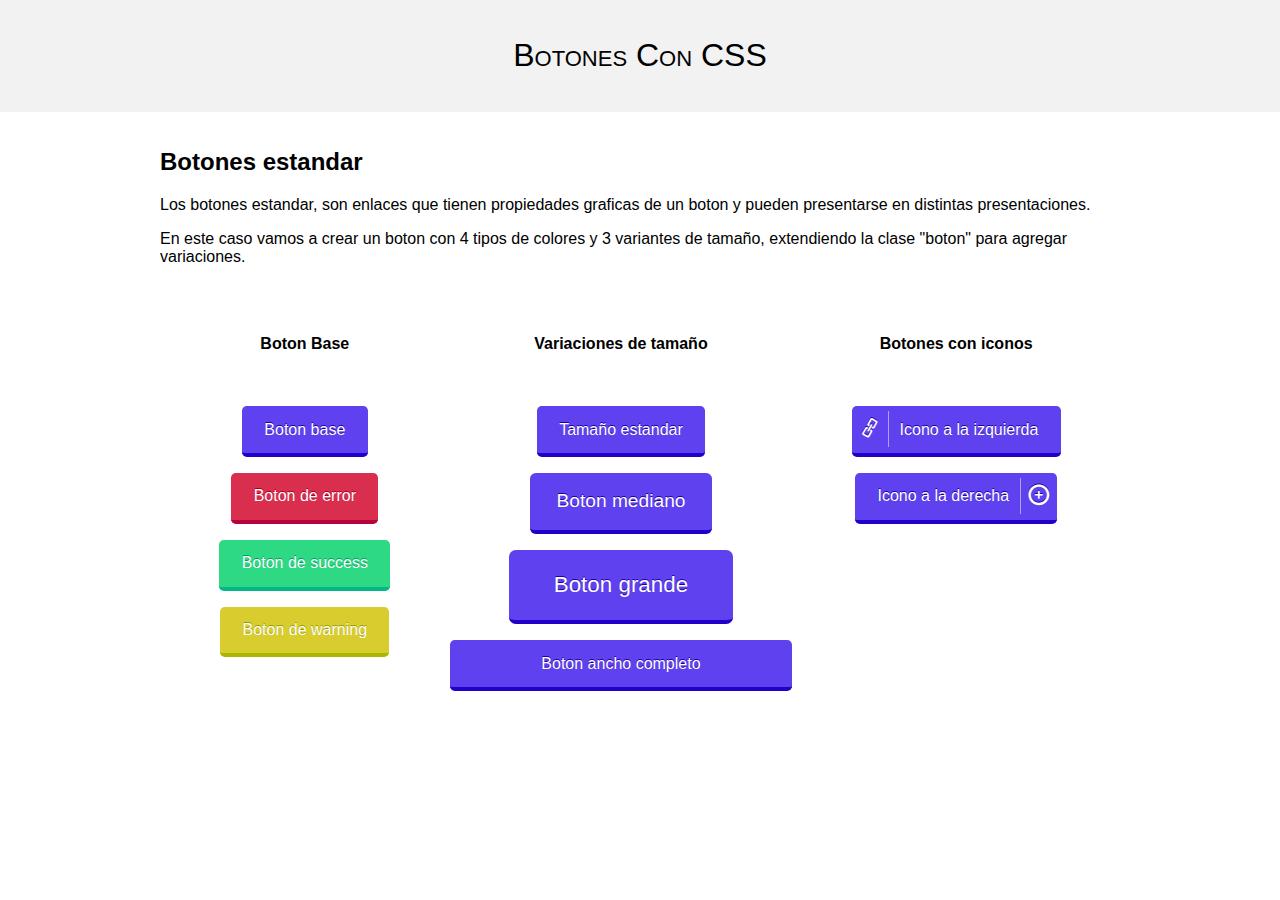
<file: index.html>
<!DOCTYPE html>
<html lang="en">
<head>
  <meta charset="UTF-8">
  <title>Botones con CSS | EscuelaWeb</title>
  <link rel="stylesheet" href="css/base.css">
  <link rel="stylesheet" href="font/style.css">
  <link rel="stylesheet" href="css/botones.css">
</head>
<body>
  <header>
    <div class="row">
      <h1>Botones con CSS</h1>
    </div>
  </header>
  
  <section id="botones-simples">
    <header class="row">
      <h2>Botones estandar</h2>
      <p>
        Los botones estandar, son enlaces que tienen propiedades graficas 
        de un boton y pueden presentarse en distintas presentaciones.
      </p>
      <p>
        En este caso vamos a crear un boton con 4 tipos de colores y 3 variantes 
        de tamaño, extendiendo la clase "boton" para agregar variaciones.
      </p>
    </header>
    <div class="row flex">
      <article class="column text-center">
        <header>
          <h4>Boton Base</h4>
        </header>
        
        <p>
          <a href="#" class="boton">Boton base</a>
        </p>
        <p>
          <a href="#" class="boton error">Boton de error</a>
        </p>
        <p>
          <a href="#" class="boton success">Boton de success</a>
        </p>
        <p>
          <a href="#" class="boton warning">Boton de warning</a>
        </p>
      </article>
      <article class="column text-center">
        <header>
          <h4>Variaciones de tamaño</h4>
        </header>
        
        <p>
          <a href="#" class="boton">Tamaño estandar</a>
        </p>
        <p>
          <a href="#" class="boton m">Boton mediano</a>
        </p>
        <p>
          <a href="#" class="boton l">Boton grande</a>
        </p>
        <p>
          <a href="#" class="boton block">Boton ancho completo</a>
        </p>
      </article>
      <article class="column text-center">
        <header>
          <h4>Botones con iconos</h4>
        </header>
        
        <p>
          <a href="#" class="boton icon">
            Icono a la izquierda
            <span class="icon-link"></span>
          </a>
        </p>
        <p>
          <a href="#" class="boton icon right">
            Icono a la derecha
            <span class="icon-plus2"></span>
          </a>
        </p>
      </article>
    </div>
  </section>
</body>
</html>
</file>
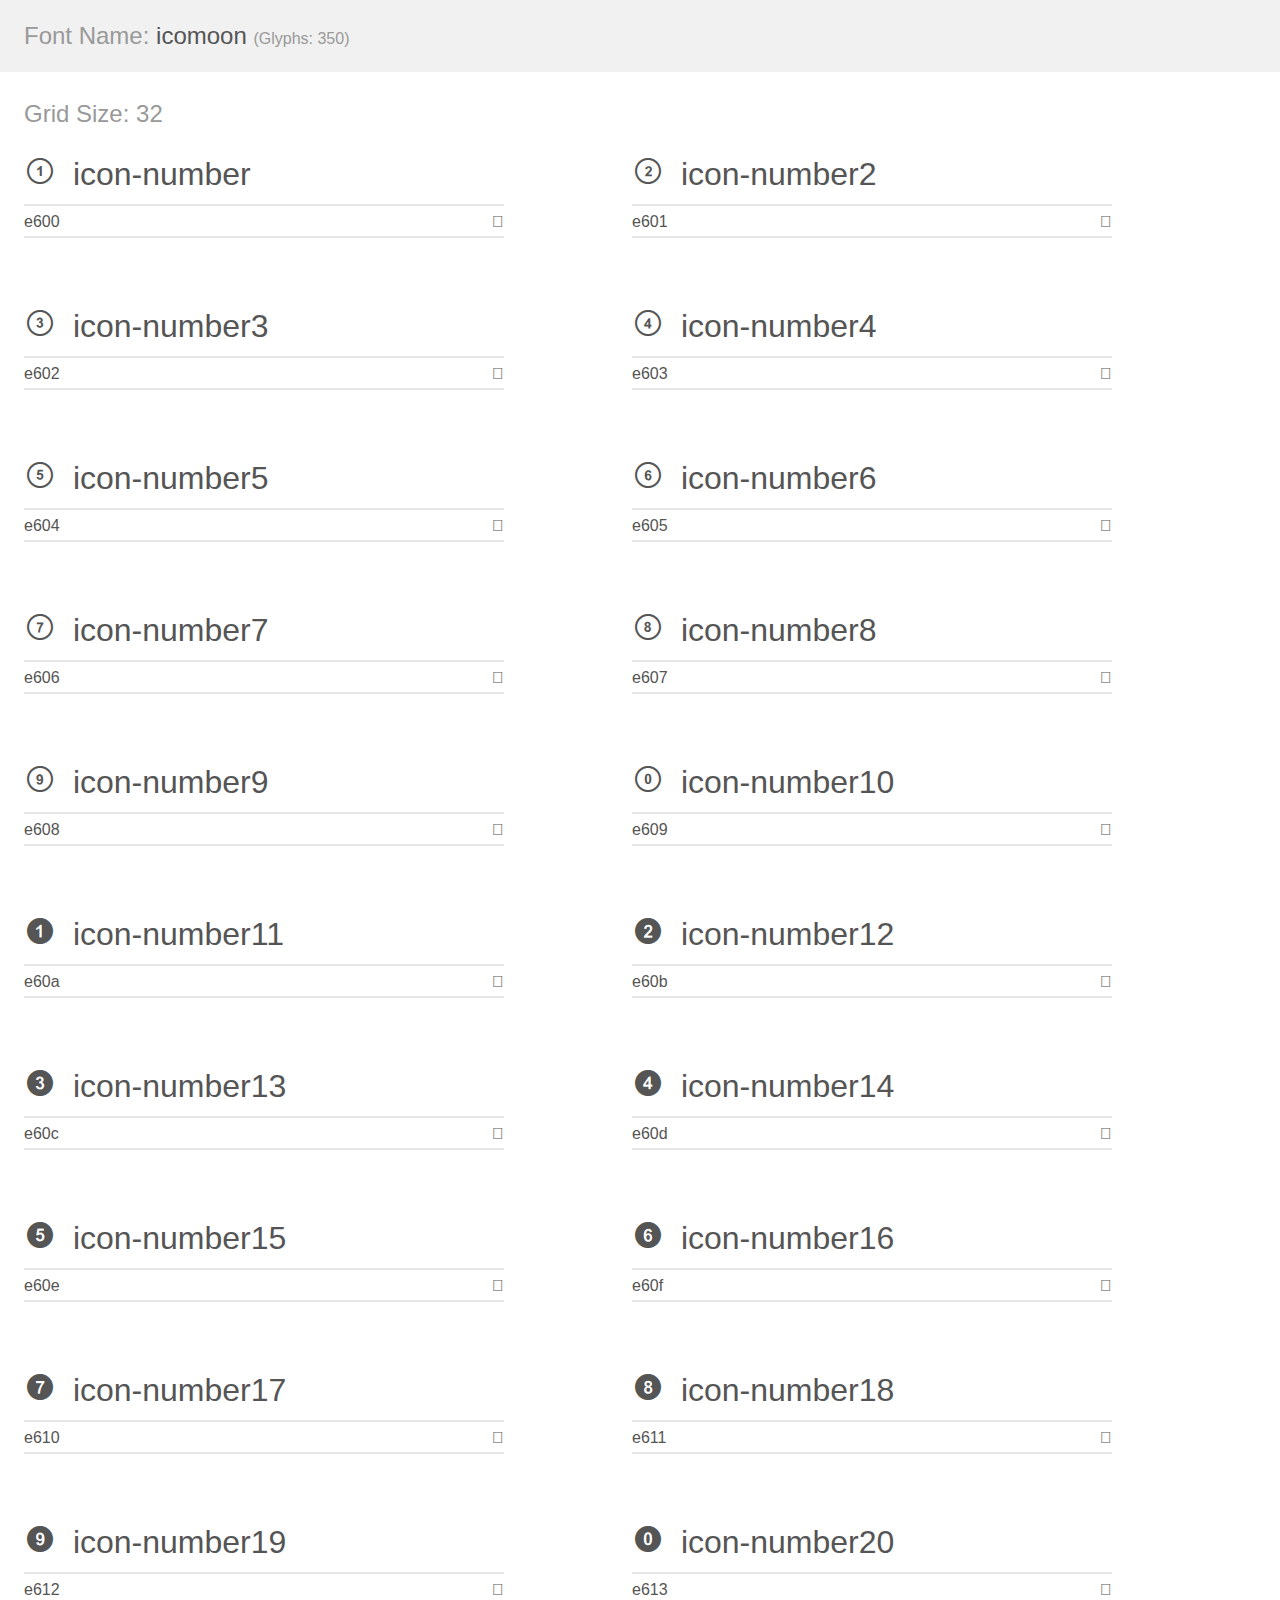
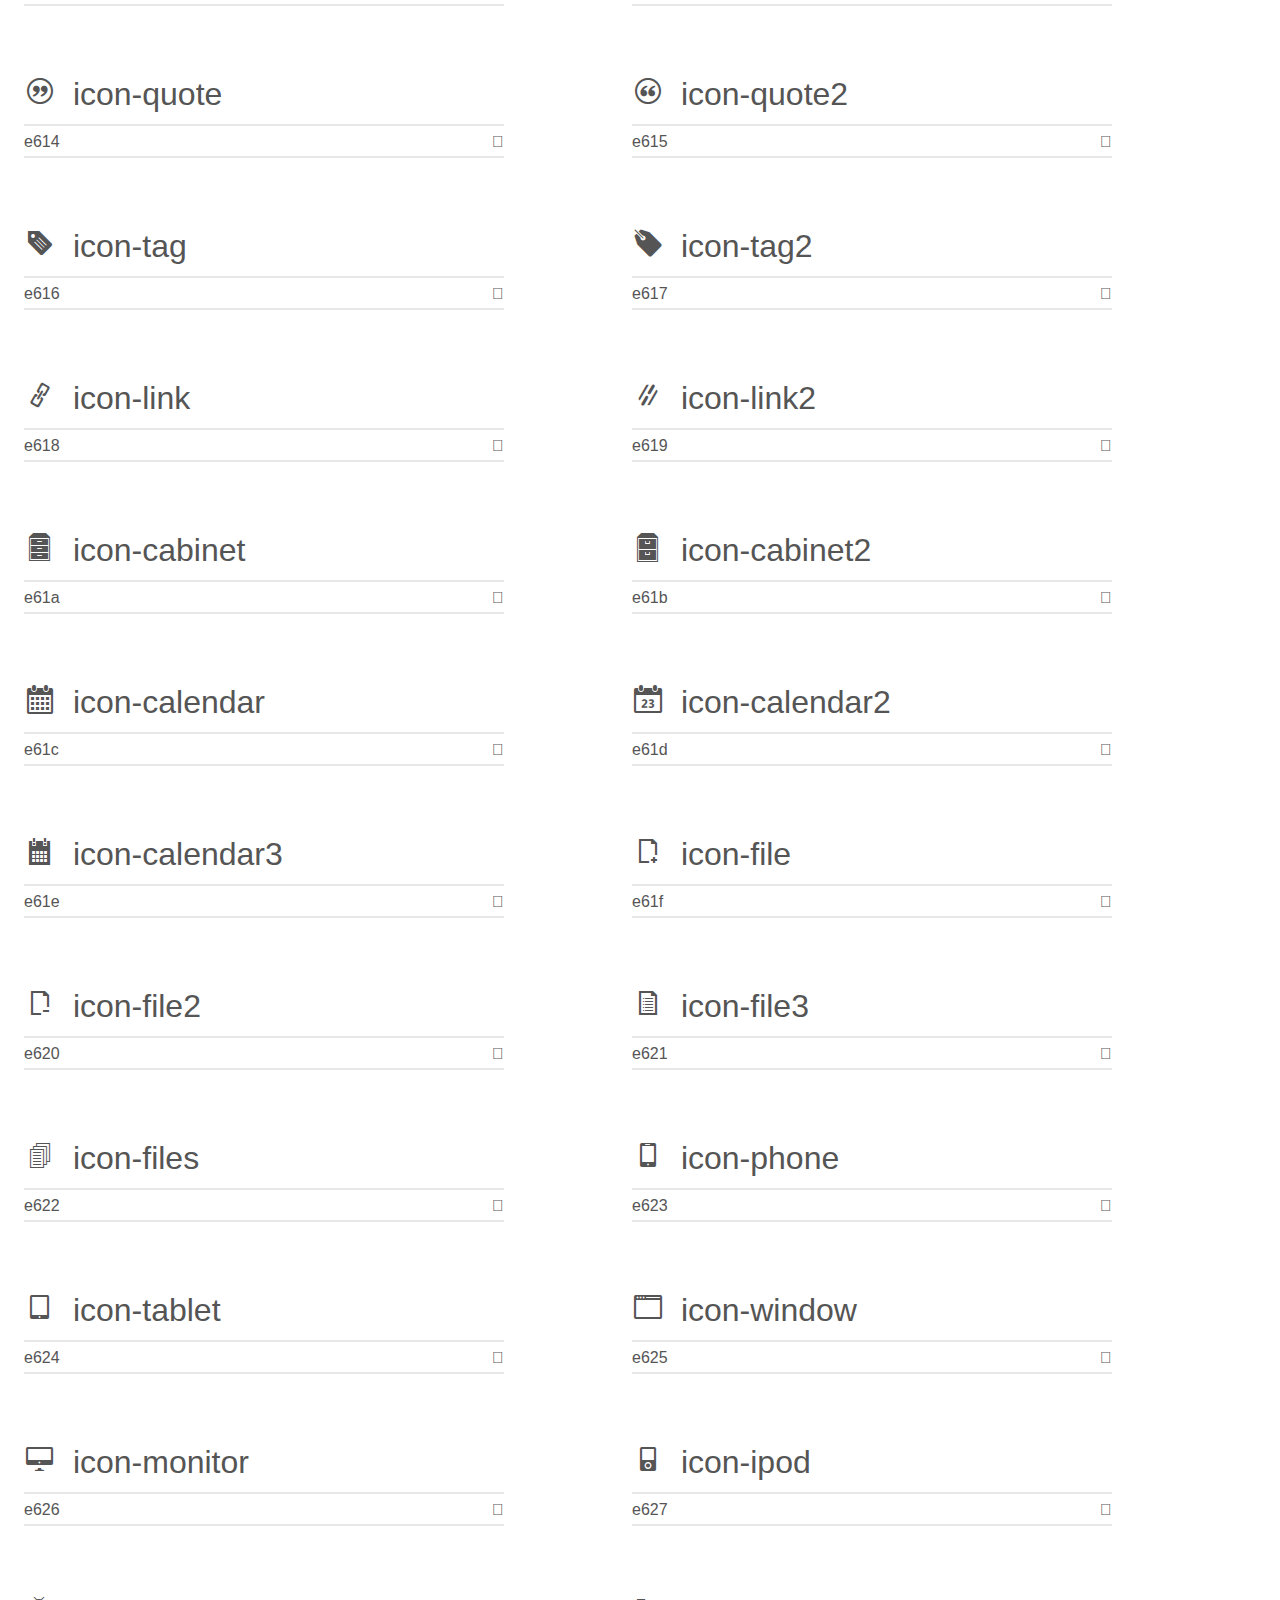
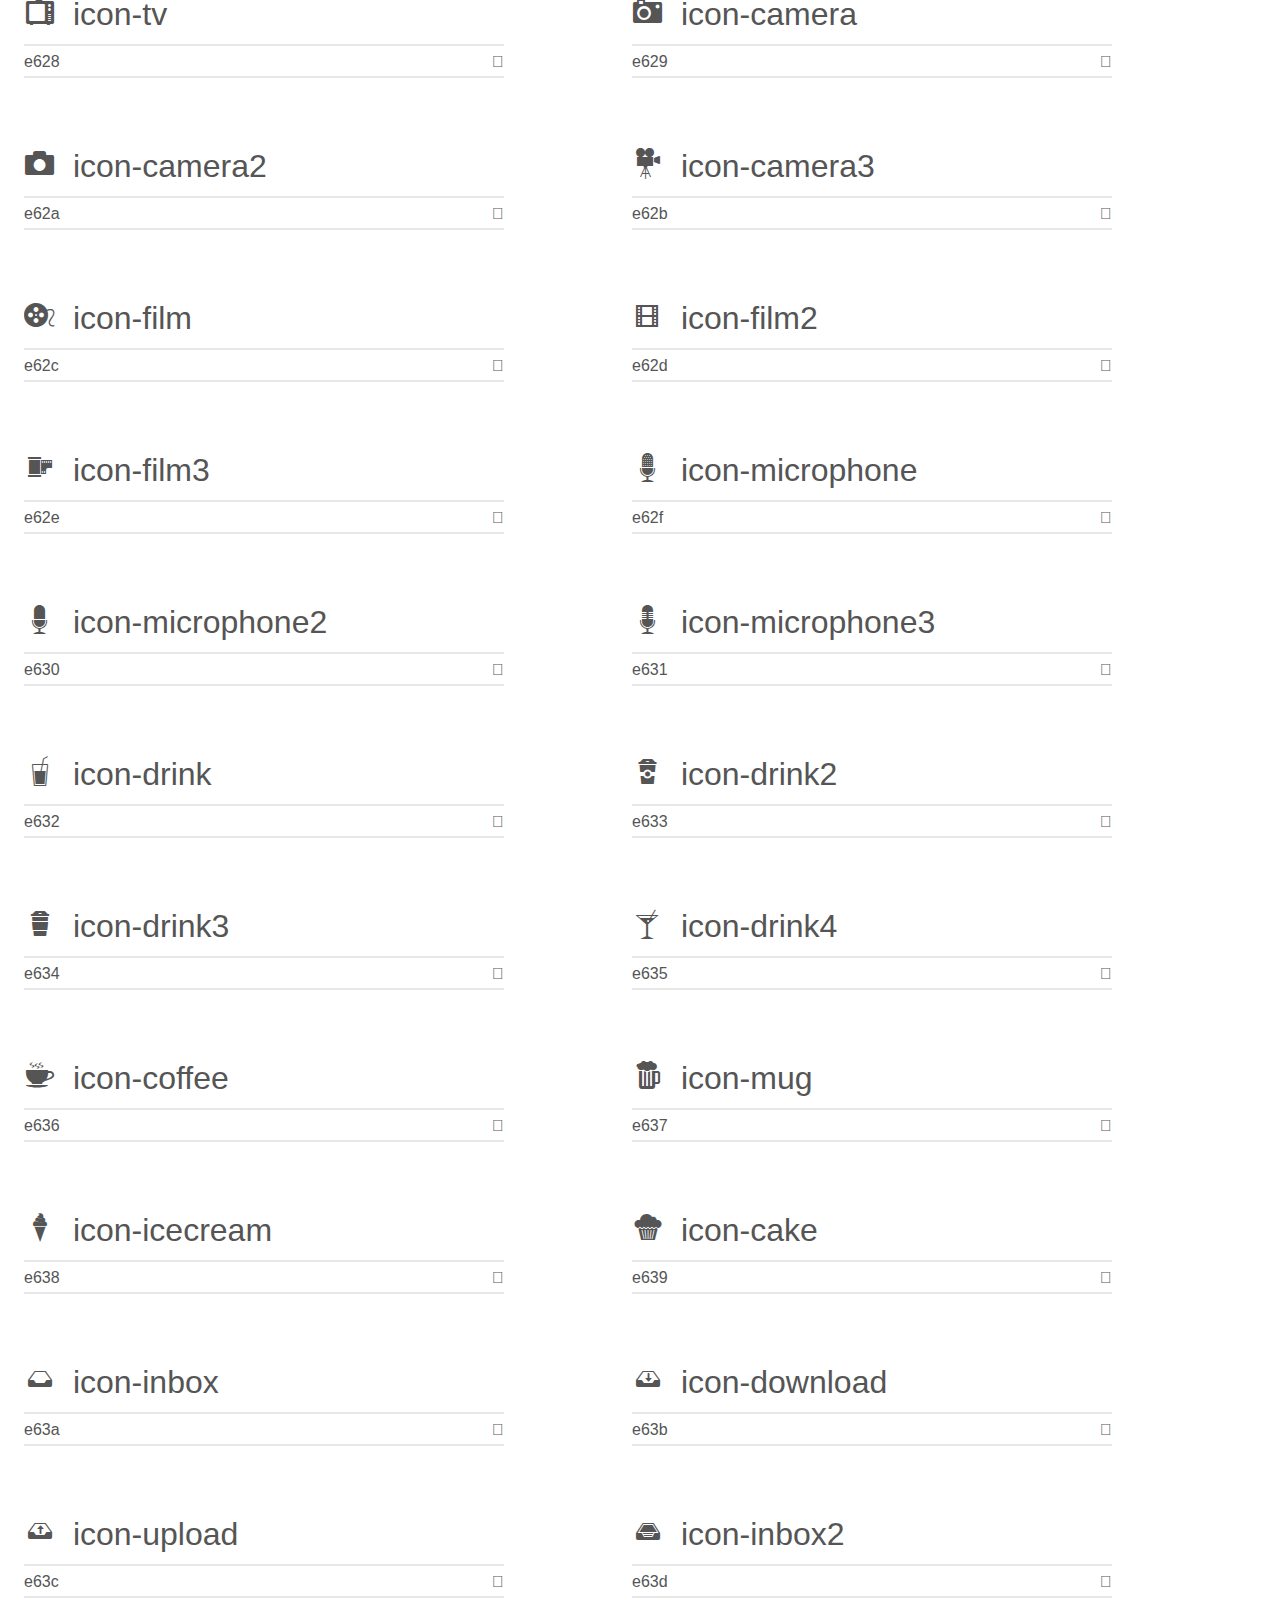
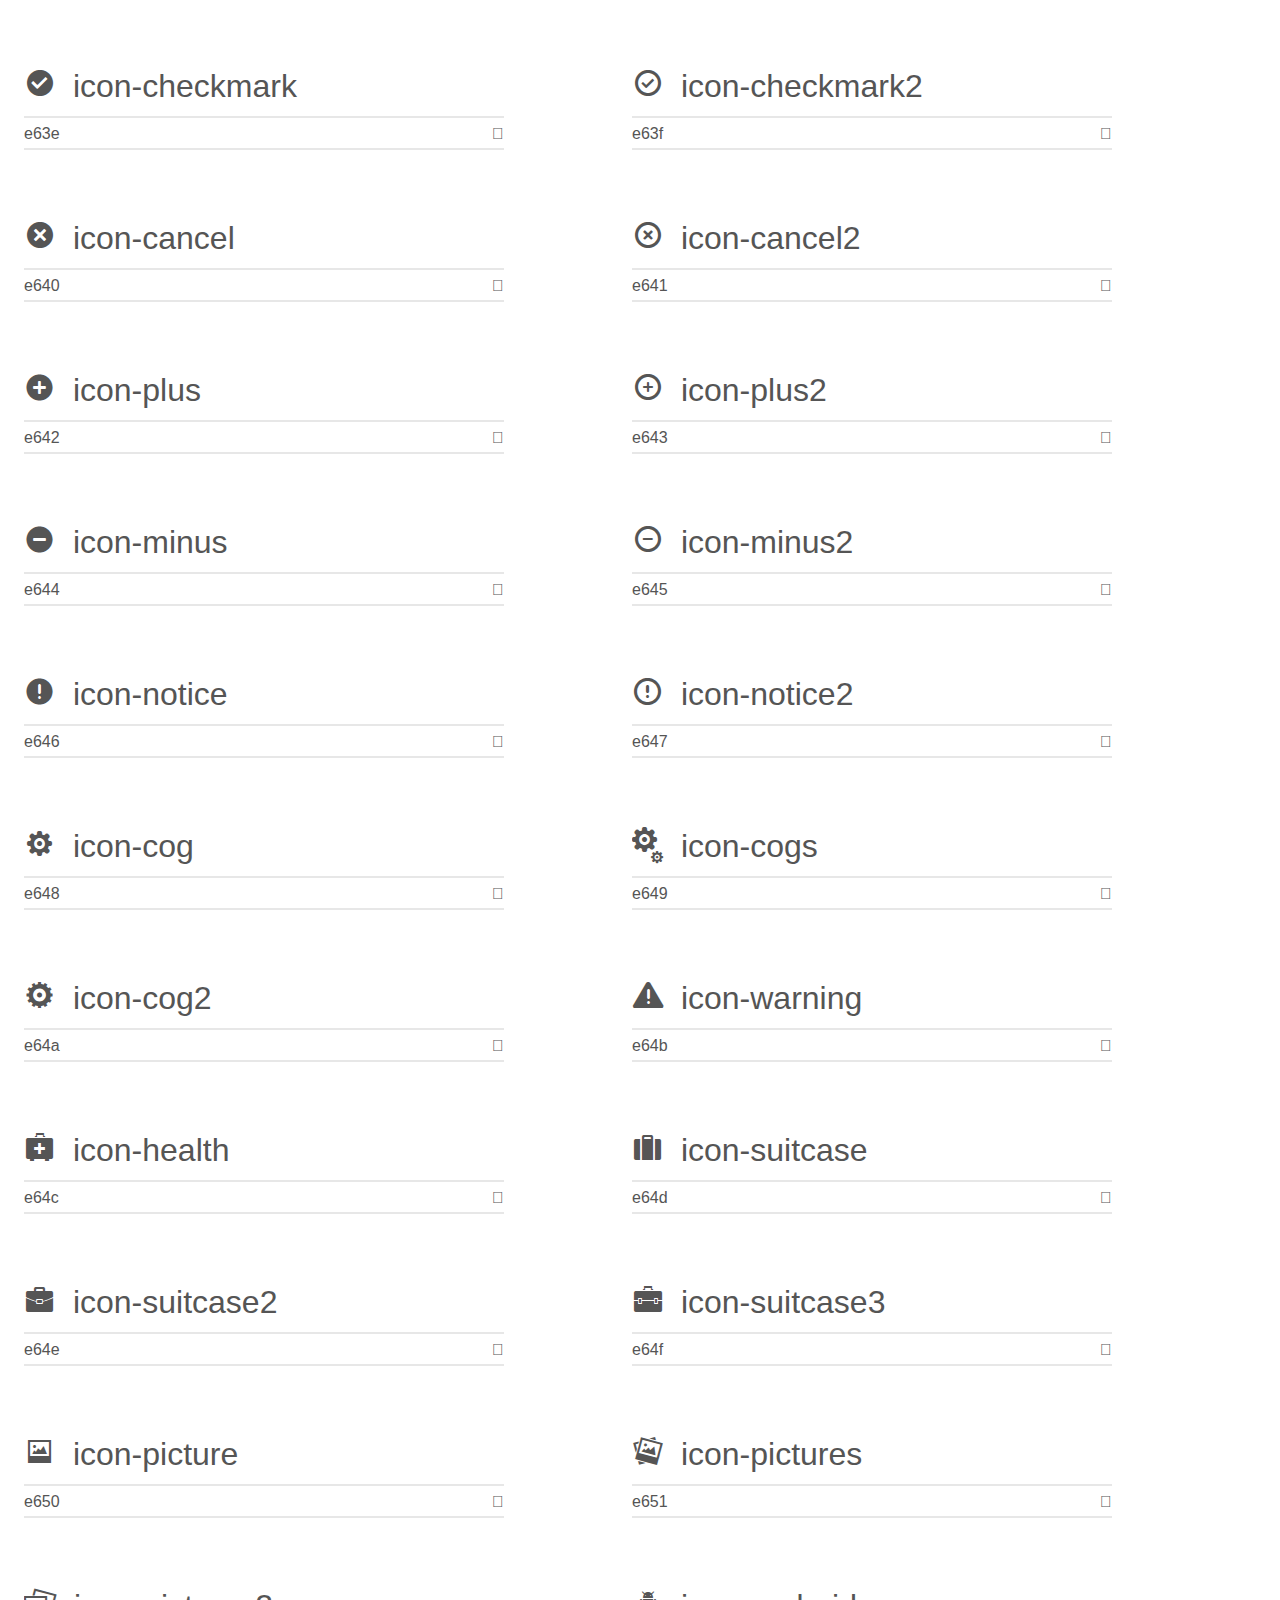
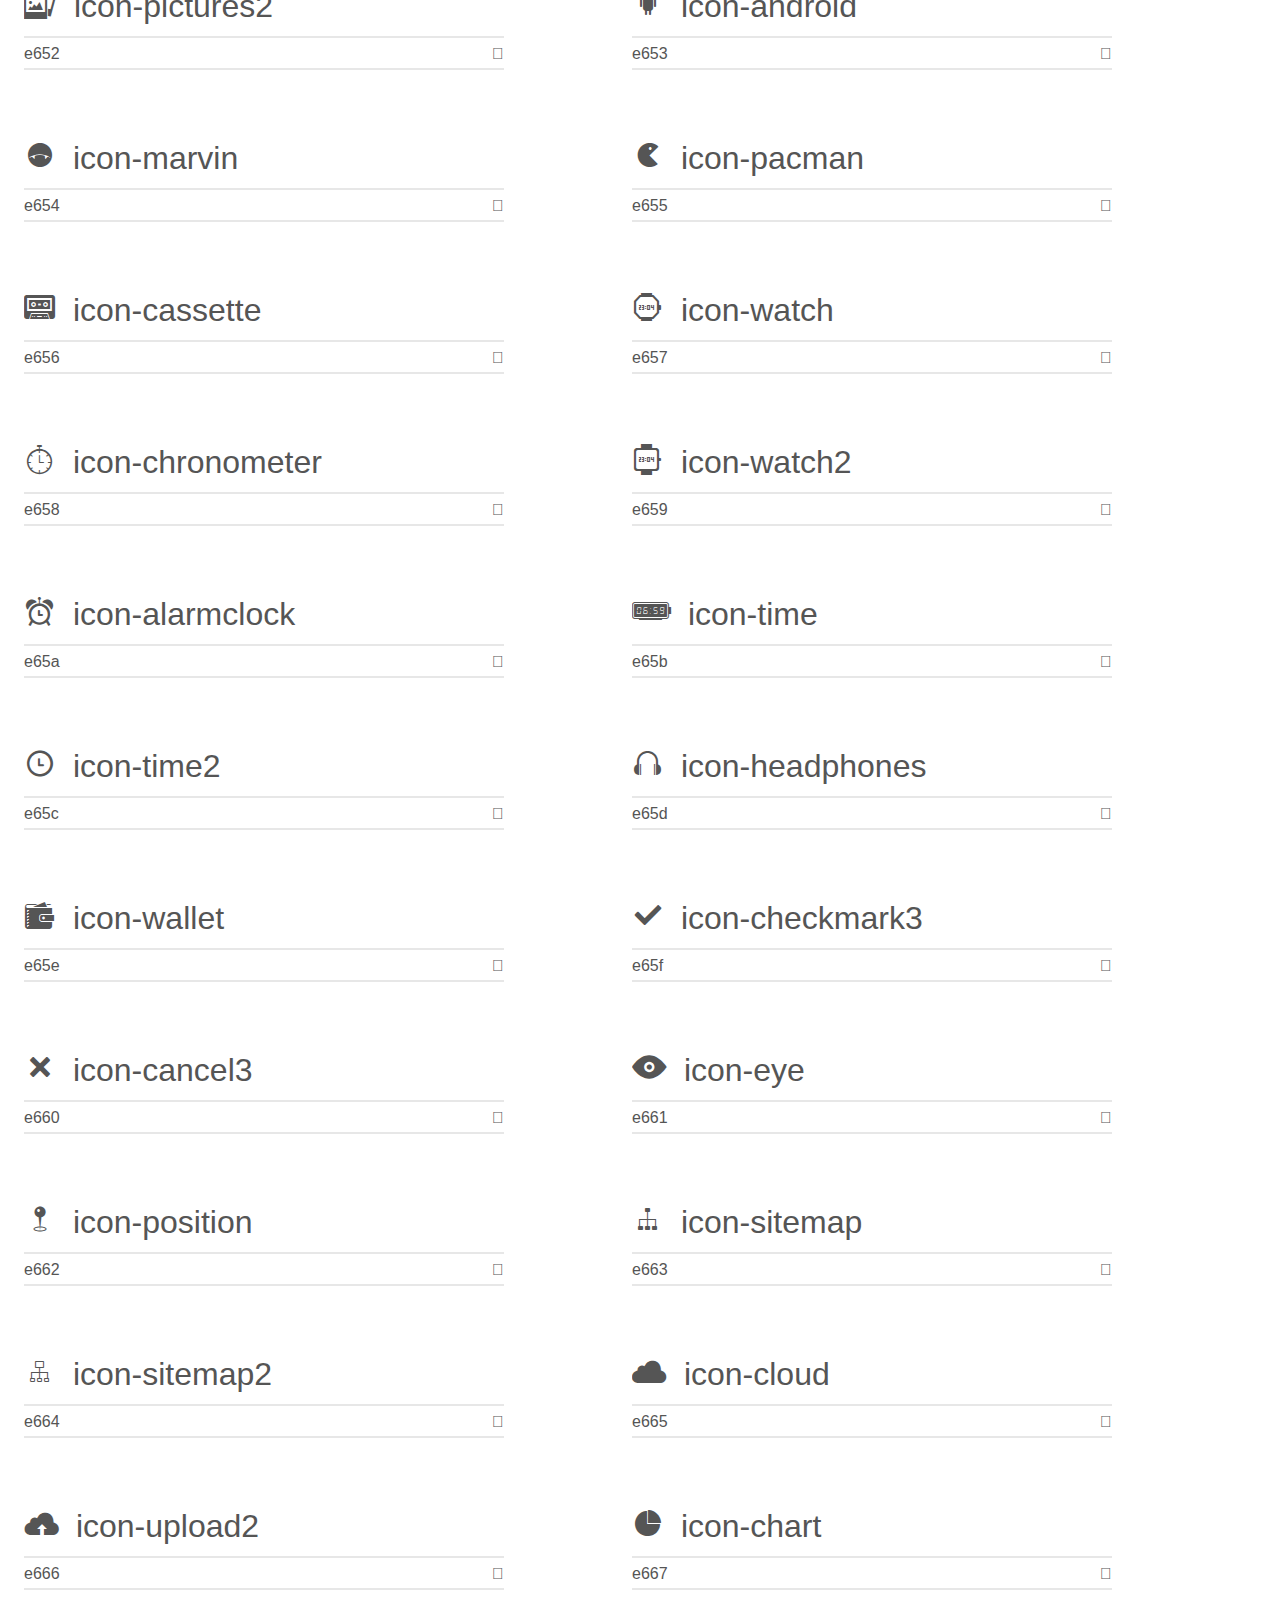
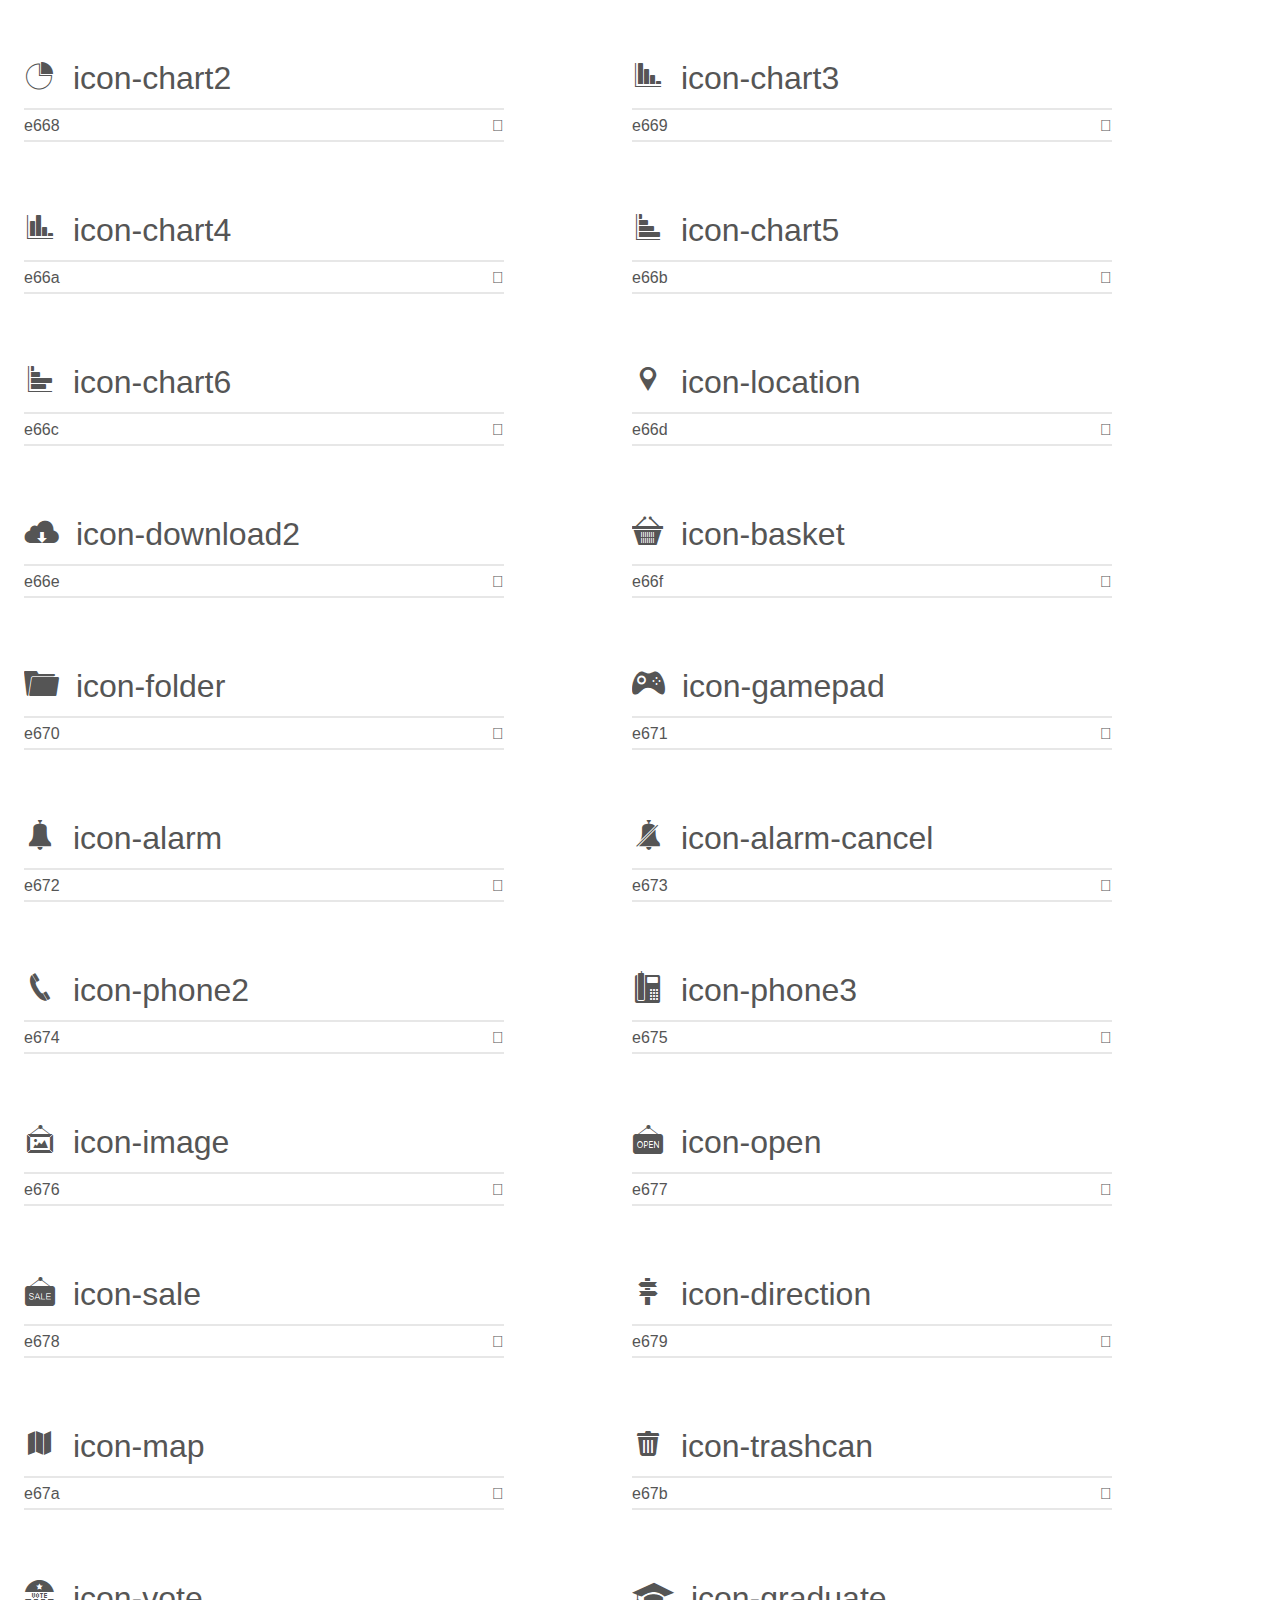
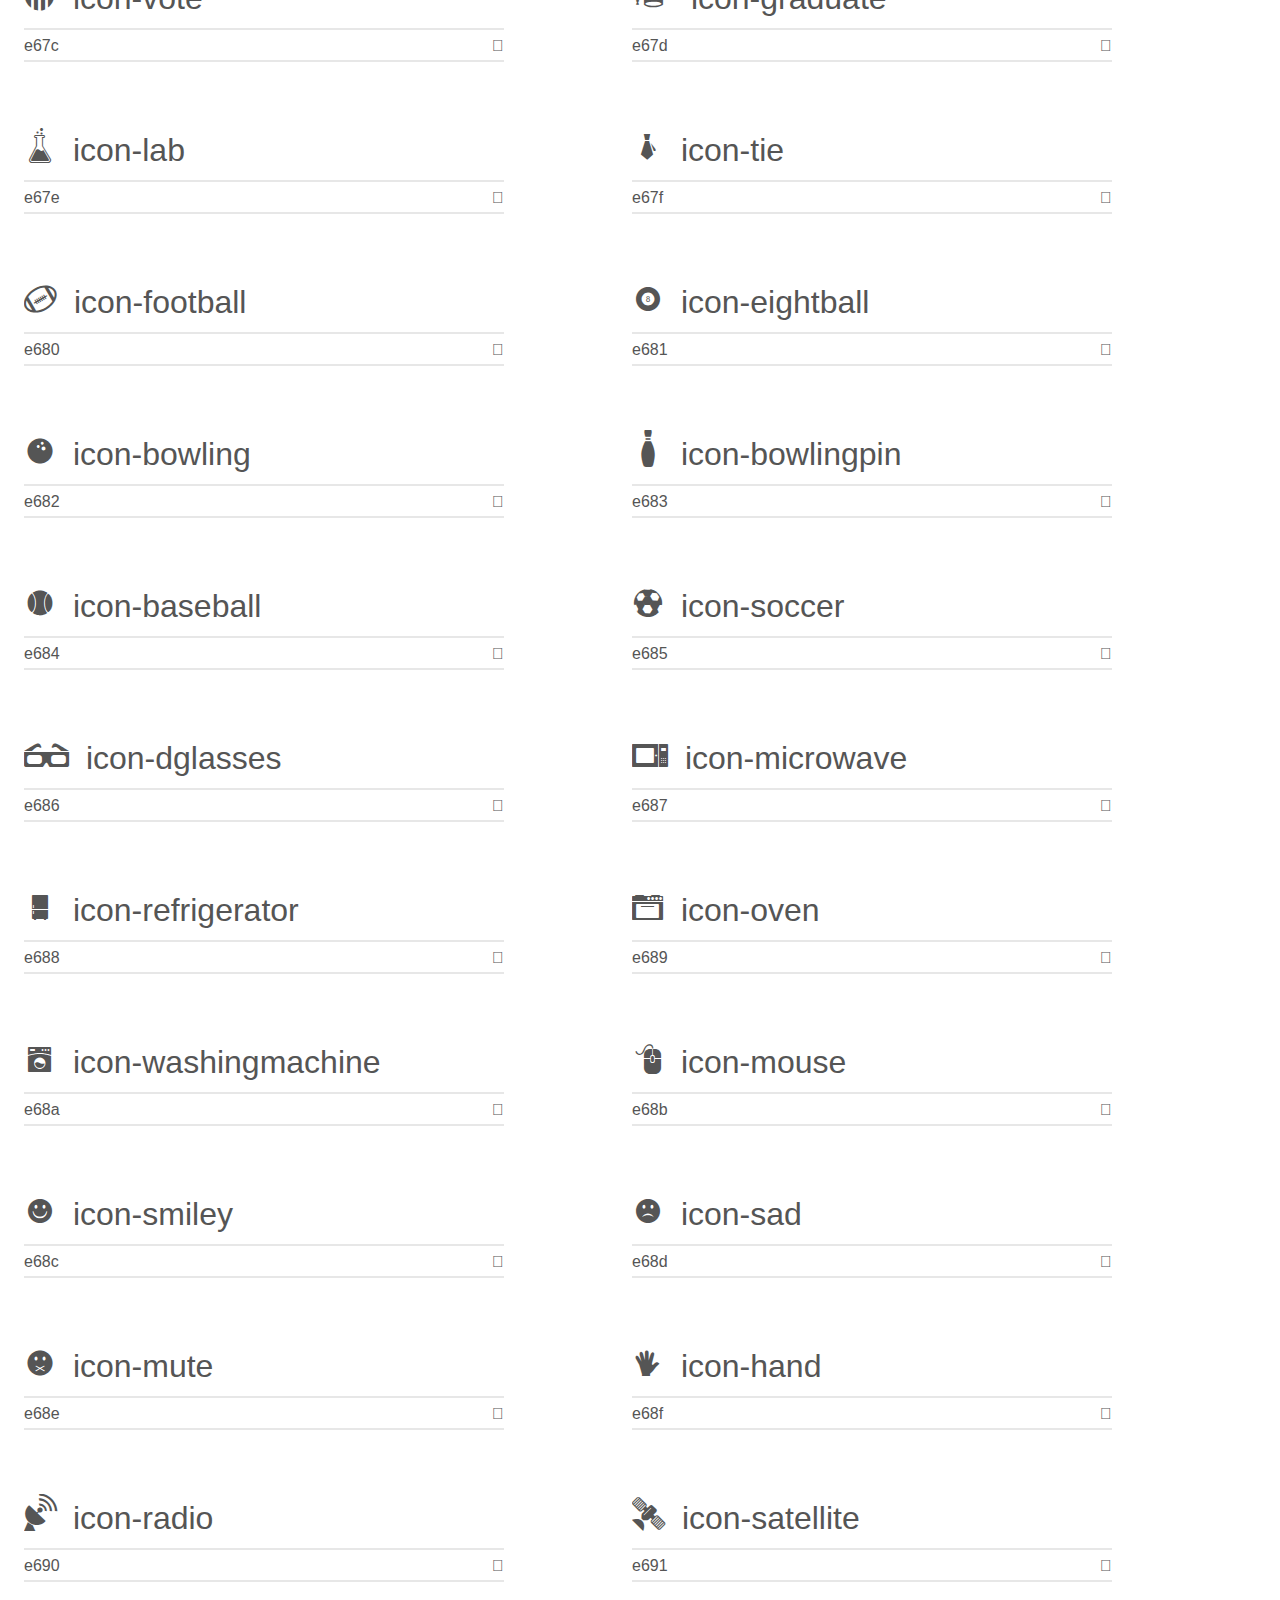
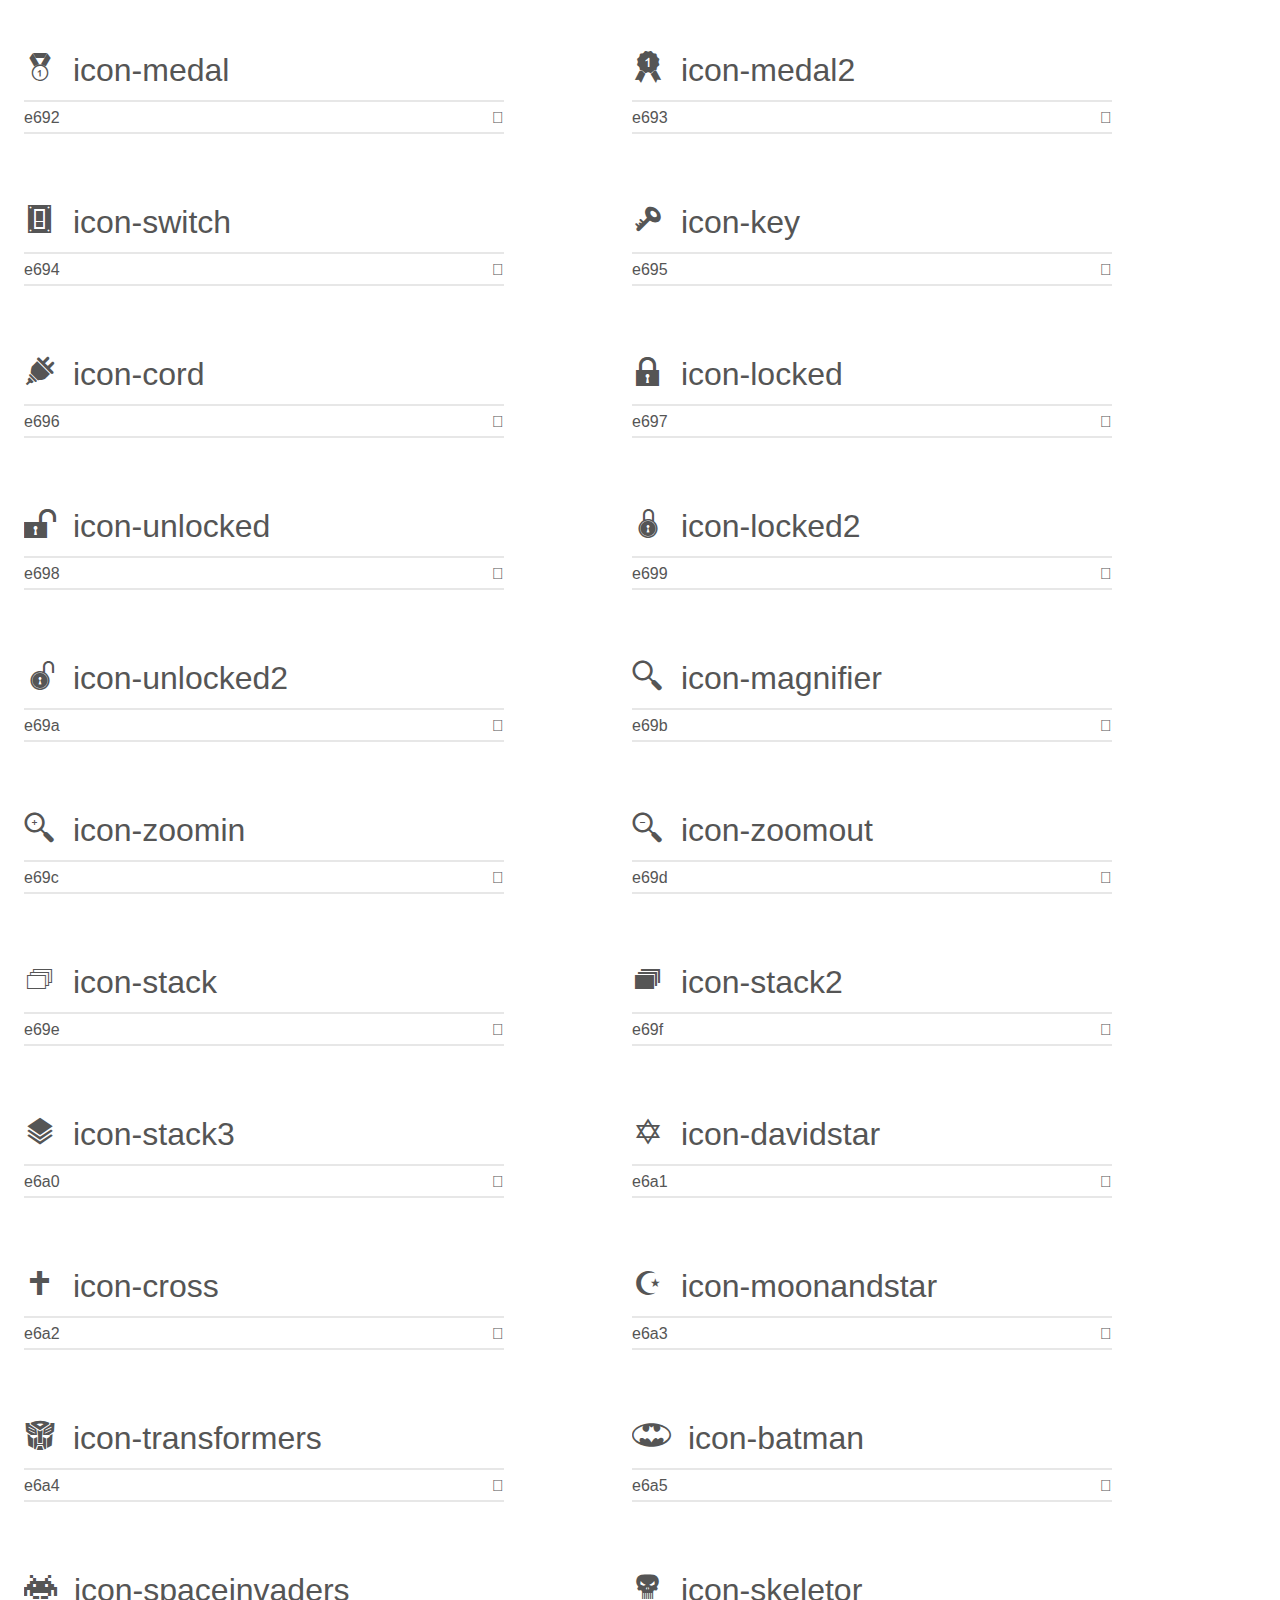
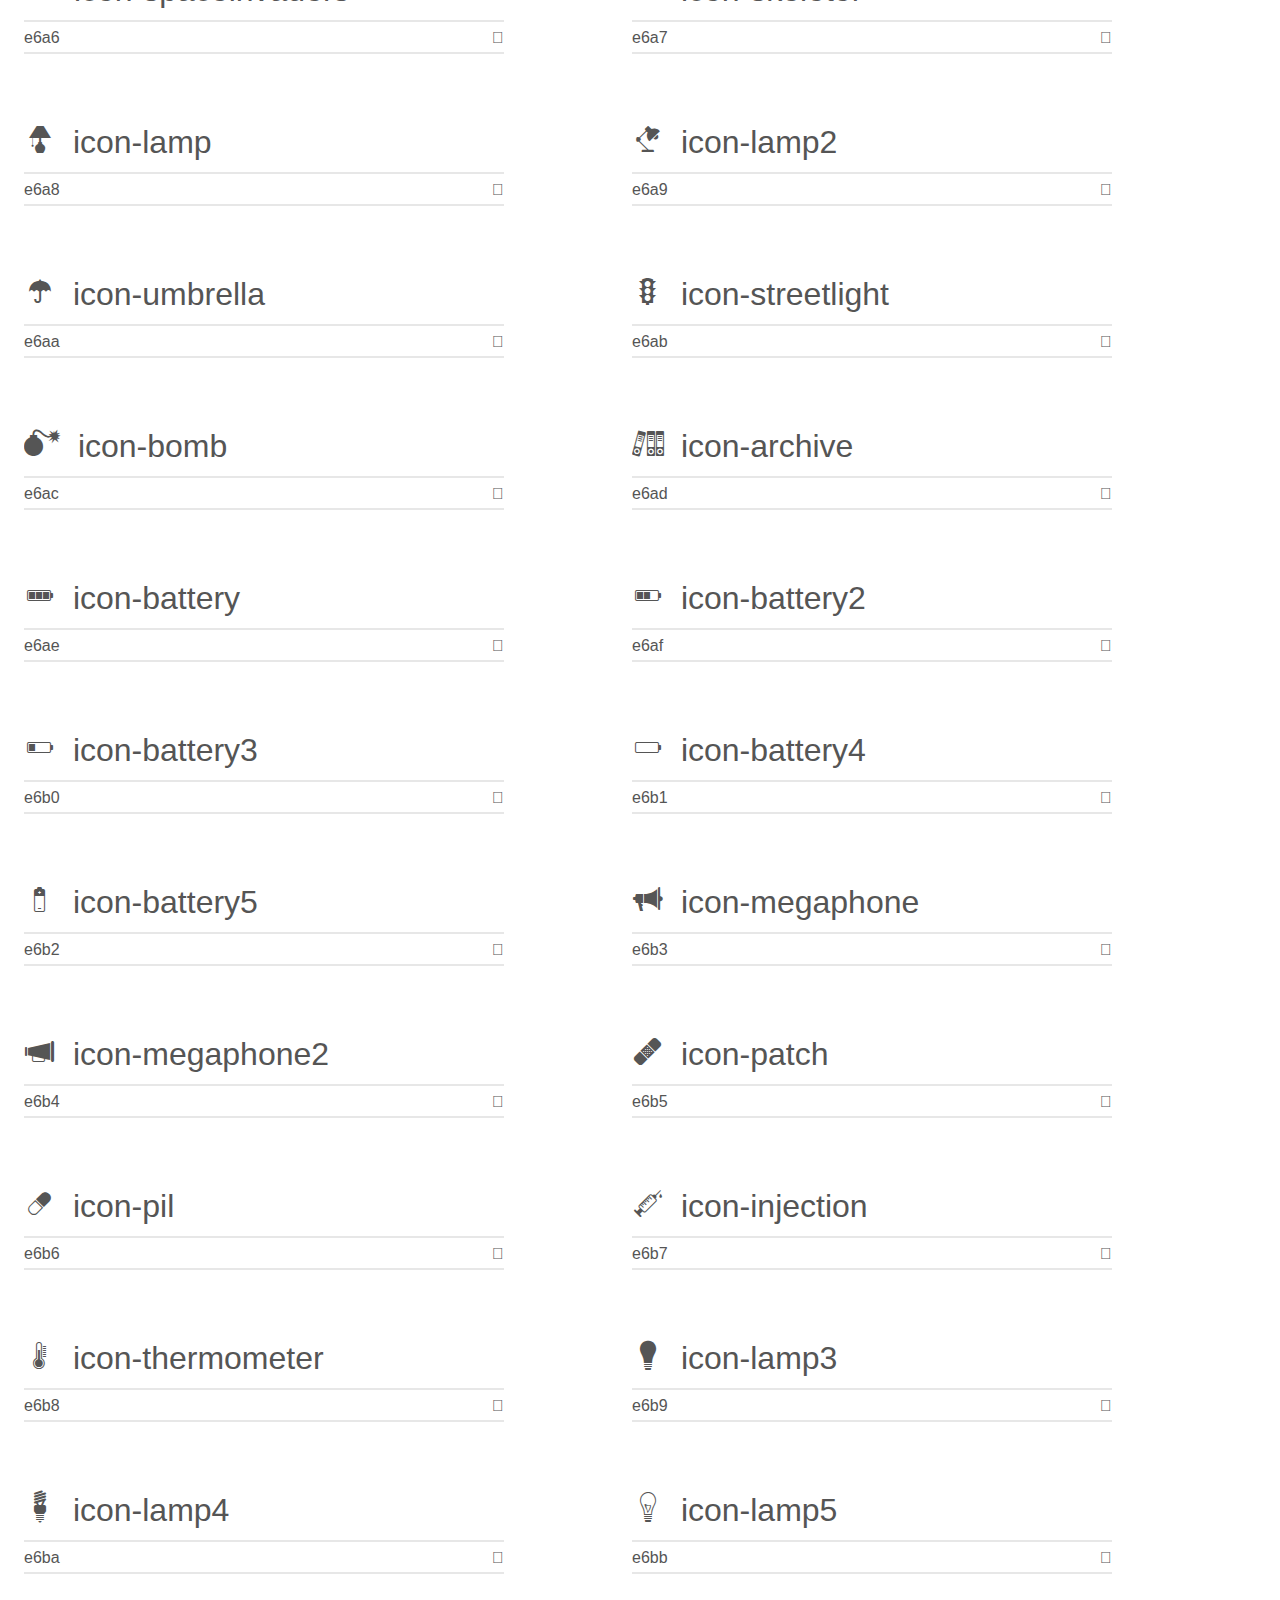
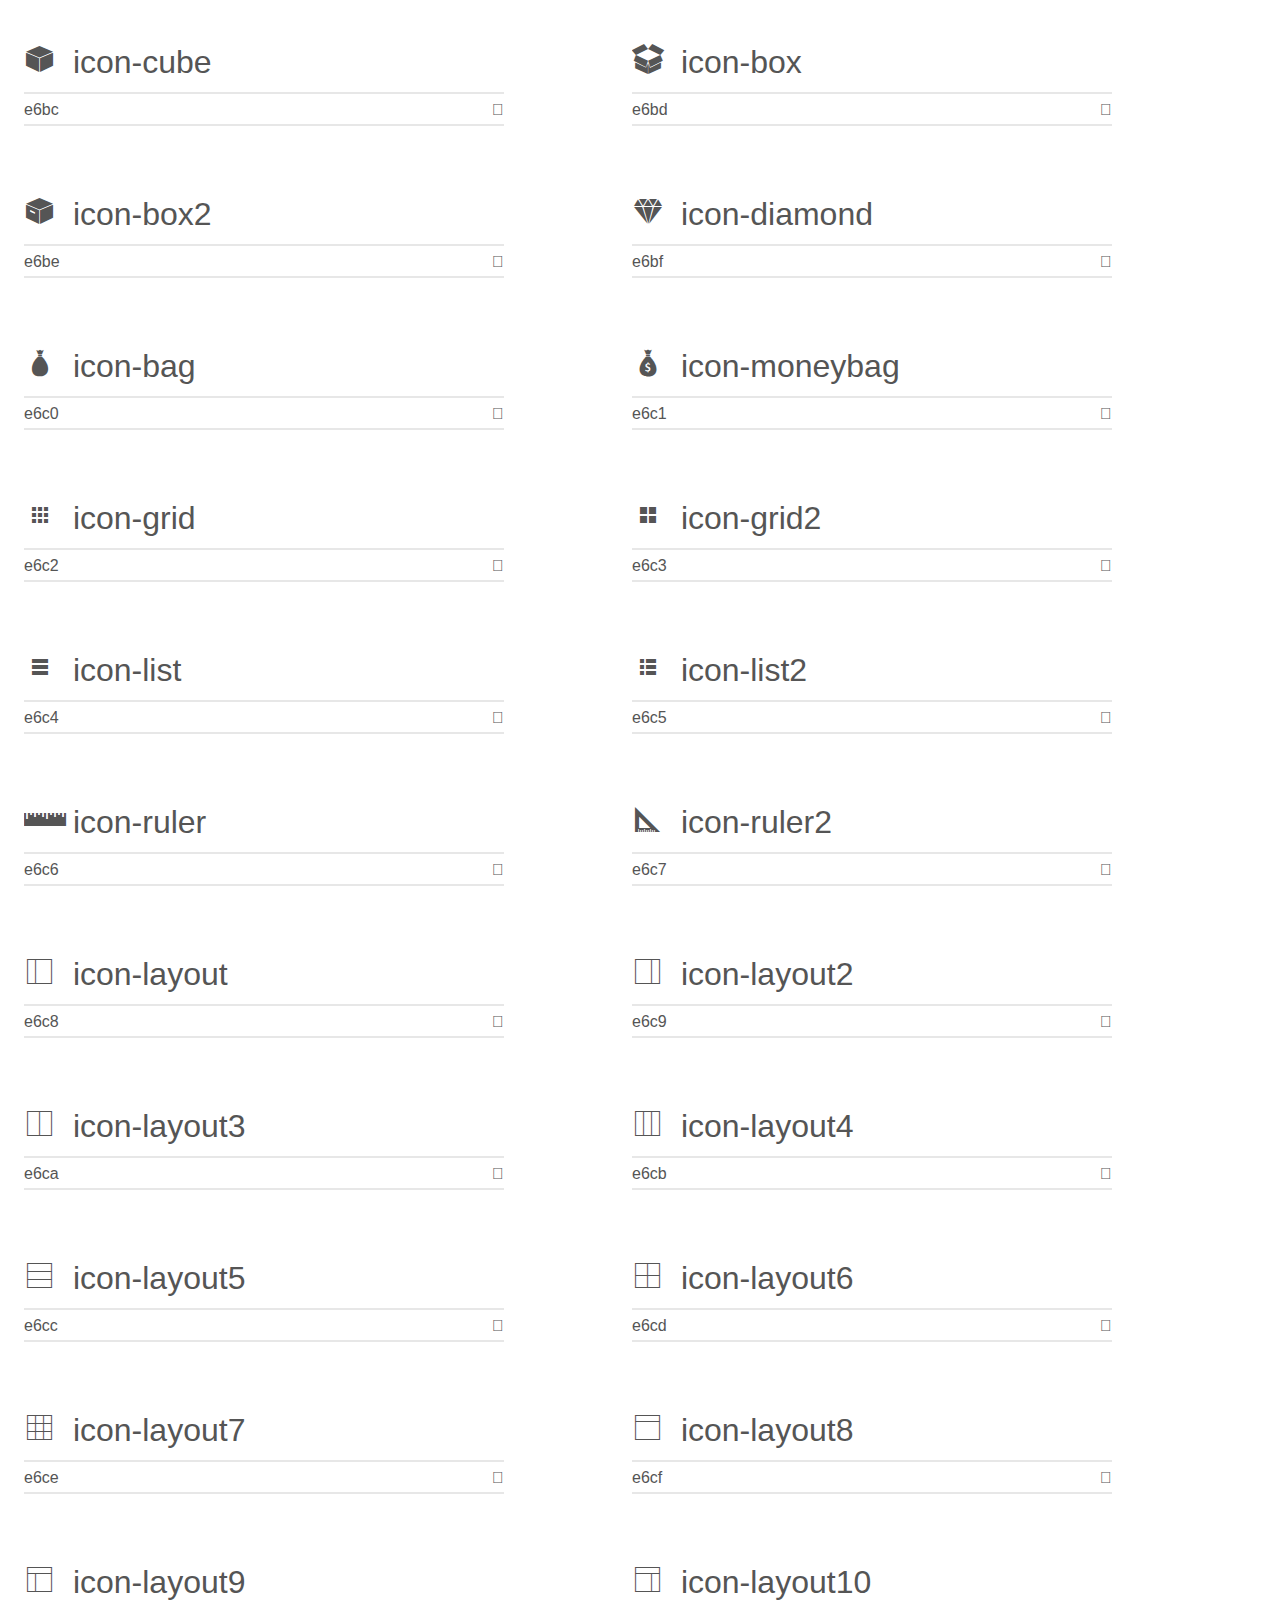
<file: font/demo.html>
<!doctype html>
<html>
<head>
	<meta charset="utf-8">
	<title>IcoMoon Demo</title>
	<meta name="description" content="An Icon Font Generated By IcoMoon.io">
	<meta name="viewport" content="width=device-width">
	<link rel="stylesheet" href="demo-files/demo.css">
	<link rel="stylesheet" href="style.css"></head>
<body>
	<div class="bgc1 clearfix">
		<h1 class="mhmm mvm"><span class="fgc1">Font Name:</span> icomoon <small class="fgc1">(Glyphs:&nbsp;350)</small></h1>
	</div>
	<div class="clearfix mhl ptl">
		<h1 class="mvm mtn bshadow fgc1">Grid Size: 32</h1>
		<div class="glyph fs1">
			<div class="clearfix bshadow0 pbs">
				<span class="icon-number"></span><span class="mls"> icon-number</span>
			</div>
			<fieldset class="fs0 size1of1 clearfix hidden-false">
				<input type="text" readonly value="e600" class="unit size1of2" />
				<input type="text" maxlength="1" readonly value="&#xe600;" class="unitRight size1of2 talign-right" />
			</fieldset>
			<div class="fs0 bshadow0 clearfix hidden-true">
				<span class="unit pvs fgc1">liga: </span>
				<input type="text" readonly value="" class="liga unitRight" />
			</div>
		</div>
		<div class="glyph fs1">
			<div class="clearfix bshadow0 pbs">
				<span class="icon-number2"></span><span class="mls"> icon-number2</span>
			</div>
			<fieldset class="fs0 size1of1 clearfix hidden-false">
				<input type="text" readonly value="e601" class="unit size1of2" />
				<input type="text" maxlength="1" readonly value="&#xe601;" class="unitRight size1of2 talign-right" />
			</fieldset>
			<div class="fs0 bshadow0 clearfix hidden-true">
				<span class="unit pvs fgc1">liga: </span>
				<input type="text" readonly value="" class="liga unitRight" />
			</div>
		</div>
		<div class="glyph fs1">
			<div class="clearfix bshadow0 pbs">
				<span class="icon-number3"></span><span class="mls"> icon-number3</span>
			</div>
			<fieldset class="fs0 size1of1 clearfix hidden-false">
				<input type="text" readonly value="e602" class="unit size1of2" />
				<input type="text" maxlength="1" readonly value="&#xe602;" class="unitRight size1of2 talign-right" />
			</fieldset>
			<div class="fs0 bshadow0 clearfix hidden-true">
				<span class="unit pvs fgc1">liga: </span>
				<input type="text" readonly value="" class="liga unitRight" />
			</div>
		</div>
		<div class="glyph fs1">
			<div class="clearfix bshadow0 pbs">
				<span class="icon-number4"></span><span class="mls"> icon-number4</span>
			</div>
			<fieldset class="fs0 size1of1 clearfix hidden-false">
				<input type="text" readonly value="e603" class="unit size1of2" />
				<input type="text" maxlength="1" readonly value="&#xe603;" class="unitRight size1of2 talign-right" />
			</fieldset>
			<div class="fs0 bshadow0 clearfix hidden-true">
				<span class="unit pvs fgc1">liga: </span>
				<input type="text" readonly value="" class="liga unitRight" />
			</div>
		</div>
		<div class="glyph fs1">
			<div class="clearfix bshadow0 pbs">
				<span class="icon-number5"></span><span class="mls"> icon-number5</span>
			</div>
			<fieldset class="fs0 size1of1 clearfix hidden-false">
				<input type="text" readonly value="e604" class="unit size1of2" />
				<input type="text" maxlength="1" readonly value="&#xe604;" class="unitRight size1of2 talign-right" />
			</fieldset>
			<div class="fs0 bshadow0 clearfix hidden-true">
				<span class="unit pvs fgc1">liga: </span>
				<input type="text" readonly value="" class="liga unitRight" />
			</div>
		</div>
		<div class="glyph fs1">
			<div class="clearfix bshadow0 pbs">
				<span class="icon-number6"></span><span class="mls"> icon-number6</span>
			</div>
			<fieldset class="fs0 size1of1 clearfix hidden-false">
				<input type="text" readonly value="e605" class="unit size1of2" />
				<input type="text" maxlength="1" readonly value="&#xe605;" class="unitRight size1of2 talign-right" />
			</fieldset>
			<div class="fs0 bshadow0 clearfix hidden-true">
				<span class="unit pvs fgc1">liga: </span>
				<input type="text" readonly value="" class="liga unitRight" />
			</div>
		</div>
		<div class="glyph fs1">
			<div class="clearfix bshadow0 pbs">
				<span class="icon-number7"></span><span class="mls"> icon-number7</span>
			</div>
			<fieldset class="fs0 size1of1 clearfix hidden-false">
				<input type="text" readonly value="e606" class="unit size1of2" />
				<input type="text" maxlength="1" readonly value="&#xe606;" class="unitRight size1of2 talign-right" />
			</fieldset>
			<div class="fs0 bshadow0 clearfix hidden-true">
				<span class="unit pvs fgc1">liga: </span>
				<input type="text" readonly value="" class="liga unitRight" />
			</div>
		</div>
		<div class="glyph fs1">
			<div class="clearfix bshadow0 pbs">
				<span class="icon-number8"></span><span class="mls"> icon-number8</span>
			</div>
			<fieldset class="fs0 size1of1 clearfix hidden-false">
				<input type="text" readonly value="e607" class="unit size1of2" />
				<input type="text" maxlength="1" readonly value="&#xe607;" class="unitRight size1of2 talign-right" />
			</fieldset>
			<div class="fs0 bshadow0 clearfix hidden-true">
				<span class="unit pvs fgc1">liga: </span>
				<input type="text" readonly value="" class="liga unitRight" />
			</div>
		</div>
		<div class="glyph fs1">
			<div class="clearfix bshadow0 pbs">
				<span class="icon-number9"></span><span class="mls"> icon-number9</span>
			</div>
			<fieldset class="fs0 size1of1 clearfix hidden-false">
				<input type="text" readonly value="e608" class="unit size1of2" />
				<input type="text" maxlength="1" readonly value="&#xe608;" class="unitRight size1of2 talign-right" />
			</fieldset>
			<div class="fs0 bshadow0 clearfix hidden-true">
				<span class="unit pvs fgc1">liga: </span>
				<input type="text" readonly value="" class="liga unitRight" />
			</div>
		</div>
		<div class="glyph fs1">
			<div class="clearfix bshadow0 pbs">
				<span class="icon-number10"></span><span class="mls"> icon-number10</span>
			</div>
			<fieldset class="fs0 size1of1 clearfix hidden-false">
				<input type="text" readonly value="e609" class="unit size1of2" />
				<input type="text" maxlength="1" readonly value="&#xe609;" class="unitRight size1of2 talign-right" />
			</fieldset>
			<div class="fs0 bshadow0 clearfix hidden-true">
				<span class="unit pvs fgc1">liga: </span>
				<input type="text" readonly value="" class="liga unitRight" />
			</div>
		</div>
		<div class="glyph fs1">
			<div class="clearfix bshadow0 pbs">
				<span class="icon-number11"></span><span class="mls"> icon-number11</span>
			</div>
			<fieldset class="fs0 size1of1 clearfix hidden-false">
				<input type="text" readonly value="e60a" class="unit size1of2" />
				<input type="text" maxlength="1" readonly value="&#xe60a;" class="unitRight size1of2 talign-right" />
			</fieldset>
			<div class="fs0 bshadow0 clearfix hidden-true">
				<span class="unit pvs fgc1">liga: </span>
				<input type="text" readonly value="" class="liga unitRight" />
			</div>
		</div>
		<div class="glyph fs1">
			<div class="clearfix bshadow0 pbs">
				<span class="icon-number12"></span><span class="mls"> icon-number12</span>
			</div>
			<fieldset class="fs0 size1of1 clearfix hidden-false">
				<input type="text" readonly value="e60b" class="unit size1of2" />
				<input type="text" maxlength="1" readonly value="&#xe60b;" class="unitRight size1of2 talign-right" />
			</fieldset>
			<div class="fs0 bshadow0 clearfix hidden-true">
				<span class="unit pvs fgc1">liga: </span>
				<input type="text" readonly value="" class="liga unitRight" />
			</div>
		</div>
		<div class="glyph fs1">
			<div class="clearfix bshadow0 pbs">
				<span class="icon-number13"></span><span class="mls"> icon-number13</span>
			</div>
			<fieldset class="fs0 size1of1 clearfix hidden-false">
				<input type="text" readonly value="e60c" class="unit size1of2" />
				<input type="text" maxlength="1" readonly value="&#xe60c;" class="unitRight size1of2 talign-right" />
			</fieldset>
			<div class="fs0 bshadow0 clearfix hidden-true">
				<span class="unit pvs fgc1">liga: </span>
				<input type="text" readonly value="" class="liga unitRight" />
			</div>
		</div>
		<div class="glyph fs1">
			<div class="clearfix bshadow0 pbs">
				<span class="icon-number14"></span><span class="mls"> icon-number14</span>
			</div>
			<fieldset class="fs0 size1of1 clearfix hidden-false">
				<input type="text" readonly value="e60d" class="unit size1of2" />
				<input type="text" maxlength="1" readonly value="&#xe60d;" class="unitRight size1of2 talign-right" />
			</fieldset>
			<div class="fs0 bshadow0 clearfix hidden-true">
				<span class="unit pvs fgc1">liga: </span>
				<input type="text" readonly value="" class="liga unitRight" />
			</div>
		</div>
		<div class="glyph fs1">
			<div class="clearfix bshadow0 pbs">
				<span class="icon-number15"></span><span class="mls"> icon-number15</span>
			</div>
			<fieldset class="fs0 size1of1 clearfix hidden-false">
				<input type="text" readonly value="e60e" class="unit size1of2" />
				<input type="text" maxlength="1" readonly value="&#xe60e;" class="unitRight size1of2 talign-right" />
			</fieldset>
			<div class="fs0 bshadow0 clearfix hidden-true">
				<span class="unit pvs fgc1">liga: </span>
				<input type="text" readonly value="" class="liga unitRight" />
			</div>
		</div>
		<div class="glyph fs1">
			<div class="clearfix bshadow0 pbs">
				<span class="icon-number16"></span><span class="mls"> icon-number16</span>
			</div>
			<fieldset class="fs0 size1of1 clearfix hidden-false">
				<input type="text" readonly value="e60f" class="unit size1of2" />
				<input type="text" maxlength="1" readonly value="&#xe60f;" class="unitRight size1of2 talign-right" />
			</fieldset>
			<div class="fs0 bshadow0 clearfix hidden-true">
				<span class="unit pvs fgc1">liga: </span>
				<input type="text" readonly value="" class="liga unitRight" />
			</div>
		</div>
		<div class="glyph fs1">
			<div class="clearfix bshadow0 pbs">
				<span class="icon-number17"></span><span class="mls"> icon-number17</span>
			</div>
			<fieldset class="fs0 size1of1 clearfix hidden-false">
				<input type="text" readonly value="e610" class="unit size1of2" />
				<input type="text" maxlength="1" readonly value="&#xe610;" class="unitRight size1of2 talign-right" />
			</fieldset>
			<div class="fs0 bshadow0 clearfix hidden-true">
				<span class="unit pvs fgc1">liga: </span>
				<input type="text" readonly value="" class="liga unitRight" />
			</div>
		</div>
		<div class="glyph fs1">
			<div class="clearfix bshadow0 pbs">
				<span class="icon-number18"></span><span class="mls"> icon-number18</span>
			</div>
			<fieldset class="fs0 size1of1 clearfix hidden-false">
				<input type="text" readonly value="e611" class="unit size1of2" />
				<input type="text" maxlength="1" readonly value="&#xe611;" class="unitRight size1of2 talign-right" />
			</fieldset>
			<div class="fs0 bshadow0 clearfix hidden-true">
				<span class="unit pvs fgc1">liga: </span>
				<input type="text" readonly value="" class="liga unitRight" />
			</div>
		</div>
		<div class="glyph fs1">
			<div class="clearfix bshadow0 pbs">
				<span class="icon-number19"></span><span class="mls"> icon-number19</span>
			</div>
			<fieldset class="fs0 size1of1 clearfix hidden-false">
				<input type="text" readonly value="e612" class="unit size1of2" />
				<input type="text" maxlength="1" readonly value="&#xe612;" class="unitRight size1of2 talign-right" />
			</fieldset>
			<div class="fs0 bshadow0 clearfix hidden-true">
				<span class="unit pvs fgc1">liga: </span>
				<input type="text" readonly value="" class="liga unitRight" />
			</div>
		</div>
		<div class="glyph fs1">
			<div class="clearfix bshadow0 pbs">
				<span class="icon-number20"></span><span class="mls"> icon-number20</span>
			</div>
			<fieldset class="fs0 size1of1 clearfix hidden-false">
				<input type="text" readonly value="e613" class="unit size1of2" />
				<input type="text" maxlength="1" readonly value="&#xe613;" class="unitRight size1of2 talign-right" />
			</fieldset>
			<div class="fs0 bshadow0 clearfix hidden-true">
				<span class="unit pvs fgc1">liga: </span>
				<input type="text" readonly value="" class="liga unitRight" />
			</div>
		</div>
		<div class="glyph fs1">
			<div class="clearfix bshadow0 pbs">
				<span class="icon-quote"></span><span class="mls"> icon-quote</span>
			</div>
			<fieldset class="fs0 size1of1 clearfix hidden-false">
				<input type="text" readonly value="e614" class="unit size1of2" />
				<input type="text" maxlength="1" readonly value="&#xe614;" class="unitRight size1of2 talign-right" />
			</fieldset>
			<div class="fs0 bshadow0 clearfix hidden-true">
				<span class="unit pvs fgc1">liga: </span>
				<input type="text" readonly value="" class="liga unitRight" />
			</div>
		</div>
		<div class="glyph fs1">
			<div class="clearfix bshadow0 pbs">
				<span class="icon-quote2"></span><span class="mls"> icon-quote2</span>
			</div>
			<fieldset class="fs0 size1of1 clearfix hidden-false">
				<input type="text" readonly value="e615" class="unit size1of2" />
				<input type="text" maxlength="1" readonly value="&#xe615;" class="unitRight size1of2 talign-right" />
			</fieldset>
			<div class="fs0 bshadow0 clearfix hidden-true">
				<span class="unit pvs fgc1">liga: </span>
				<input type="text" readonly value="" class="liga unitRight" />
			</div>
		</div>
		<div class="glyph fs1">
			<div class="clearfix bshadow0 pbs">
				<span class="icon-tag"></span><span class="mls"> icon-tag</span>
			</div>
			<fieldset class="fs0 size1of1 clearfix hidden-false">
				<input type="text" readonly value="e616" class="unit size1of2" />
				<input type="text" maxlength="1" readonly value="&#xe616;" class="unitRight size1of2 talign-right" />
			</fieldset>
			<div class="fs0 bshadow0 clearfix hidden-true">
				<span class="unit pvs fgc1">liga: </span>
				<input type="text" readonly value="" class="liga unitRight" />
			</div>
		</div>
		<div class="glyph fs1">
			<div class="clearfix bshadow0 pbs">
				<span class="icon-tag2"></span><span class="mls"> icon-tag2</span>
			</div>
			<fieldset class="fs0 size1of1 clearfix hidden-false">
				<input type="text" readonly value="e617" class="unit size1of2" />
				<input type="text" maxlength="1" readonly value="&#xe617;" class="unitRight size1of2 talign-right" />
			</fieldset>
			<div class="fs0 bshadow0 clearfix hidden-true">
				<span class="unit pvs fgc1">liga: </span>
				<input type="text" readonly value="" class="liga unitRight" />
			</div>
		</div>
		<div class="glyph fs1">
			<div class="clearfix bshadow0 pbs">
				<span class="icon-link"></span><span class="mls"> icon-link</span>
			</div>
			<fieldset class="fs0 size1of1 clearfix hidden-false">
				<input type="text" readonly value="e618" class="unit size1of2" />
				<input type="text" maxlength="1" readonly value="&#xe618;" class="unitRight size1of2 talign-right" />
			</fieldset>
			<div class="fs0 bshadow0 clearfix hidden-true">
				<span class="unit pvs fgc1">liga: </span>
				<input type="text" readonly value="" class="liga unitRight" />
			</div>
		</div>
		<div class="glyph fs1">
			<div class="clearfix bshadow0 pbs">
				<span class="icon-link2"></span><span class="mls"> icon-link2</span>
			</div>
			<fieldset class="fs0 size1of1 clearfix hidden-false">
				<input type="text" readonly value="e619" class="unit size1of2" />
				<input type="text" maxlength="1" readonly value="&#xe619;" class="unitRight size1of2 talign-right" />
			</fieldset>
			<div class="fs0 bshadow0 clearfix hidden-true">
				<span class="unit pvs fgc1">liga: </span>
				<input type="text" readonly value="" class="liga unitRight" />
			</div>
		</div>
		<div class="glyph fs1">
			<div class="clearfix bshadow0 pbs">
				<span class="icon-cabinet"></span><span class="mls"> icon-cabinet</span>
			</div>
			<fieldset class="fs0 size1of1 clearfix hidden-false">
				<input type="text" readonly value="e61a" class="unit size1of2" />
				<input type="text" maxlength="1" readonly value="&#xe61a;" class="unitRight size1of2 talign-right" />
			</fieldset>
			<div class="fs0 bshadow0 clearfix hidden-true">
				<span class="unit pvs fgc1">liga: </span>
				<input type="text" readonly value="" class="liga unitRight" />
			</div>
		</div>
		<div class="glyph fs1">
			<div class="clearfix bshadow0 pbs">
				<span class="icon-cabinet2"></span><span class="mls"> icon-cabinet2</span>
			</div>
			<fieldset class="fs0 size1of1 clearfix hidden-false">
				<input type="text" readonly value="e61b" class="unit size1of2" />
				<input type="text" maxlength="1" readonly value="&#xe61b;" class="unitRight size1of2 talign-right" />
			</fieldset>
			<div class="fs0 bshadow0 clearfix hidden-true">
				<span class="unit pvs fgc1">liga: </span>
				<input type="text" readonly value="" class="liga unitRight" />
			</div>
		</div>
		<div class="glyph fs1">
			<div class="clearfix bshadow0 pbs">
				<span class="icon-calendar"></span><span class="mls"> icon-calendar</span>
			</div>
			<fieldset class="fs0 size1of1 clearfix hidden-false">
				<input type="text" readonly value="e61c" class="unit size1of2" />
				<input type="text" maxlength="1" readonly value="&#xe61c;" class="unitRight size1of2 talign-right" />
			</fieldset>
			<div class="fs0 bshadow0 clearfix hidden-true">
				<span class="unit pvs fgc1">liga: </span>
				<input type="text" readonly value="" class="liga unitRight" />
			</div>
		</div>
		<div class="glyph fs1">
			<div class="clearfix bshadow0 pbs">
				<span class="icon-calendar2"></span><span class="mls"> icon-calendar2</span>
			</div>
			<fieldset class="fs0 size1of1 clearfix hidden-false">
				<input type="text" readonly value="e61d" class="unit size1of2" />
				<input type="text" maxlength="1" readonly value="&#xe61d;" class="unitRight size1of2 talign-right" />
			</fieldset>
			<div class="fs0 bshadow0 clearfix hidden-true">
				<span class="unit pvs fgc1">liga: </span>
				<input type="text" readonly value="" class="liga unitRight" />
			</div>
		</div>
		<div class="glyph fs1">
			<div class="clearfix bshadow0 pbs">
				<span class="icon-calendar3"></span><span class="mls"> icon-calendar3</span>
			</div>
			<fieldset class="fs0 size1of1 clearfix hidden-false">
				<input type="text" readonly value="e61e" class="unit size1of2" />
				<input type="text" maxlength="1" readonly value="&#xe61e;" class="unitRight size1of2 talign-right" />
			</fieldset>
			<div class="fs0 bshadow0 clearfix hidden-true">
				<span class="unit pvs fgc1">liga: </span>
				<input type="text" readonly value="" class="liga unitRight" />
			</div>
		</div>
		<div class="glyph fs1">
			<div class="clearfix bshadow0 pbs">
				<span class="icon-file"></span><span class="mls"> icon-file</span>
			</div>
			<fieldset class="fs0 size1of1 clearfix hidden-false">
				<input type="text" readonly value="e61f" class="unit size1of2" />
				<input type="text" maxlength="1" readonly value="&#xe61f;" class="unitRight size1of2 talign-right" />
			</fieldset>
			<div class="fs0 bshadow0 clearfix hidden-true">
				<span class="unit pvs fgc1">liga: </span>
				<input type="text" readonly value="" class="liga unitRight" />
			</div>
		</div>
		<div class="glyph fs1">
			<div class="clearfix bshadow0 pbs">
				<span class="icon-file2"></span><span class="mls"> icon-file2</span>
			</div>
			<fieldset class="fs0 size1of1 clearfix hidden-false">
				<input type="text" readonly value="e620" class="unit size1of2" />
				<input type="text" maxlength="1" readonly value="&#xe620;" class="unitRight size1of2 talign-right" />
			</fieldset>
			<div class="fs0 bshadow0 clearfix hidden-true">
				<span class="unit pvs fgc1">liga: </span>
				<input type="text" readonly value="" class="liga unitRight" />
			</div>
		</div>
		<div class="glyph fs1">
			<div class="clearfix bshadow0 pbs">
				<span class="icon-file3"></span><span class="mls"> icon-file3</span>
			</div>
			<fieldset class="fs0 size1of1 clearfix hidden-false">
				<input type="text" readonly value="e621" class="unit size1of2" />
				<input type="text" maxlength="1" readonly value="&#xe621;" class="unitRight size1of2 talign-right" />
			</fieldset>
			<div class="fs0 bshadow0 clearfix hidden-true">
				<span class="unit pvs fgc1">liga: </span>
				<input type="text" readonly value="" class="liga unitRight" />
			</div>
		</div>
		<div class="glyph fs1">
			<div class="clearfix bshadow0 pbs">
				<span class="icon-files"></span><span class="mls"> icon-files</span>
			</div>
			<fieldset class="fs0 size1of1 clearfix hidden-false">
				<input type="text" readonly value="e622" class="unit size1of2" />
				<input type="text" maxlength="1" readonly value="&#xe622;" class="unitRight size1of2 talign-right" />
			</fieldset>
			<div class="fs0 bshadow0 clearfix hidden-true">
				<span class="unit pvs fgc1">liga: </span>
				<input type="text" readonly value="" class="liga unitRight" />
			</div>
		</div>
		<div class="glyph fs1">
			<div class="clearfix bshadow0 pbs">
				<span class="icon-phone"></span><span class="mls"> icon-phone</span>
			</div>
			<fieldset class="fs0 size1of1 clearfix hidden-false">
				<input type="text" readonly value="e623" class="unit size1of2" />
				<input type="text" maxlength="1" readonly value="&#xe623;" class="unitRight size1of2 talign-right" />
			</fieldset>
			<div class="fs0 bshadow0 clearfix hidden-true">
				<span class="unit pvs fgc1">liga: </span>
				<input type="text" readonly value="" class="liga unitRight" />
			</div>
		</div>
		<div class="glyph fs1">
			<div class="clearfix bshadow0 pbs">
				<span class="icon-tablet"></span><span class="mls"> icon-tablet</span>
			</div>
			<fieldset class="fs0 size1of1 clearfix hidden-false">
				<input type="text" readonly value="e624" class="unit size1of2" />
				<input type="text" maxlength="1" readonly value="&#xe624;" class="unitRight size1of2 talign-right" />
			</fieldset>
			<div class="fs0 bshadow0 clearfix hidden-true">
				<span class="unit pvs fgc1">liga: </span>
				<input type="text" readonly value="" class="liga unitRight" />
			</div>
		</div>
		<div class="glyph fs1">
			<div class="clearfix bshadow0 pbs">
				<span class="icon-window"></span><span class="mls"> icon-window</span>
			</div>
			<fieldset class="fs0 size1of1 clearfix hidden-false">
				<input type="text" readonly value="e625" class="unit size1of2" />
				<input type="text" maxlength="1" readonly value="&#xe625;" class="unitRight size1of2 talign-right" />
			</fieldset>
			<div class="fs0 bshadow0 clearfix hidden-true">
				<span class="unit pvs fgc1">liga: </span>
				<input type="text" readonly value="" class="liga unitRight" />
			</div>
		</div>
		<div class="glyph fs1">
			<div class="clearfix bshadow0 pbs">
				<span class="icon-monitor"></span><span class="mls"> icon-monitor</span>
			</div>
			<fieldset class="fs0 size1of1 clearfix hidden-false">
				<input type="text" readonly value="e626" class="unit size1of2" />
				<input type="text" maxlength="1" readonly value="&#xe626;" class="unitRight size1of2 talign-right" />
			</fieldset>
			<div class="fs0 bshadow0 clearfix hidden-true">
				<span class="unit pvs fgc1">liga: </span>
				<input type="text" readonly value="" class="liga unitRight" />
			</div>
		</div>
		<div class="glyph fs1">
			<div class="clearfix bshadow0 pbs">
				<span class="icon-ipod"></span><span class="mls"> icon-ipod</span>
			</div>
			<fieldset class="fs0 size1of1 clearfix hidden-false">
				<input type="text" readonly value="e627" class="unit size1of2" />
				<input type="text" maxlength="1" readonly value="&#xe627;" class="unitRight size1of2 talign-right" />
			</fieldset>
			<div class="fs0 bshadow0 clearfix hidden-true">
				<span class="unit pvs fgc1">liga: </span>
				<input type="text" readonly value="" class="liga unitRight" />
			</div>
		</div>
		<div class="glyph fs1">
			<div class="clearfix bshadow0 pbs">
				<span class="icon-tv"></span><span class="mls"> icon-tv</span>
			</div>
			<fieldset class="fs0 size1of1 clearfix hidden-false">
				<input type="text" readonly value="e628" class="unit size1of2" />
				<input type="text" maxlength="1" readonly value="&#xe628;" class="unitRight size1of2 talign-right" />
			</fieldset>
			<div class="fs0 bshadow0 clearfix hidden-true">
				<span class="unit pvs fgc1">liga: </span>
				<input type="text" readonly value="" class="liga unitRight" />
			</div>
		</div>
		<div class="glyph fs1">
			<div class="clearfix bshadow0 pbs">
				<span class="icon-camera"></span><span class="mls"> icon-camera</span>
			</div>
			<fieldset class="fs0 size1of1 clearfix hidden-false">
				<input type="text" readonly value="e629" class="unit size1of2" />
				<input type="text" maxlength="1" readonly value="&#xe629;" class="unitRight size1of2 talign-right" />
			</fieldset>
			<div class="fs0 bshadow0 clearfix hidden-true">
				<span class="unit pvs fgc1">liga: </span>
				<input type="text" readonly value="" class="liga unitRight" />
			</div>
		</div>
		<div class="glyph fs1">
			<div class="clearfix bshadow0 pbs">
				<span class="icon-camera2"></span><span class="mls"> icon-camera2</span>
			</div>
			<fieldset class="fs0 size1of1 clearfix hidden-false">
				<input type="text" readonly value="e62a" class="unit size1of2" />
				<input type="text" maxlength="1" readonly value="&#xe62a;" class="unitRight size1of2 talign-right" />
			</fieldset>
			<div class="fs0 bshadow0 clearfix hidden-true">
				<span class="unit pvs fgc1">liga: </span>
				<input type="text" readonly value="" class="liga unitRight" />
			</div>
		</div>
		<div class="glyph fs1">
			<div class="clearfix bshadow0 pbs">
				<span class="icon-camera3"></span><span class="mls"> icon-camera3</span>
			</div>
			<fieldset class="fs0 size1of1 clearfix hidden-false">
				<input type="text" readonly value="e62b" class="unit size1of2" />
				<input type="text" maxlength="1" readonly value="&#xe62b;" class="unitRight size1of2 talign-right" />
			</fieldset>
			<div class="fs0 bshadow0 clearfix hidden-true">
				<span class="unit pvs fgc1">liga: </span>
				<input type="text" readonly value="" class="liga unitRight" />
			</div>
		</div>
		<div class="glyph fs1">
			<div class="clearfix bshadow0 pbs">
				<span class="icon-film"></span><span class="mls"> icon-film</span>
			</div>
			<fieldset class="fs0 size1of1 clearfix hidden-false">
				<input type="text" readonly value="e62c" class="unit size1of2" />
				<input type="text" maxlength="1" readonly value="&#xe62c;" class="unitRight size1of2 talign-right" />
			</fieldset>
			<div class="fs0 bshadow0 clearfix hidden-true">
				<span class="unit pvs fgc1">liga: </span>
				<input type="text" readonly value="" class="liga unitRight" />
			</div>
		</div>
		<div class="glyph fs1">
			<div class="clearfix bshadow0 pbs">
				<span class="icon-film2"></span><span class="mls"> icon-film2</span>
			</div>
			<fieldset class="fs0 size1of1 clearfix hidden-false">
				<input type="text" readonly value="e62d" class="unit size1of2" />
				<input type="text" maxlength="1" readonly value="&#xe62d;" class="unitRight size1of2 talign-right" />
			</fieldset>
			<div class="fs0 bshadow0 clearfix hidden-true">
				<span class="unit pvs fgc1">liga: </span>
				<input type="text" readonly value="" class="liga unitRight" />
			</div>
		</div>
		<div class="glyph fs1">
			<div class="clearfix bshadow0 pbs">
				<span class="icon-film3"></span><span class="mls"> icon-film3</span>
			</div>
			<fieldset class="fs0 size1of1 clearfix hidden-false">
				<input type="text" readonly value="e62e" class="unit size1of2" />
				<input type="text" maxlength="1" readonly value="&#xe62e;" class="unitRight size1of2 talign-right" />
			</fieldset>
			<div class="fs0 bshadow0 clearfix hidden-true">
				<span class="unit pvs fgc1">liga: </span>
				<input type="text" readonly value="" class="liga unitRight" />
			</div>
		</div>
		<div class="glyph fs1">
			<div class="clearfix bshadow0 pbs">
				<span class="icon-microphone"></span><span class="mls"> icon-microphone</span>
			</div>
			<fieldset class="fs0 size1of1 clearfix hidden-false">
				<input type="text" readonly value="e62f" class="unit size1of2" />
				<input type="text" maxlength="1" readonly value="&#xe62f;" class="unitRight size1of2 talign-right" />
			</fieldset>
			<div class="fs0 bshadow0 clearfix hidden-true">
				<span class="unit pvs fgc1">liga: </span>
				<input type="text" readonly value="" class="liga unitRight" />
			</div>
		</div>
		<div class="glyph fs1">
			<div class="clearfix bshadow0 pbs">
				<span class="icon-microphone2"></span><span class="mls"> icon-microphone2</span>
			</div>
			<fieldset class="fs0 size1of1 clearfix hidden-false">
				<input type="text" readonly value="e630" class="unit size1of2" />
				<input type="text" maxlength="1" readonly value="&#xe630;" class="unitRight size1of2 talign-right" />
			</fieldset>
			<div class="fs0 bshadow0 clearfix hidden-true">
				<span class="unit pvs fgc1">liga: </span>
				<input type="text" readonly value="" class="liga unitRight" />
			</div>
		</div>
		<div class="glyph fs1">
			<div class="clearfix bshadow0 pbs">
				<span class="icon-microphone3"></span><span class="mls"> icon-microphone3</span>
			</div>
			<fieldset class="fs0 size1of1 clearfix hidden-false">
				<input type="text" readonly value="e631" class="unit size1of2" />
				<input type="text" maxlength="1" readonly value="&#xe631;" class="unitRight size1of2 talign-right" />
			</fieldset>
			<div class="fs0 bshadow0 clearfix hidden-true">
				<span class="unit pvs fgc1">liga: </span>
				<input type="text" readonly value="" class="liga unitRight" />
			</div>
		</div>
		<div class="glyph fs1">
			<div class="clearfix bshadow0 pbs">
				<span class="icon-drink"></span><span class="mls"> icon-drink</span>
			</div>
			<fieldset class="fs0 size1of1 clearfix hidden-false">
				<input type="text" readonly value="e632" class="unit size1of2" />
				<input type="text" maxlength="1" readonly value="&#xe632;" class="unitRight size1of2 talign-right" />
			</fieldset>
			<div class="fs0 bshadow0 clearfix hidden-true">
				<span class="unit pvs fgc1">liga: </span>
				<input type="text" readonly value="" class="liga unitRight" />
			</div>
		</div>
		<div class="glyph fs1">
			<div class="clearfix bshadow0 pbs">
				<span class="icon-drink2"></span><span class="mls"> icon-drink2</span>
			</div>
			<fieldset class="fs0 size1of1 clearfix hidden-false">
				<input type="text" readonly value="e633" class="unit size1of2" />
				<input type="text" maxlength="1" readonly value="&#xe633;" class="unitRight size1of2 talign-right" />
			</fieldset>
			<div class="fs0 bshadow0 clearfix hidden-true">
				<span class="unit pvs fgc1">liga: </span>
				<input type="text" readonly value="" class="liga unitRight" />
			</div>
		</div>
		<div class="glyph fs1">
			<div class="clearfix bshadow0 pbs">
				<span class="icon-drink3"></span><span class="mls"> icon-drink3</span>
			</div>
			<fieldset class="fs0 size1of1 clearfix hidden-false">
				<input type="text" readonly value="e634" class="unit size1of2" />
				<input type="text" maxlength="1" readonly value="&#xe634;" class="unitRight size1of2 talign-right" />
			</fieldset>
			<div class="fs0 bshadow0 clearfix hidden-true">
				<span class="unit pvs fgc1">liga: </span>
				<input type="text" readonly value="" class="liga unitRight" />
			</div>
		</div>
		<div class="glyph fs1">
			<div class="clearfix bshadow0 pbs">
				<span class="icon-drink4"></span><span class="mls"> icon-drink4</span>
			</div>
			<fieldset class="fs0 size1of1 clearfix hidden-false">
				<input type="text" readonly value="e635" class="unit size1of2" />
				<input type="text" maxlength="1" readonly value="&#xe635;" class="unitRight size1of2 talign-right" />
			</fieldset>
			<div class="fs0 bshadow0 clearfix hidden-true">
				<span class="unit pvs fgc1">liga: </span>
				<input type="text" readonly value="" class="liga unitRight" />
			</div>
		</div>
		<div class="glyph fs1">
			<div class="clearfix bshadow0 pbs">
				<span class="icon-coffee"></span><span class="mls"> icon-coffee</span>
			</div>
			<fieldset class="fs0 size1of1 clearfix hidden-false">
				<input type="text" readonly value="e636" class="unit size1of2" />
				<input type="text" maxlength="1" readonly value="&#xe636;" class="unitRight size1of2 talign-right" />
			</fieldset>
			<div class="fs0 bshadow0 clearfix hidden-true">
				<span class="unit pvs fgc1">liga: </span>
				<input type="text" readonly value="" class="liga unitRight" />
			</div>
		</div>
		<div class="glyph fs1">
			<div class="clearfix bshadow0 pbs">
				<span class="icon-mug"></span><span class="mls"> icon-mug</span>
			</div>
			<fieldset class="fs0 size1of1 clearfix hidden-false">
				<input type="text" readonly value="e637" class="unit size1of2" />
				<input type="text" maxlength="1" readonly value="&#xe637;" class="unitRight size1of2 talign-right" />
			</fieldset>
			<div class="fs0 bshadow0 clearfix hidden-true">
				<span class="unit pvs fgc1">liga: </span>
				<input type="text" readonly value="" class="liga unitRight" />
			</div>
		</div>
		<div class="glyph fs1">
			<div class="clearfix bshadow0 pbs">
				<span class="icon-icecream"></span><span class="mls"> icon-icecream</span>
			</div>
			<fieldset class="fs0 size1of1 clearfix hidden-false">
				<input type="text" readonly value="e638" class="unit size1of2" />
				<input type="text" maxlength="1" readonly value="&#xe638;" class="unitRight size1of2 talign-right" />
			</fieldset>
			<div class="fs0 bshadow0 clearfix hidden-true">
				<span class="unit pvs fgc1">liga: </span>
				<input type="text" readonly value="" class="liga unitRight" />
			</div>
		</div>
		<div class="glyph fs1">
			<div class="clearfix bshadow0 pbs">
				<span class="icon-cake"></span><span class="mls"> icon-cake</span>
			</div>
			<fieldset class="fs0 size1of1 clearfix hidden-false">
				<input type="text" readonly value="e639" class="unit size1of2" />
				<input type="text" maxlength="1" readonly value="&#xe639;" class="unitRight size1of2 talign-right" />
			</fieldset>
			<div class="fs0 bshadow0 clearfix hidden-true">
				<span class="unit pvs fgc1">liga: </span>
				<input type="text" readonly value="" class="liga unitRight" />
			</div>
		</div>
		<div class="glyph fs1">
			<div class="clearfix bshadow0 pbs">
				<span class="icon-inbox"></span><span class="mls"> icon-inbox</span>
			</div>
			<fieldset class="fs0 size1of1 clearfix hidden-false">
				<input type="text" readonly value="e63a" class="unit size1of2" />
				<input type="text" maxlength="1" readonly value="&#xe63a;" class="unitRight size1of2 talign-right" />
			</fieldset>
			<div class="fs0 bshadow0 clearfix hidden-true">
				<span class="unit pvs fgc1">liga: </span>
				<input type="text" readonly value="" class="liga unitRight" />
			</div>
		</div>
		<div class="glyph fs1">
			<div class="clearfix bshadow0 pbs">
				<span class="icon-download"></span><span class="mls"> icon-download</span>
			</div>
			<fieldset class="fs0 size1of1 clearfix hidden-false">
				<input type="text" readonly value="e63b" class="unit size1of2" />
				<input type="text" maxlength="1" readonly value="&#xe63b;" class="unitRight size1of2 talign-right" />
			</fieldset>
			<div class="fs0 bshadow0 clearfix hidden-true">
				<span class="unit pvs fgc1">liga: </span>
				<input type="text" readonly value="" class="liga unitRight" />
			</div>
		</div>
		<div class="glyph fs1">
			<div class="clearfix bshadow0 pbs">
				<span class="icon-upload"></span><span class="mls"> icon-upload</span>
			</div>
			<fieldset class="fs0 size1of1 clearfix hidden-false">
				<input type="text" readonly value="e63c" class="unit size1of2" />
				<input type="text" maxlength="1" readonly value="&#xe63c;" class="unitRight size1of2 talign-right" />
			</fieldset>
			<div class="fs0 bshadow0 clearfix hidden-true">
				<span class="unit pvs fgc1">liga: </span>
				<input type="text" readonly value="" class="liga unitRight" />
			</div>
		</div>
		<div class="glyph fs1">
			<div class="clearfix bshadow0 pbs">
				<span class="icon-inbox2"></span><span class="mls"> icon-inbox2</span>
			</div>
			<fieldset class="fs0 size1of1 clearfix hidden-false">
				<input type="text" readonly value="e63d" class="unit size1of2" />
				<input type="text" maxlength="1" readonly value="&#xe63d;" class="unitRight size1of2 talign-right" />
			</fieldset>
			<div class="fs0 bshadow0 clearfix hidden-true">
				<span class="unit pvs fgc1">liga: </span>
				<input type="text" readonly value="" class="liga unitRight" />
			</div>
		</div>
		<div class="glyph fs1">
			<div class="clearfix bshadow0 pbs">
				<span class="icon-checkmark"></span><span class="mls"> icon-checkmark</span>
			</div>
			<fieldset class="fs0 size1of1 clearfix hidden-false">
				<input type="text" readonly value="e63e" class="unit size1of2" />
				<input type="text" maxlength="1" readonly value="&#xe63e;" class="unitRight size1of2 talign-right" />
			</fieldset>
			<div class="fs0 bshadow0 clearfix hidden-true">
				<span class="unit pvs fgc1">liga: </span>
				<input type="text" readonly value="" class="liga unitRight" />
			</div>
		</div>
		<div class="glyph fs1">
			<div class="clearfix bshadow0 pbs">
				<span class="icon-checkmark2"></span><span class="mls"> icon-checkmark2</span>
			</div>
			<fieldset class="fs0 size1of1 clearfix hidden-false">
				<input type="text" readonly value="e63f" class="unit size1of2" />
				<input type="text" maxlength="1" readonly value="&#xe63f;" class="unitRight size1of2 talign-right" />
			</fieldset>
			<div class="fs0 bshadow0 clearfix hidden-true">
				<span class="unit pvs fgc1">liga: </span>
				<input type="text" readonly value="" class="liga unitRight" />
			</div>
		</div>
		<div class="glyph fs1">
			<div class="clearfix bshadow0 pbs">
				<span class="icon-cancel"></span><span class="mls"> icon-cancel</span>
			</div>
			<fieldset class="fs0 size1of1 clearfix hidden-false">
				<input type="text" readonly value="e640" class="unit size1of2" />
				<input type="text" maxlength="1" readonly value="&#xe640;" class="unitRight size1of2 talign-right" />
			</fieldset>
			<div class="fs0 bshadow0 clearfix hidden-true">
				<span class="unit pvs fgc1">liga: </span>
				<input type="text" readonly value="" class="liga unitRight" />
			</div>
		</div>
		<div class="glyph fs1">
			<div class="clearfix bshadow0 pbs">
				<span class="icon-cancel2"></span><span class="mls"> icon-cancel2</span>
			</div>
			<fieldset class="fs0 size1of1 clearfix hidden-false">
				<input type="text" readonly value="e641" class="unit size1of2" />
				<input type="text" maxlength="1" readonly value="&#xe641;" class="unitRight size1of2 talign-right" />
			</fieldset>
			<div class="fs0 bshadow0 clearfix hidden-true">
				<span class="unit pvs fgc1">liga: </span>
				<input type="text" readonly value="" class="liga unitRight" />
			</div>
		</div>
		<div class="glyph fs1">
			<div class="clearfix bshadow0 pbs">
				<span class="icon-plus"></span><span class="mls"> icon-plus</span>
			</div>
			<fieldset class="fs0 size1of1 clearfix hidden-false">
				<input type="text" readonly value="e642" class="unit size1of2" />
				<input type="text" maxlength="1" readonly value="&#xe642;" class="unitRight size1of2 talign-right" />
			</fieldset>
			<div class="fs0 bshadow0 clearfix hidden-true">
				<span class="unit pvs fgc1">liga: </span>
				<input type="text" readonly value="" class="liga unitRight" />
			</div>
		</div>
		<div class="glyph fs1">
			<div class="clearfix bshadow0 pbs">
				<span class="icon-plus2"></span><span class="mls"> icon-plus2</span>
			</div>
			<fieldset class="fs0 size1of1 clearfix hidden-false">
				<input type="text" readonly value="e643" class="unit size1of2" />
				<input type="text" maxlength="1" readonly value="&#xe643;" class="unitRight size1of2 talign-right" />
			</fieldset>
			<div class="fs0 bshadow0 clearfix hidden-true">
				<span class="unit pvs fgc1">liga: </span>
				<input type="text" readonly value="" class="liga unitRight" />
			</div>
		</div>
		<div class="glyph fs1">
			<div class="clearfix bshadow0 pbs">
				<span class="icon-minus"></span><span class="mls"> icon-minus</span>
			</div>
			<fieldset class="fs0 size1of1 clearfix hidden-false">
				<input type="text" readonly value="e644" class="unit size1of2" />
				<input type="text" maxlength="1" readonly value="&#xe644;" class="unitRight size1of2 talign-right" />
			</fieldset>
			<div class="fs0 bshadow0 clearfix hidden-true">
				<span class="unit pvs fgc1">liga: </span>
				<input type="text" readonly value="" class="liga unitRight" />
			</div>
		</div>
		<div class="glyph fs1">
			<div class="clearfix bshadow0 pbs">
				<span class="icon-minus2"></span><span class="mls"> icon-minus2</span>
			</div>
			<fieldset class="fs0 size1of1 clearfix hidden-false">
				<input type="text" readonly value="e645" class="unit size1of2" />
				<input type="text" maxlength="1" readonly value="&#xe645;" class="unitRight size1of2 talign-right" />
			</fieldset>
			<div class="fs0 bshadow0 clearfix hidden-true">
				<span class="unit pvs fgc1">liga: </span>
				<input type="text" readonly value="" class="liga unitRight" />
			</div>
		</div>
		<div class="glyph fs1">
			<div class="clearfix bshadow0 pbs">
				<span class="icon-notice"></span><span class="mls"> icon-notice</span>
			</div>
			<fieldset class="fs0 size1of1 clearfix hidden-false">
				<input type="text" readonly value="e646" class="unit size1of2" />
				<input type="text" maxlength="1" readonly value="&#xe646;" class="unitRight size1of2 talign-right" />
			</fieldset>
			<div class="fs0 bshadow0 clearfix hidden-true">
				<span class="unit pvs fgc1">liga: </span>
				<input type="text" readonly value="" class="liga unitRight" />
			</div>
		</div>
		<div class="glyph fs1">
			<div class="clearfix bshadow0 pbs">
				<span class="icon-notice2"></span><span class="mls"> icon-notice2</span>
			</div>
			<fieldset class="fs0 size1of1 clearfix hidden-false">
				<input type="text" readonly value="e647" class="unit size1of2" />
				<input type="text" maxlength="1" readonly value="&#xe647;" class="unitRight size1of2 talign-right" />
			</fieldset>
			<div class="fs0 bshadow0 clearfix hidden-true">
				<span class="unit pvs fgc1">liga: </span>
				<input type="text" readonly value="" class="liga unitRight" />
			</div>
		</div>
		<div class="glyph fs1">
			<div class="clearfix bshadow0 pbs">
				<span class="icon-cog"></span><span class="mls"> icon-cog</span>
			</div>
			<fieldset class="fs0 size1of1 clearfix hidden-false">
				<input type="text" readonly value="e648" class="unit size1of2" />
				<input type="text" maxlength="1" readonly value="&#xe648;" class="unitRight size1of2 talign-right" />
			</fieldset>
			<div class="fs0 bshadow0 clearfix hidden-true">
				<span class="unit pvs fgc1">liga: </span>
				<input type="text" readonly value="" class="liga unitRight" />
			</div>
		</div>
		<div class="glyph fs1">
			<div class="clearfix bshadow0 pbs">
				<span class="icon-cogs"></span><span class="mls"> icon-cogs</span>
			</div>
			<fieldset class="fs0 size1of1 clearfix hidden-false">
				<input type="text" readonly value="e649" class="unit size1of2" />
				<input type="text" maxlength="1" readonly value="&#xe649;" class="unitRight size1of2 talign-right" />
			</fieldset>
			<div class="fs0 bshadow0 clearfix hidden-true">
				<span class="unit pvs fgc1">liga: </span>
				<input type="text" readonly value="" class="liga unitRight" />
			</div>
		</div>
		<div class="glyph fs1">
			<div class="clearfix bshadow0 pbs">
				<span class="icon-cog2"></span><span class="mls"> icon-cog2</span>
			</div>
			<fieldset class="fs0 size1of1 clearfix hidden-false">
				<input type="text" readonly value="e64a" class="unit size1of2" />
				<input type="text" maxlength="1" readonly value="&#xe64a;" class="unitRight size1of2 talign-right" />
			</fieldset>
			<div class="fs0 bshadow0 clearfix hidden-true">
				<span class="unit pvs fgc1">liga: </span>
				<input type="text" readonly value="" class="liga unitRight" />
			</div>
		</div>
		<div class="glyph fs1">
			<div class="clearfix bshadow0 pbs">
				<span class="icon-warning"></span><span class="mls"> icon-warning</span>
			</div>
			<fieldset class="fs0 size1of1 clearfix hidden-false">
				<input type="text" readonly value="e64b" class="unit size1of2" />
				<input type="text" maxlength="1" readonly value="&#xe64b;" class="unitRight size1of2 talign-right" />
			</fieldset>
			<div class="fs0 bshadow0 clearfix hidden-true">
				<span class="unit pvs fgc1">liga: </span>
				<input type="text" readonly value="" class="liga unitRight" />
			</div>
		</div>
		<div class="glyph fs1">
			<div class="clearfix bshadow0 pbs">
				<span class="icon-health"></span><span class="mls"> icon-health</span>
			</div>
			<fieldset class="fs0 size1of1 clearfix hidden-false">
				<input type="text" readonly value="e64c" class="unit size1of2" />
				<input type="text" maxlength="1" readonly value="&#xe64c;" class="unitRight size1of2 talign-right" />
			</fieldset>
			<div class="fs0 bshadow0 clearfix hidden-true">
				<span class="unit pvs fgc1">liga: </span>
				<input type="text" readonly value="" class="liga unitRight" />
			</div>
		</div>
		<div class="glyph fs1">
			<div class="clearfix bshadow0 pbs">
				<span class="icon-suitcase"></span><span class="mls"> icon-suitcase</span>
			</div>
			<fieldset class="fs0 size1of1 clearfix hidden-false">
				<input type="text" readonly value="e64d" class="unit size1of2" />
				<input type="text" maxlength="1" readonly value="&#xe64d;" class="unitRight size1of2 talign-right" />
			</fieldset>
			<div class="fs0 bshadow0 clearfix hidden-true">
				<span class="unit pvs fgc1">liga: </span>
				<input type="text" readonly value="" class="liga unitRight" />
			</div>
		</div>
		<div class="glyph fs1">
			<div class="clearfix bshadow0 pbs">
				<span class="icon-suitcase2"></span><span class="mls"> icon-suitcase2</span>
			</div>
			<fieldset class="fs0 size1of1 clearfix hidden-false">
				<input type="text" readonly value="e64e" class="unit size1of2" />
				<input type="text" maxlength="1" readonly value="&#xe64e;" class="unitRight size1of2 talign-right" />
			</fieldset>
			<div class="fs0 bshadow0 clearfix hidden-true">
				<span class="unit pvs fgc1">liga: </span>
				<input type="text" readonly value="" class="liga unitRight" />
			</div>
		</div>
		<div class="glyph fs1">
			<div class="clearfix bshadow0 pbs">
				<span class="icon-suitcase3"></span><span class="mls"> icon-suitcase3</span>
			</div>
			<fieldset class="fs0 size1of1 clearfix hidden-false">
				<input type="text" readonly value="e64f" class="unit size1of2" />
				<input type="text" maxlength="1" readonly value="&#xe64f;" class="unitRight size1of2 talign-right" />
			</fieldset>
			<div class="fs0 bshadow0 clearfix hidden-true">
				<span class="unit pvs fgc1">liga: </span>
				<input type="text" readonly value="" class="liga unitRight" />
			</div>
		</div>
		<div class="glyph fs1">
			<div class="clearfix bshadow0 pbs">
				<span class="icon-picture"></span><span class="mls"> icon-picture</span>
			</div>
			<fieldset class="fs0 size1of1 clearfix hidden-false">
				<input type="text" readonly value="e650" class="unit size1of2" />
				<input type="text" maxlength="1" readonly value="&#xe650;" class="unitRight size1of2 talign-right" />
			</fieldset>
			<div class="fs0 bshadow0 clearfix hidden-true">
				<span class="unit pvs fgc1">liga: </span>
				<input type="text" readonly value="" class="liga unitRight" />
			</div>
		</div>
		<div class="glyph fs1">
			<div class="clearfix bshadow0 pbs">
				<span class="icon-pictures"></span><span class="mls"> icon-pictures</span>
			</div>
			<fieldset class="fs0 size1of1 clearfix hidden-false">
				<input type="text" readonly value="e651" class="unit size1of2" />
				<input type="text" maxlength="1" readonly value="&#xe651;" class="unitRight size1of2 talign-right" />
			</fieldset>
			<div class="fs0 bshadow0 clearfix hidden-true">
				<span class="unit pvs fgc1">liga: </span>
				<input type="text" readonly value="" class="liga unitRight" />
			</div>
		</div>
		<div class="glyph fs1">
			<div class="clearfix bshadow0 pbs">
				<span class="icon-pictures2"></span><span class="mls"> icon-pictures2</span>
			</div>
			<fieldset class="fs0 size1of1 clearfix hidden-false">
				<input type="text" readonly value="e652" class="unit size1of2" />
				<input type="text" maxlength="1" readonly value="&#xe652;" class="unitRight size1of2 talign-right" />
			</fieldset>
			<div class="fs0 bshadow0 clearfix hidden-true">
				<span class="unit pvs fgc1">liga: </span>
				<input type="text" readonly value="" class="liga unitRight" />
			</div>
		</div>
		<div class="glyph fs1">
			<div class="clearfix bshadow0 pbs">
				<span class="icon-android"></span><span class="mls"> icon-android</span>
			</div>
			<fieldset class="fs0 size1of1 clearfix hidden-false">
				<input type="text" readonly value="e653" class="unit size1of2" />
				<input type="text" maxlength="1" readonly value="&#xe653;" class="unitRight size1of2 talign-right" />
			</fieldset>
			<div class="fs0 bshadow0 clearfix hidden-true">
				<span class="unit pvs fgc1">liga: </span>
				<input type="text" readonly value="" class="liga unitRight" />
			</div>
		</div>
		<div class="glyph fs1">
			<div class="clearfix bshadow0 pbs">
				<span class="icon-marvin"></span><span class="mls"> icon-marvin</span>
			</div>
			<fieldset class="fs0 size1of1 clearfix hidden-false">
				<input type="text" readonly value="e654" class="unit size1of2" />
				<input type="text" maxlength="1" readonly value="&#xe654;" class="unitRight size1of2 talign-right" />
			</fieldset>
			<div class="fs0 bshadow0 clearfix hidden-true">
				<span class="unit pvs fgc1">liga: </span>
				<input type="text" readonly value="" class="liga unitRight" />
			</div>
		</div>
		<div class="glyph fs1">
			<div class="clearfix bshadow0 pbs">
				<span class="icon-pacman"></span><span class="mls"> icon-pacman</span>
			</div>
			<fieldset class="fs0 size1of1 clearfix hidden-false">
				<input type="text" readonly value="e655" class="unit size1of2" />
				<input type="text" maxlength="1" readonly value="&#xe655;" class="unitRight size1of2 talign-right" />
			</fieldset>
			<div class="fs0 bshadow0 clearfix hidden-true">
				<span class="unit pvs fgc1">liga: </span>
				<input type="text" readonly value="" class="liga unitRight" />
			</div>
		</div>
		<div class="glyph fs1">
			<div class="clearfix bshadow0 pbs">
				<span class="icon-cassette"></span><span class="mls"> icon-cassette</span>
			</div>
			<fieldset class="fs0 size1of1 clearfix hidden-false">
				<input type="text" readonly value="e656" class="unit size1of2" />
				<input type="text" maxlength="1" readonly value="&#xe656;" class="unitRight size1of2 talign-right" />
			</fieldset>
			<div class="fs0 bshadow0 clearfix hidden-true">
				<span class="unit pvs fgc1">liga: </span>
				<input type="text" readonly value="" class="liga unitRight" />
			</div>
		</div>
		<div class="glyph fs1">
			<div class="clearfix bshadow0 pbs">
				<span class="icon-watch"></span><span class="mls"> icon-watch</span>
			</div>
			<fieldset class="fs0 size1of1 clearfix hidden-false">
				<input type="text" readonly value="e657" class="unit size1of2" />
				<input type="text" maxlength="1" readonly value="&#xe657;" class="unitRight size1of2 talign-right" />
			</fieldset>
			<div class="fs0 bshadow0 clearfix hidden-true">
				<span class="unit pvs fgc1">liga: </span>
				<input type="text" readonly value="" class="liga unitRight" />
			</div>
		</div>
		<div class="glyph fs1">
			<div class="clearfix bshadow0 pbs">
				<span class="icon-chronometer"></span><span class="mls"> icon-chronometer</span>
			</div>
			<fieldset class="fs0 size1of1 clearfix hidden-false">
				<input type="text" readonly value="e658" class="unit size1of2" />
				<input type="text" maxlength="1" readonly value="&#xe658;" class="unitRight size1of2 talign-right" />
			</fieldset>
			<div class="fs0 bshadow0 clearfix hidden-true">
				<span class="unit pvs fgc1">liga: </span>
				<input type="text" readonly value="" class="liga unitRight" />
			</div>
		</div>
		<div class="glyph fs1">
			<div class="clearfix bshadow0 pbs">
				<span class="icon-watch2"></span><span class="mls"> icon-watch2</span>
			</div>
			<fieldset class="fs0 size1of1 clearfix hidden-false">
				<input type="text" readonly value="e659" class="unit size1of2" />
				<input type="text" maxlength="1" readonly value="&#xe659;" class="unitRight size1of2 talign-right" />
			</fieldset>
			<div class="fs0 bshadow0 clearfix hidden-true">
				<span class="unit pvs fgc1">liga: </span>
				<input type="text" readonly value="" class="liga unitRight" />
			</div>
		</div>
		<div class="glyph fs1">
			<div class="clearfix bshadow0 pbs">
				<span class="icon-alarmclock"></span><span class="mls"> icon-alarmclock</span>
			</div>
			<fieldset class="fs0 size1of1 clearfix hidden-false">
				<input type="text" readonly value="e65a" class="unit size1of2" />
				<input type="text" maxlength="1" readonly value="&#xe65a;" class="unitRight size1of2 talign-right" />
			</fieldset>
			<div class="fs0 bshadow0 clearfix hidden-true">
				<span class="unit pvs fgc1">liga: </span>
				<input type="text" readonly value="" class="liga unitRight" />
			</div>
		</div>
		<div class="glyph fs1">
			<div class="clearfix bshadow0 pbs">
				<span class="icon-time"></span><span class="mls"> icon-time</span>
			</div>
			<fieldset class="fs0 size1of1 clearfix hidden-false">
				<input type="text" readonly value="e65b" class="unit size1of2" />
				<input type="text" maxlength="1" readonly value="&#xe65b;" class="unitRight size1of2 talign-right" />
			</fieldset>
			<div class="fs0 bshadow0 clearfix hidden-true">
				<span class="unit pvs fgc1">liga: </span>
				<input type="text" readonly value="" class="liga unitRight" />
			</div>
		</div>
		<div class="glyph fs1">
			<div class="clearfix bshadow0 pbs">
				<span class="icon-time2"></span><span class="mls"> icon-time2</span>
			</div>
			<fieldset class="fs0 size1of1 clearfix hidden-false">
				<input type="text" readonly value="e65c" class="unit size1of2" />
				<input type="text" maxlength="1" readonly value="&#xe65c;" class="unitRight size1of2 talign-right" />
			</fieldset>
			<div class="fs0 bshadow0 clearfix hidden-true">
				<span class="unit pvs fgc1">liga: </span>
				<input type="text" readonly value="" class="liga unitRight" />
			</div>
		</div>
		<div class="glyph fs1">
			<div class="clearfix bshadow0 pbs">
				<span class="icon-headphones"></span><span class="mls"> icon-headphones</span>
			</div>
			<fieldset class="fs0 size1of1 clearfix hidden-false">
				<input type="text" readonly value="e65d" class="unit size1of2" />
				<input type="text" maxlength="1" readonly value="&#xe65d;" class="unitRight size1of2 talign-right" />
			</fieldset>
			<div class="fs0 bshadow0 clearfix hidden-true">
				<span class="unit pvs fgc1">liga: </span>
				<input type="text" readonly value="" class="liga unitRight" />
			</div>
		</div>
		<div class="glyph fs1">
			<div class="clearfix bshadow0 pbs">
				<span class="icon-wallet"></span><span class="mls"> icon-wallet</span>
			</div>
			<fieldset class="fs0 size1of1 clearfix hidden-false">
				<input type="text" readonly value="e65e" class="unit size1of2" />
				<input type="text" maxlength="1" readonly value="&#xe65e;" class="unitRight size1of2 talign-right" />
			</fieldset>
			<div class="fs0 bshadow0 clearfix hidden-true">
				<span class="unit pvs fgc1">liga: </span>
				<input type="text" readonly value="" class="liga unitRight" />
			</div>
		</div>
		<div class="glyph fs1">
			<div class="clearfix bshadow0 pbs">
				<span class="icon-checkmark3"></span><span class="mls"> icon-checkmark3</span>
			</div>
			<fieldset class="fs0 size1of1 clearfix hidden-false">
				<input type="text" readonly value="e65f" class="unit size1of2" />
				<input type="text" maxlength="1" readonly value="&#xe65f;" class="unitRight size1of2 talign-right" />
			</fieldset>
			<div class="fs0 bshadow0 clearfix hidden-true">
				<span class="unit pvs fgc1">liga: </span>
				<input type="text" readonly value="" class="liga unitRight" />
			</div>
		</div>
		<div class="glyph fs1">
			<div class="clearfix bshadow0 pbs">
				<span class="icon-cancel3"></span><span class="mls"> icon-cancel3</span>
			</div>
			<fieldset class="fs0 size1of1 clearfix hidden-false">
				<input type="text" readonly value="e660" class="unit size1of2" />
				<input type="text" maxlength="1" readonly value="&#xe660;" class="unitRight size1of2 talign-right" />
			</fieldset>
			<div class="fs0 bshadow0 clearfix hidden-true">
				<span class="unit pvs fgc1">liga: </span>
				<input type="text" readonly value="" class="liga unitRight" />
			</div>
		</div>
		<div class="glyph fs1">
			<div class="clearfix bshadow0 pbs">
				<span class="icon-eye"></span><span class="mls"> icon-eye</span>
			</div>
			<fieldset class="fs0 size1of1 clearfix hidden-false">
				<input type="text" readonly value="e661" class="unit size1of2" />
				<input type="text" maxlength="1" readonly value="&#xe661;" class="unitRight size1of2 talign-right" />
			</fieldset>
			<div class="fs0 bshadow0 clearfix hidden-true">
				<span class="unit pvs fgc1">liga: </span>
				<input type="text" readonly value="" class="liga unitRight" />
			</div>
		</div>
		<div class="glyph fs1">
			<div class="clearfix bshadow0 pbs">
				<span class="icon-position"></span><span class="mls"> icon-position</span>
			</div>
			<fieldset class="fs0 size1of1 clearfix hidden-false">
				<input type="text" readonly value="e662" class="unit size1of2" />
				<input type="text" maxlength="1" readonly value="&#xe662;" class="unitRight size1of2 talign-right" />
			</fieldset>
			<div class="fs0 bshadow0 clearfix hidden-true">
				<span class="unit pvs fgc1">liga: </span>
				<input type="text" readonly value="" class="liga unitRight" />
			</div>
		</div>
		<div class="glyph fs1">
			<div class="clearfix bshadow0 pbs">
				<span class="icon-sitemap"></span><span class="mls"> icon-sitemap</span>
			</div>
			<fieldset class="fs0 size1of1 clearfix hidden-false">
				<input type="text" readonly value="e663" class="unit size1of2" />
				<input type="text" maxlength="1" readonly value="&#xe663;" class="unitRight size1of2 talign-right" />
			</fieldset>
			<div class="fs0 bshadow0 clearfix hidden-true">
				<span class="unit pvs fgc1">liga: </span>
				<input type="text" readonly value="" class="liga unitRight" />
			</div>
		</div>
		<div class="glyph fs1">
			<div class="clearfix bshadow0 pbs">
				<span class="icon-sitemap2"></span><span class="mls"> icon-sitemap2</span>
			</div>
			<fieldset class="fs0 size1of1 clearfix hidden-false">
				<input type="text" readonly value="e664" class="unit size1of2" />
				<input type="text" maxlength="1" readonly value="&#xe664;" class="unitRight size1of2 talign-right" />
			</fieldset>
			<div class="fs0 bshadow0 clearfix hidden-true">
				<span class="unit pvs fgc1">liga: </span>
				<input type="text" readonly value="" class="liga unitRight" />
			</div>
		</div>
		<div class="glyph fs1">
			<div class="clearfix bshadow0 pbs">
				<span class="icon-cloud"></span><span class="mls"> icon-cloud</span>
			</div>
			<fieldset class="fs0 size1of1 clearfix hidden-false">
				<input type="text" readonly value="e665" class="unit size1of2" />
				<input type="text" maxlength="1" readonly value="&#xe665;" class="unitRight size1of2 talign-right" />
			</fieldset>
			<div class="fs0 bshadow0 clearfix hidden-true">
				<span class="unit pvs fgc1">liga: </span>
				<input type="text" readonly value="" class="liga unitRight" />
			</div>
		</div>
		<div class="glyph fs1">
			<div class="clearfix bshadow0 pbs">
				<span class="icon-upload2"></span><span class="mls"> icon-upload2</span>
			</div>
			<fieldset class="fs0 size1of1 clearfix hidden-false">
				<input type="text" readonly value="e666" class="unit size1of2" />
				<input type="text" maxlength="1" readonly value="&#xe666;" class="unitRight size1of2 talign-right" />
			</fieldset>
			<div class="fs0 bshadow0 clearfix hidden-true">
				<span class="unit pvs fgc1">liga: </span>
				<input type="text" readonly value="" class="liga unitRight" />
			</div>
		</div>
		<div class="glyph fs1">
			<div class="clearfix bshadow0 pbs">
				<span class="icon-chart"></span><span class="mls"> icon-chart</span>
			</div>
			<fieldset class="fs0 size1of1 clearfix hidden-false">
				<input type="text" readonly value="e667" class="unit size1of2" />
				<input type="text" maxlength="1" readonly value="&#xe667;" class="unitRight size1of2 talign-right" />
			</fieldset>
			<div class="fs0 bshadow0 clearfix hidden-true">
				<span class="unit pvs fgc1">liga: </span>
				<input type="text" readonly value="" class="liga unitRight" />
			</div>
		</div>
		<div class="glyph fs1">
			<div class="clearfix bshadow0 pbs">
				<span class="icon-chart2"></span><span class="mls"> icon-chart2</span>
			</div>
			<fieldset class="fs0 size1of1 clearfix hidden-false">
				<input type="text" readonly value="e668" class="unit size1of2" />
				<input type="text" maxlength="1" readonly value="&#xe668;" class="unitRight size1of2 talign-right" />
			</fieldset>
			<div class="fs0 bshadow0 clearfix hidden-true">
				<span class="unit pvs fgc1">liga: </span>
				<input type="text" readonly value="" class="liga unitRight" />
			</div>
		</div>
		<div class="glyph fs1">
			<div class="clearfix bshadow0 pbs">
				<span class="icon-chart3"></span><span class="mls"> icon-chart3</span>
			</div>
			<fieldset class="fs0 size1of1 clearfix hidden-false">
				<input type="text" readonly value="e669" class="unit size1of2" />
				<input type="text" maxlength="1" readonly value="&#xe669;" class="unitRight size1of2 talign-right" />
			</fieldset>
			<div class="fs0 bshadow0 clearfix hidden-true">
				<span class="unit pvs fgc1">liga: </span>
				<input type="text" readonly value="" class="liga unitRight" />
			</div>
		</div>
		<div class="glyph fs1">
			<div class="clearfix bshadow0 pbs">
				<span class="icon-chart4"></span><span class="mls"> icon-chart4</span>
			</div>
			<fieldset class="fs0 size1of1 clearfix hidden-false">
				<input type="text" readonly value="e66a" class="unit size1of2" />
				<input type="text" maxlength="1" readonly value="&#xe66a;" class="unitRight size1of2 talign-right" />
			</fieldset>
			<div class="fs0 bshadow0 clearfix hidden-true">
				<span class="unit pvs fgc1">liga: </span>
				<input type="text" readonly value="" class="liga unitRight" />
			</div>
		</div>
		<div class="glyph fs1">
			<div class="clearfix bshadow0 pbs">
				<span class="icon-chart5"></span><span class="mls"> icon-chart5</span>
			</div>
			<fieldset class="fs0 size1of1 clearfix hidden-false">
				<input type="text" readonly value="e66b" class="unit size1of2" />
				<input type="text" maxlength="1" readonly value="&#xe66b;" class="unitRight size1of2 talign-right" />
			</fieldset>
			<div class="fs0 bshadow0 clearfix hidden-true">
				<span class="unit pvs fgc1">liga: </span>
				<input type="text" readonly value="" class="liga unitRight" />
			</div>
		</div>
		<div class="glyph fs1">
			<div class="clearfix bshadow0 pbs">
				<span class="icon-chart6"></span><span class="mls"> icon-chart6</span>
			</div>
			<fieldset class="fs0 size1of1 clearfix hidden-false">
				<input type="text" readonly value="e66c" class="unit size1of2" />
				<input type="text" maxlength="1" readonly value="&#xe66c;" class="unitRight size1of2 talign-right" />
			</fieldset>
			<div class="fs0 bshadow0 clearfix hidden-true">
				<span class="unit pvs fgc1">liga: </span>
				<input type="text" readonly value="" class="liga unitRight" />
			</div>
		</div>
		<div class="glyph fs1">
			<div class="clearfix bshadow0 pbs">
				<span class="icon-location"></span><span class="mls"> icon-location</span>
			</div>
			<fieldset class="fs0 size1of1 clearfix hidden-false">
				<input type="text" readonly value="e66d" class="unit size1of2" />
				<input type="text" maxlength="1" readonly value="&#xe66d;" class="unitRight size1of2 talign-right" />
			</fieldset>
			<div class="fs0 bshadow0 clearfix hidden-true">
				<span class="unit pvs fgc1">liga: </span>
				<input type="text" readonly value="" class="liga unitRight" />
			</div>
		</div>
		<div class="glyph fs1">
			<div class="clearfix bshadow0 pbs">
				<span class="icon-download2"></span><span class="mls"> icon-download2</span>
			</div>
			<fieldset class="fs0 size1of1 clearfix hidden-false">
				<input type="text" readonly value="e66e" class="unit size1of2" />
				<input type="text" maxlength="1" readonly value="&#xe66e;" class="unitRight size1of2 talign-right" />
			</fieldset>
			<div class="fs0 bshadow0 clearfix hidden-true">
				<span class="unit pvs fgc1">liga: </span>
				<input type="text" readonly value="" class="liga unitRight" />
			</div>
		</div>
		<div class="glyph fs1">
			<div class="clearfix bshadow0 pbs">
				<span class="icon-basket"></span><span class="mls"> icon-basket</span>
			</div>
			<fieldset class="fs0 size1of1 clearfix hidden-false">
				<input type="text" readonly value="e66f" class="unit size1of2" />
				<input type="text" maxlength="1" readonly value="&#xe66f;" class="unitRight size1of2 talign-right" />
			</fieldset>
			<div class="fs0 bshadow0 clearfix hidden-true">
				<span class="unit pvs fgc1">liga: </span>
				<input type="text" readonly value="" class="liga unitRight" />
			</div>
		</div>
		<div class="glyph fs1">
			<div class="clearfix bshadow0 pbs">
				<span class="icon-folder"></span><span class="mls"> icon-folder</span>
			</div>
			<fieldset class="fs0 size1of1 clearfix hidden-false">
				<input type="text" readonly value="e670" class="unit size1of2" />
				<input type="text" maxlength="1" readonly value="&#xe670;" class="unitRight size1of2 talign-right" />
			</fieldset>
			<div class="fs0 bshadow0 clearfix hidden-true">
				<span class="unit pvs fgc1">liga: </span>
				<input type="text" readonly value="" class="liga unitRight" />
			</div>
		</div>
		<div class="glyph fs1">
			<div class="clearfix bshadow0 pbs">
				<span class="icon-gamepad"></span><span class="mls"> icon-gamepad</span>
			</div>
			<fieldset class="fs0 size1of1 clearfix hidden-false">
				<input type="text" readonly value="e671" class="unit size1of2" />
				<input type="text" maxlength="1" readonly value="&#xe671;" class="unitRight size1of2 talign-right" />
			</fieldset>
			<div class="fs0 bshadow0 clearfix hidden-true">
				<span class="unit pvs fgc1">liga: </span>
				<input type="text" readonly value="" class="liga unitRight" />
			</div>
		</div>
		<div class="glyph fs1">
			<div class="clearfix bshadow0 pbs">
				<span class="icon-alarm"></span><span class="mls"> icon-alarm</span>
			</div>
			<fieldset class="fs0 size1of1 clearfix hidden-false">
				<input type="text" readonly value="e672" class="unit size1of2" />
				<input type="text" maxlength="1" readonly value="&#xe672;" class="unitRight size1of2 talign-right" />
			</fieldset>
			<div class="fs0 bshadow0 clearfix hidden-true">
				<span class="unit pvs fgc1">liga: </span>
				<input type="text" readonly value="" class="liga unitRight" />
			</div>
		</div>
		<div class="glyph fs1">
			<div class="clearfix bshadow0 pbs">
				<span class="icon-alarm-cancel"></span><span class="mls"> icon-alarm-cancel</span>
			</div>
			<fieldset class="fs0 size1of1 clearfix hidden-false">
				<input type="text" readonly value="e673" class="unit size1of2" />
				<input type="text" maxlength="1" readonly value="&#xe673;" class="unitRight size1of2 talign-right" />
			</fieldset>
			<div class="fs0 bshadow0 clearfix hidden-true">
				<span class="unit pvs fgc1">liga: </span>
				<input type="text" readonly value="" class="liga unitRight" />
			</div>
		</div>
		<div class="glyph fs1">
			<div class="clearfix bshadow0 pbs">
				<span class="icon-phone2"></span><span class="mls"> icon-phone2</span>
			</div>
			<fieldset class="fs0 size1of1 clearfix hidden-false">
				<input type="text" readonly value="e674" class="unit size1of2" />
				<input type="text" maxlength="1" readonly value="&#xe674;" class="unitRight size1of2 talign-right" />
			</fieldset>
			<div class="fs0 bshadow0 clearfix hidden-true">
				<span class="unit pvs fgc1">liga: </span>
				<input type="text" readonly value="" class="liga unitRight" />
			</div>
		</div>
		<div class="glyph fs1">
			<div class="clearfix bshadow0 pbs">
				<span class="icon-phone3"></span><span class="mls"> icon-phone3</span>
			</div>
			<fieldset class="fs0 size1of1 clearfix hidden-false">
				<input type="text" readonly value="e675" class="unit size1of2" />
				<input type="text" maxlength="1" readonly value="&#xe675;" class="unitRight size1of2 talign-right" />
			</fieldset>
			<div class="fs0 bshadow0 clearfix hidden-true">
				<span class="unit pvs fgc1">liga: </span>
				<input type="text" readonly value="" class="liga unitRight" />
			</div>
		</div>
		<div class="glyph fs1">
			<div class="clearfix bshadow0 pbs">
				<span class="icon-image"></span><span class="mls"> icon-image</span>
			</div>
			<fieldset class="fs0 size1of1 clearfix hidden-false">
				<input type="text" readonly value="e676" class="unit size1of2" />
				<input type="text" maxlength="1" readonly value="&#xe676;" class="unitRight size1of2 talign-right" />
			</fieldset>
			<div class="fs0 bshadow0 clearfix hidden-true">
				<span class="unit pvs fgc1">liga: </span>
				<input type="text" readonly value="" class="liga unitRight" />
			</div>
		</div>
		<div class="glyph fs1">
			<div class="clearfix bshadow0 pbs">
				<span class="icon-open"></span><span class="mls"> icon-open</span>
			</div>
			<fieldset class="fs0 size1of1 clearfix hidden-false">
				<input type="text" readonly value="e677" class="unit size1of2" />
				<input type="text" maxlength="1" readonly value="&#xe677;" class="unitRight size1of2 talign-right" />
			</fieldset>
			<div class="fs0 bshadow0 clearfix hidden-true">
				<span class="unit pvs fgc1">liga: </span>
				<input type="text" readonly value="" class="liga unitRight" />
			</div>
		</div>
		<div class="glyph fs1">
			<div class="clearfix bshadow0 pbs">
				<span class="icon-sale"></span><span class="mls"> icon-sale</span>
			</div>
			<fieldset class="fs0 size1of1 clearfix hidden-false">
				<input type="text" readonly value="e678" class="unit size1of2" />
				<input type="text" maxlength="1" readonly value="&#xe678;" class="unitRight size1of2 talign-right" />
			</fieldset>
			<div class="fs0 bshadow0 clearfix hidden-true">
				<span class="unit pvs fgc1">liga: </span>
				<input type="text" readonly value="" class="liga unitRight" />
			</div>
		</div>
		<div class="glyph fs1">
			<div class="clearfix bshadow0 pbs">
				<span class="icon-direction"></span><span class="mls"> icon-direction</span>
			</div>
			<fieldset class="fs0 size1of1 clearfix hidden-false">
				<input type="text" readonly value="e679" class="unit size1of2" />
				<input type="text" maxlength="1" readonly value="&#xe679;" class="unitRight size1of2 talign-right" />
			</fieldset>
			<div class="fs0 bshadow0 clearfix hidden-true">
				<span class="unit pvs fgc1">liga: </span>
				<input type="text" readonly value="" class="liga unitRight" />
			</div>
		</div>
		<div class="glyph fs1">
			<div class="clearfix bshadow0 pbs">
				<span class="icon-map"></span><span class="mls"> icon-map</span>
			</div>
			<fieldset class="fs0 size1of1 clearfix hidden-false">
				<input type="text" readonly value="e67a" class="unit size1of2" />
				<input type="text" maxlength="1" readonly value="&#xe67a;" class="unitRight size1of2 talign-right" />
			</fieldset>
			<div class="fs0 bshadow0 clearfix hidden-true">
				<span class="unit pvs fgc1">liga: </span>
				<input type="text" readonly value="" class="liga unitRight" />
			</div>
		</div>
		<div class="glyph fs1">
			<div class="clearfix bshadow0 pbs">
				<span class="icon-trashcan"></span><span class="mls"> icon-trashcan</span>
			</div>
			<fieldset class="fs0 size1of1 clearfix hidden-false">
				<input type="text" readonly value="e67b" class="unit size1of2" />
				<input type="text" maxlength="1" readonly value="&#xe67b;" class="unitRight size1of2 talign-right" />
			</fieldset>
			<div class="fs0 bshadow0 clearfix hidden-true">
				<span class="unit pvs fgc1">liga: </span>
				<input type="text" readonly value="" class="liga unitRight" />
			</div>
		</div>
		<div class="glyph fs1">
			<div class="clearfix bshadow0 pbs">
				<span class="icon-vote"></span><span class="mls"> icon-vote</span>
			</div>
			<fieldset class="fs0 size1of1 clearfix hidden-false">
				<input type="text" readonly value="e67c" class="unit size1of2" />
				<input type="text" maxlength="1" readonly value="&#xe67c;" class="unitRight size1of2 talign-right" />
			</fieldset>
			<div class="fs0 bshadow0 clearfix hidden-true">
				<span class="unit pvs fgc1">liga: </span>
				<input type="text" readonly value="" class="liga unitRight" />
			</div>
		</div>
		<div class="glyph fs1">
			<div class="clearfix bshadow0 pbs">
				<span class="icon-graduate"></span><span class="mls"> icon-graduate</span>
			</div>
			<fieldset class="fs0 size1of1 clearfix hidden-false">
				<input type="text" readonly value="e67d" class="unit size1of2" />
				<input type="text" maxlength="1" readonly value="&#xe67d;" class="unitRight size1of2 talign-right" />
			</fieldset>
			<div class="fs0 bshadow0 clearfix hidden-true">
				<span class="unit pvs fgc1">liga: </span>
				<input type="text" readonly value="" class="liga unitRight" />
			</div>
		</div>
		<div class="glyph fs1">
			<div class="clearfix bshadow0 pbs">
				<span class="icon-lab"></span><span class="mls"> icon-lab</span>
			</div>
			<fieldset class="fs0 size1of1 clearfix hidden-false">
				<input type="text" readonly value="e67e" class="unit size1of2" />
				<input type="text" maxlength="1" readonly value="&#xe67e;" class="unitRight size1of2 talign-right" />
			</fieldset>
			<div class="fs0 bshadow0 clearfix hidden-true">
				<span class="unit pvs fgc1">liga: </span>
				<input type="text" readonly value="" class="liga unitRight" />
			</div>
		</div>
		<div class="glyph fs1">
			<div class="clearfix bshadow0 pbs">
				<span class="icon-tie"></span><span class="mls"> icon-tie</span>
			</div>
			<fieldset class="fs0 size1of1 clearfix hidden-false">
				<input type="text" readonly value="e67f" class="unit size1of2" />
				<input type="text" maxlength="1" readonly value="&#xe67f;" class="unitRight size1of2 talign-right" />
			</fieldset>
			<div class="fs0 bshadow0 clearfix hidden-true">
				<span class="unit pvs fgc1">liga: </span>
				<input type="text" readonly value="" class="liga unitRight" />
			</div>
		</div>
		<div class="glyph fs1">
			<div class="clearfix bshadow0 pbs">
				<span class="icon-football"></span><span class="mls"> icon-football</span>
			</div>
			<fieldset class="fs0 size1of1 clearfix hidden-false">
				<input type="text" readonly value="e680" class="unit size1of2" />
				<input type="text" maxlength="1" readonly value="&#xe680;" class="unitRight size1of2 talign-right" />
			</fieldset>
			<div class="fs0 bshadow0 clearfix hidden-true">
				<span class="unit pvs fgc1">liga: </span>
				<input type="text" readonly value="" class="liga unitRight" />
			</div>
		</div>
		<div class="glyph fs1">
			<div class="clearfix bshadow0 pbs">
				<span class="icon-eightball"></span><span class="mls"> icon-eightball</span>
			</div>
			<fieldset class="fs0 size1of1 clearfix hidden-false">
				<input type="text" readonly value="e681" class="unit size1of2" />
				<input type="text" maxlength="1" readonly value="&#xe681;" class="unitRight size1of2 talign-right" />
			</fieldset>
			<div class="fs0 bshadow0 clearfix hidden-true">
				<span class="unit pvs fgc1">liga: </span>
				<input type="text" readonly value="" class="liga unitRight" />
			</div>
		</div>
		<div class="glyph fs1">
			<div class="clearfix bshadow0 pbs">
				<span class="icon-bowling"></span><span class="mls"> icon-bowling</span>
			</div>
			<fieldset class="fs0 size1of1 clearfix hidden-false">
				<input type="text" readonly value="e682" class="unit size1of2" />
				<input type="text" maxlength="1" readonly value="&#xe682;" class="unitRight size1of2 talign-right" />
			</fieldset>
			<div class="fs0 bshadow0 clearfix hidden-true">
				<span class="unit pvs fgc1">liga: </span>
				<input type="text" readonly value="" class="liga unitRight" />
			</div>
		</div>
		<div class="glyph fs1">
			<div class="clearfix bshadow0 pbs">
				<span class="icon-bowlingpin"></span><span class="mls"> icon-bowlingpin</span>
			</div>
			<fieldset class="fs0 size1of1 clearfix hidden-false">
				<input type="text" readonly value="e683" class="unit size1of2" />
				<input type="text" maxlength="1" readonly value="&#xe683;" class="unitRight size1of2 talign-right" />
			</fieldset>
			<div class="fs0 bshadow0 clearfix hidden-true">
				<span class="unit pvs fgc1">liga: </span>
				<input type="text" readonly value="" class="liga unitRight" />
			</div>
		</div>
		<div class="glyph fs1">
			<div class="clearfix bshadow0 pbs">
				<span class="icon-baseball"></span><span class="mls"> icon-baseball</span>
			</div>
			<fieldset class="fs0 size1of1 clearfix hidden-false">
				<input type="text" readonly value="e684" class="unit size1of2" />
				<input type="text" maxlength="1" readonly value="&#xe684;" class="unitRight size1of2 talign-right" />
			</fieldset>
			<div class="fs0 bshadow0 clearfix hidden-true">
				<span class="unit pvs fgc1">liga: </span>
				<input type="text" readonly value="" class="liga unitRight" />
			</div>
		</div>
		<div class="glyph fs1">
			<div class="clearfix bshadow0 pbs">
				<span class="icon-soccer"></span><span class="mls"> icon-soccer</span>
			</div>
			<fieldset class="fs0 size1of1 clearfix hidden-false">
				<input type="text" readonly value="e685" class="unit size1of2" />
				<input type="text" maxlength="1" readonly value="&#xe685;" class="unitRight size1of2 talign-right" />
			</fieldset>
			<div class="fs0 bshadow0 clearfix hidden-true">
				<span class="unit pvs fgc1">liga: </span>
				<input type="text" readonly value="" class="liga unitRight" />
			</div>
		</div>
		<div class="glyph fs1">
			<div class="clearfix bshadow0 pbs">
				<span class="icon-dglasses"></span><span class="mls"> icon-dglasses</span>
			</div>
			<fieldset class="fs0 size1of1 clearfix hidden-false">
				<input type="text" readonly value="e686" class="unit size1of2" />
				<input type="text" maxlength="1" readonly value="&#xe686;" class="unitRight size1of2 talign-right" />
			</fieldset>
			<div class="fs0 bshadow0 clearfix hidden-true">
				<span class="unit pvs fgc1">liga: </span>
				<input type="text" readonly value="" class="liga unitRight" />
			</div>
		</div>
		<div class="glyph fs1">
			<div class="clearfix bshadow0 pbs">
				<span class="icon-microwave"></span><span class="mls"> icon-microwave</span>
			</div>
			<fieldset class="fs0 size1of1 clearfix hidden-false">
				<input type="text" readonly value="e687" class="unit size1of2" />
				<input type="text" maxlength="1" readonly value="&#xe687;" class="unitRight size1of2 talign-right" />
			</fieldset>
			<div class="fs0 bshadow0 clearfix hidden-true">
				<span class="unit pvs fgc1">liga: </span>
				<input type="text" readonly value="" class="liga unitRight" />
			</div>
		</div>
		<div class="glyph fs1">
			<div class="clearfix bshadow0 pbs">
				<span class="icon-refrigerator"></span><span class="mls"> icon-refrigerator</span>
			</div>
			<fieldset class="fs0 size1of1 clearfix hidden-false">
				<input type="text" readonly value="e688" class="unit size1of2" />
				<input type="text" maxlength="1" readonly value="&#xe688;" class="unitRight size1of2 talign-right" />
			</fieldset>
			<div class="fs0 bshadow0 clearfix hidden-true">
				<span class="unit pvs fgc1">liga: </span>
				<input type="text" readonly value="" class="liga unitRight" />
			</div>
		</div>
		<div class="glyph fs1">
			<div class="clearfix bshadow0 pbs">
				<span class="icon-oven"></span><span class="mls"> icon-oven</span>
			</div>
			<fieldset class="fs0 size1of1 clearfix hidden-false">
				<input type="text" readonly value="e689" class="unit size1of2" />
				<input type="text" maxlength="1" readonly value="&#xe689;" class="unitRight size1of2 talign-right" />
			</fieldset>
			<div class="fs0 bshadow0 clearfix hidden-true">
				<span class="unit pvs fgc1">liga: </span>
				<input type="text" readonly value="" class="liga unitRight" />
			</div>
		</div>
		<div class="glyph fs1">
			<div class="clearfix bshadow0 pbs">
				<span class="icon-washingmachine"></span><span class="mls"> icon-washingmachine</span>
			</div>
			<fieldset class="fs0 size1of1 clearfix hidden-false">
				<input type="text" readonly value="e68a" class="unit size1of2" />
				<input type="text" maxlength="1" readonly value="&#xe68a;" class="unitRight size1of2 talign-right" />
			</fieldset>
			<div class="fs0 bshadow0 clearfix hidden-true">
				<span class="unit pvs fgc1">liga: </span>
				<input type="text" readonly value="" class="liga unitRight" />
			</div>
		</div>
		<div class="glyph fs1">
			<div class="clearfix bshadow0 pbs">
				<span class="icon-mouse"></span><span class="mls"> icon-mouse</span>
			</div>
			<fieldset class="fs0 size1of1 clearfix hidden-false">
				<input type="text" readonly value="e68b" class="unit size1of2" />
				<input type="text" maxlength="1" readonly value="&#xe68b;" class="unitRight size1of2 talign-right" />
			</fieldset>
			<div class="fs0 bshadow0 clearfix hidden-true">
				<span class="unit pvs fgc1">liga: </span>
				<input type="text" readonly value="" class="liga unitRight" />
			</div>
		</div>
		<div class="glyph fs1">
			<div class="clearfix bshadow0 pbs">
				<span class="icon-smiley"></span><span class="mls"> icon-smiley</span>
			</div>
			<fieldset class="fs0 size1of1 clearfix hidden-false">
				<input type="text" readonly value="e68c" class="unit size1of2" />
				<input type="text" maxlength="1" readonly value="&#xe68c;" class="unitRight size1of2 talign-right" />
			</fieldset>
			<div class="fs0 bshadow0 clearfix hidden-true">
				<span class="unit pvs fgc1">liga: </span>
				<input type="text" readonly value="" class="liga unitRight" />
			</div>
		</div>
		<div class="glyph fs1">
			<div class="clearfix bshadow0 pbs">
				<span class="icon-sad"></span><span class="mls"> icon-sad</span>
			</div>
			<fieldset class="fs0 size1of1 clearfix hidden-false">
				<input type="text" readonly value="e68d" class="unit size1of2" />
				<input type="text" maxlength="1" readonly value="&#xe68d;" class="unitRight size1of2 talign-right" />
			</fieldset>
			<div class="fs0 bshadow0 clearfix hidden-true">
				<span class="unit pvs fgc1">liga: </span>
				<input type="text" readonly value="" class="liga unitRight" />
			</div>
		</div>
		<div class="glyph fs1">
			<div class="clearfix bshadow0 pbs">
				<span class="icon-mute"></span><span class="mls"> icon-mute</span>
			</div>
			<fieldset class="fs0 size1of1 clearfix hidden-false">
				<input type="text" readonly value="e68e" class="unit size1of2" />
				<input type="text" maxlength="1" readonly value="&#xe68e;" class="unitRight size1of2 talign-right" />
			</fieldset>
			<div class="fs0 bshadow0 clearfix hidden-true">
				<span class="unit pvs fgc1">liga: </span>
				<input type="text" readonly value="" class="liga unitRight" />
			</div>
		</div>
		<div class="glyph fs1">
			<div class="clearfix bshadow0 pbs">
				<span class="icon-hand"></span><span class="mls"> icon-hand</span>
			</div>
			<fieldset class="fs0 size1of1 clearfix hidden-false">
				<input type="text" readonly value="e68f" class="unit size1of2" />
				<input type="text" maxlength="1" readonly value="&#xe68f;" class="unitRight size1of2 talign-right" />
			</fieldset>
			<div class="fs0 bshadow0 clearfix hidden-true">
				<span class="unit pvs fgc1">liga: </span>
				<input type="text" readonly value="" class="liga unitRight" />
			</div>
		</div>
		<div class="glyph fs1">
			<div class="clearfix bshadow0 pbs">
				<span class="icon-radio"></span><span class="mls"> icon-radio</span>
			</div>
			<fieldset class="fs0 size1of1 clearfix hidden-false">
				<input type="text" readonly value="e690" class="unit size1of2" />
				<input type="text" maxlength="1" readonly value="&#xe690;" class="unitRight size1of2 talign-right" />
			</fieldset>
			<div class="fs0 bshadow0 clearfix hidden-true">
				<span class="unit pvs fgc1">liga: </span>
				<input type="text" readonly value="" class="liga unitRight" />
			</div>
		</div>
		<div class="glyph fs1">
			<div class="clearfix bshadow0 pbs">
				<span class="icon-satellite"></span><span class="mls"> icon-satellite</span>
			</div>
			<fieldset class="fs0 size1of1 clearfix hidden-false">
				<input type="text" readonly value="e691" class="unit size1of2" />
				<input type="text" maxlength="1" readonly value="&#xe691;" class="unitRight size1of2 talign-right" />
			</fieldset>
			<div class="fs0 bshadow0 clearfix hidden-true">
				<span class="unit pvs fgc1">liga: </span>
				<input type="text" readonly value="" class="liga unitRight" />
			</div>
		</div>
		<div class="glyph fs1">
			<div class="clearfix bshadow0 pbs">
				<span class="icon-medal"></span><span class="mls"> icon-medal</span>
			</div>
			<fieldset class="fs0 size1of1 clearfix hidden-false">
				<input type="text" readonly value="e692" class="unit size1of2" />
				<input type="text" maxlength="1" readonly value="&#xe692;" class="unitRight size1of2 talign-right" />
			</fieldset>
			<div class="fs0 bshadow0 clearfix hidden-true">
				<span class="unit pvs fgc1">liga: </span>
				<input type="text" readonly value="" class="liga unitRight" />
			</div>
		</div>
		<div class="glyph fs1">
			<div class="clearfix bshadow0 pbs">
				<span class="icon-medal2"></span><span class="mls"> icon-medal2</span>
			</div>
			<fieldset class="fs0 size1of1 clearfix hidden-false">
				<input type="text" readonly value="e693" class="unit size1of2" />
				<input type="text" maxlength="1" readonly value="&#xe693;" class="unitRight size1of2 talign-right" />
			</fieldset>
			<div class="fs0 bshadow0 clearfix hidden-true">
				<span class="unit pvs fgc1">liga: </span>
				<input type="text" readonly value="" class="liga unitRight" />
			</div>
		</div>
		<div class="glyph fs1">
			<div class="clearfix bshadow0 pbs">
				<span class="icon-switch"></span><span class="mls"> icon-switch</span>
			</div>
			<fieldset class="fs0 size1of1 clearfix hidden-false">
				<input type="text" readonly value="e694" class="unit size1of2" />
				<input type="text" maxlength="1" readonly value="&#xe694;" class="unitRight size1of2 talign-right" />
			</fieldset>
			<div class="fs0 bshadow0 clearfix hidden-true">
				<span class="unit pvs fgc1">liga: </span>
				<input type="text" readonly value="" class="liga unitRight" />
			</div>
		</div>
		<div class="glyph fs1">
			<div class="clearfix bshadow0 pbs">
				<span class="icon-key"></span><span class="mls"> icon-key</span>
			</div>
			<fieldset class="fs0 size1of1 clearfix hidden-false">
				<input type="text" readonly value="e695" class="unit size1of2" />
				<input type="text" maxlength="1" readonly value="&#xe695;" class="unitRight size1of2 talign-right" />
			</fieldset>
			<div class="fs0 bshadow0 clearfix hidden-true">
				<span class="unit pvs fgc1">liga: </span>
				<input type="text" readonly value="" class="liga unitRight" />
			</div>
		</div>
		<div class="glyph fs1">
			<div class="clearfix bshadow0 pbs">
				<span class="icon-cord"></span><span class="mls"> icon-cord</span>
			</div>
			<fieldset class="fs0 size1of1 clearfix hidden-false">
				<input type="text" readonly value="e696" class="unit size1of2" />
				<input type="text" maxlength="1" readonly value="&#xe696;" class="unitRight size1of2 talign-right" />
			</fieldset>
			<div class="fs0 bshadow0 clearfix hidden-true">
				<span class="unit pvs fgc1">liga: </span>
				<input type="text" readonly value="" class="liga unitRight" />
			</div>
		</div>
		<div class="glyph fs1">
			<div class="clearfix bshadow0 pbs">
				<span class="icon-locked"></span><span class="mls"> icon-locked</span>
			</div>
			<fieldset class="fs0 size1of1 clearfix hidden-false">
				<input type="text" readonly value="e697" class="unit size1of2" />
				<input type="text" maxlength="1" readonly value="&#xe697;" class="unitRight size1of2 talign-right" />
			</fieldset>
			<div class="fs0 bshadow0 clearfix hidden-true">
				<span class="unit pvs fgc1">liga: </span>
				<input type="text" readonly value="" class="liga unitRight" />
			</div>
		</div>
		<div class="glyph fs1">
			<div class="clearfix bshadow0 pbs">
				<span class="icon-unlocked"></span><span class="mls"> icon-unlocked</span>
			</div>
			<fieldset class="fs0 size1of1 clearfix hidden-false">
				<input type="text" readonly value="e698" class="unit size1of2" />
				<input type="text" maxlength="1" readonly value="&#xe698;" class="unitRight size1of2 talign-right" />
			</fieldset>
			<div class="fs0 bshadow0 clearfix hidden-true">
				<span class="unit pvs fgc1">liga: </span>
				<input type="text" readonly value="" class="liga unitRight" />
			</div>
		</div>
		<div class="glyph fs1">
			<div class="clearfix bshadow0 pbs">
				<span class="icon-locked2"></span><span class="mls"> icon-locked2</span>
			</div>
			<fieldset class="fs0 size1of1 clearfix hidden-false">
				<input type="text" readonly value="e699" class="unit size1of2" />
				<input type="text" maxlength="1" readonly value="&#xe699;" class="unitRight size1of2 talign-right" />
			</fieldset>
			<div class="fs0 bshadow0 clearfix hidden-true">
				<span class="unit pvs fgc1">liga: </span>
				<input type="text" readonly value="" class="liga unitRight" />
			</div>
		</div>
		<div class="glyph fs1">
			<div class="clearfix bshadow0 pbs">
				<span class="icon-unlocked2"></span><span class="mls"> icon-unlocked2</span>
			</div>
			<fieldset class="fs0 size1of1 clearfix hidden-false">
				<input type="text" readonly value="e69a" class="unit size1of2" />
				<input type="text" maxlength="1" readonly value="&#xe69a;" class="unitRight size1of2 talign-right" />
			</fieldset>
			<div class="fs0 bshadow0 clearfix hidden-true">
				<span class="unit pvs fgc1">liga: </span>
				<input type="text" readonly value="" class="liga unitRight" />
			</div>
		</div>
		<div class="glyph fs1">
			<div class="clearfix bshadow0 pbs">
				<span class="icon-magnifier"></span><span class="mls"> icon-magnifier</span>
			</div>
			<fieldset class="fs0 size1of1 clearfix hidden-false">
				<input type="text" readonly value="e69b" class="unit size1of2" />
				<input type="text" maxlength="1" readonly value="&#xe69b;" class="unitRight size1of2 talign-right" />
			</fieldset>
			<div class="fs0 bshadow0 clearfix hidden-true">
				<span class="unit pvs fgc1">liga: </span>
				<input type="text" readonly value="" class="liga unitRight" />
			</div>
		</div>
		<div class="glyph fs1">
			<div class="clearfix bshadow0 pbs">
				<span class="icon-zoomin"></span><span class="mls"> icon-zoomin</span>
			</div>
			<fieldset class="fs0 size1of1 clearfix hidden-false">
				<input type="text" readonly value="e69c" class="unit size1of2" />
				<input type="text" maxlength="1" readonly value="&#xe69c;" class="unitRight size1of2 talign-right" />
			</fieldset>
			<div class="fs0 bshadow0 clearfix hidden-true">
				<span class="unit pvs fgc1">liga: </span>
				<input type="text" readonly value="" class="liga unitRight" />
			</div>
		</div>
		<div class="glyph fs1">
			<div class="clearfix bshadow0 pbs">
				<span class="icon-zoomout"></span><span class="mls"> icon-zoomout</span>
			</div>
			<fieldset class="fs0 size1of1 clearfix hidden-false">
				<input type="text" readonly value="e69d" class="unit size1of2" />
				<input type="text" maxlength="1" readonly value="&#xe69d;" class="unitRight size1of2 talign-right" />
			</fieldset>
			<div class="fs0 bshadow0 clearfix hidden-true">
				<span class="unit pvs fgc1">liga: </span>
				<input type="text" readonly value="" class="liga unitRight" />
			</div>
		</div>
		<div class="glyph fs1">
			<div class="clearfix bshadow0 pbs">
				<span class="icon-stack"></span><span class="mls"> icon-stack</span>
			</div>
			<fieldset class="fs0 size1of1 clearfix hidden-false">
				<input type="text" readonly value="e69e" class="unit size1of2" />
				<input type="text" maxlength="1" readonly value="&#xe69e;" class="unitRight size1of2 talign-right" />
			</fieldset>
			<div class="fs0 bshadow0 clearfix hidden-true">
				<span class="unit pvs fgc1">liga: </span>
				<input type="text" readonly value="" class="liga unitRight" />
			</div>
		</div>
		<div class="glyph fs1">
			<div class="clearfix bshadow0 pbs">
				<span class="icon-stack2"></span><span class="mls"> icon-stack2</span>
			</div>
			<fieldset class="fs0 size1of1 clearfix hidden-false">
				<input type="text" readonly value="e69f" class="unit size1of2" />
				<input type="text" maxlength="1" readonly value="&#xe69f;" class="unitRight size1of2 talign-right" />
			</fieldset>
			<div class="fs0 bshadow0 clearfix hidden-true">
				<span class="unit pvs fgc1">liga: </span>
				<input type="text" readonly value="" class="liga unitRight" />
			</div>
		</div>
		<div class="glyph fs1">
			<div class="clearfix bshadow0 pbs">
				<span class="icon-stack3"></span><span class="mls"> icon-stack3</span>
			</div>
			<fieldset class="fs0 size1of1 clearfix hidden-false">
				<input type="text" readonly value="e6a0" class="unit size1of2" />
				<input type="text" maxlength="1" readonly value="&#xe6a0;" class="unitRight size1of2 talign-right" />
			</fieldset>
			<div class="fs0 bshadow0 clearfix hidden-true">
				<span class="unit pvs fgc1">liga: </span>
				<input type="text" readonly value="" class="liga unitRight" />
			</div>
		</div>
		<div class="glyph fs1">
			<div class="clearfix bshadow0 pbs">
				<span class="icon-davidstar"></span><span class="mls"> icon-davidstar</span>
			</div>
			<fieldset class="fs0 size1of1 clearfix hidden-false">
				<input type="text" readonly value="e6a1" class="unit size1of2" />
				<input type="text" maxlength="1" readonly value="&#xe6a1;" class="unitRight size1of2 talign-right" />
			</fieldset>
			<div class="fs0 bshadow0 clearfix hidden-true">
				<span class="unit pvs fgc1">liga: </span>
				<input type="text" readonly value="" class="liga unitRight" />
			</div>
		</div>
		<div class="glyph fs1">
			<div class="clearfix bshadow0 pbs">
				<span class="icon-cross"></span><span class="mls"> icon-cross</span>
			</div>
			<fieldset class="fs0 size1of1 clearfix hidden-false">
				<input type="text" readonly value="e6a2" class="unit size1of2" />
				<input type="text" maxlength="1" readonly value="&#xe6a2;" class="unitRight size1of2 talign-right" />
			</fieldset>
			<div class="fs0 bshadow0 clearfix hidden-true">
				<span class="unit pvs fgc1">liga: </span>
				<input type="text" readonly value="" class="liga unitRight" />
			</div>
		</div>
		<div class="glyph fs1">
			<div class="clearfix bshadow0 pbs">
				<span class="icon-moonandstar"></span><span class="mls"> icon-moonandstar</span>
			</div>
			<fieldset class="fs0 size1of1 clearfix hidden-false">
				<input type="text" readonly value="e6a3" class="unit size1of2" />
				<input type="text" maxlength="1" readonly value="&#xe6a3;" class="unitRight size1of2 talign-right" />
			</fieldset>
			<div class="fs0 bshadow0 clearfix hidden-true">
				<span class="unit pvs fgc1">liga: </span>
				<input type="text" readonly value="" class="liga unitRight" />
			</div>
		</div>
		<div class="glyph fs1">
			<div class="clearfix bshadow0 pbs">
				<span class="icon-transformers"></span><span class="mls"> icon-transformers</span>
			</div>
			<fieldset class="fs0 size1of1 clearfix hidden-false">
				<input type="text" readonly value="e6a4" class="unit size1of2" />
				<input type="text" maxlength="1" readonly value="&#xe6a4;" class="unitRight size1of2 talign-right" />
			</fieldset>
			<div class="fs0 bshadow0 clearfix hidden-true">
				<span class="unit pvs fgc1">liga: </span>
				<input type="text" readonly value="" class="liga unitRight" />
			</div>
		</div>
		<div class="glyph fs1">
			<div class="clearfix bshadow0 pbs">
				<span class="icon-batman"></span><span class="mls"> icon-batman</span>
			</div>
			<fieldset class="fs0 size1of1 clearfix hidden-false">
				<input type="text" readonly value="e6a5" class="unit size1of2" />
				<input type="text" maxlength="1" readonly value="&#xe6a5;" class="unitRight size1of2 talign-right" />
			</fieldset>
			<div class="fs0 bshadow0 clearfix hidden-true">
				<span class="unit pvs fgc1">liga: </span>
				<input type="text" readonly value="" class="liga unitRight" />
			</div>
		</div>
		<div class="glyph fs1">
			<div class="clearfix bshadow0 pbs">
				<span class="icon-spaceinvaders"></span><span class="mls"> icon-spaceinvaders</span>
			</div>
			<fieldset class="fs0 size1of1 clearfix hidden-false">
				<input type="text" readonly value="e6a6" class="unit size1of2" />
				<input type="text" maxlength="1" readonly value="&#xe6a6;" class="unitRight size1of2 talign-right" />
			</fieldset>
			<div class="fs0 bshadow0 clearfix hidden-true">
				<span class="unit pvs fgc1">liga: </span>
				<input type="text" readonly value="" class="liga unitRight" />
			</div>
		</div>
		<div class="glyph fs1">
			<div class="clearfix bshadow0 pbs">
				<span class="icon-skeletor"></span><span class="mls"> icon-skeletor</span>
			</div>
			<fieldset class="fs0 size1of1 clearfix hidden-false">
				<input type="text" readonly value="e6a7" class="unit size1of2" />
				<input type="text" maxlength="1" readonly value="&#xe6a7;" class="unitRight size1of2 talign-right" />
			</fieldset>
			<div class="fs0 bshadow0 clearfix hidden-true">
				<span class="unit pvs fgc1">liga: </span>
				<input type="text" readonly value="" class="liga unitRight" />
			</div>
		</div>
		<div class="glyph fs1">
			<div class="clearfix bshadow0 pbs">
				<span class="icon-lamp"></span><span class="mls"> icon-lamp</span>
			</div>
			<fieldset class="fs0 size1of1 clearfix hidden-false">
				<input type="text" readonly value="e6a8" class="unit size1of2" />
				<input type="text" maxlength="1" readonly value="&#xe6a8;" class="unitRight size1of2 talign-right" />
			</fieldset>
			<div class="fs0 bshadow0 clearfix hidden-true">
				<span class="unit pvs fgc1">liga: </span>
				<input type="text" readonly value="" class="liga unitRight" />
			</div>
		</div>
		<div class="glyph fs1">
			<div class="clearfix bshadow0 pbs">
				<span class="icon-lamp2"></span><span class="mls"> icon-lamp2</span>
			</div>
			<fieldset class="fs0 size1of1 clearfix hidden-false">
				<input type="text" readonly value="e6a9" class="unit size1of2" />
				<input type="text" maxlength="1" readonly value="&#xe6a9;" class="unitRight size1of2 talign-right" />
			</fieldset>
			<div class="fs0 bshadow0 clearfix hidden-true">
				<span class="unit pvs fgc1">liga: </span>
				<input type="text" readonly value="" class="liga unitRight" />
			</div>
		</div>
		<div class="glyph fs1">
			<div class="clearfix bshadow0 pbs">
				<span class="icon-umbrella"></span><span class="mls"> icon-umbrella</span>
			</div>
			<fieldset class="fs0 size1of1 clearfix hidden-false">
				<input type="text" readonly value="e6aa" class="unit size1of2" />
				<input type="text" maxlength="1" readonly value="&#xe6aa;" class="unitRight size1of2 talign-right" />
			</fieldset>
			<div class="fs0 bshadow0 clearfix hidden-true">
				<span class="unit pvs fgc1">liga: </span>
				<input type="text" readonly value="" class="liga unitRight" />
			</div>
		</div>
		<div class="glyph fs1">
			<div class="clearfix bshadow0 pbs">
				<span class="icon-streetlight"></span><span class="mls"> icon-streetlight</span>
			</div>
			<fieldset class="fs0 size1of1 clearfix hidden-false">
				<input type="text" readonly value="e6ab" class="unit size1of2" />
				<input type="text" maxlength="1" readonly value="&#xe6ab;" class="unitRight size1of2 talign-right" />
			</fieldset>
			<div class="fs0 bshadow0 clearfix hidden-true">
				<span class="unit pvs fgc1">liga: </span>
				<input type="text" readonly value="" class="liga unitRight" />
			</div>
		</div>
		<div class="glyph fs1">
			<div class="clearfix bshadow0 pbs">
				<span class="icon-bomb"></span><span class="mls"> icon-bomb</span>
			</div>
			<fieldset class="fs0 size1of1 clearfix hidden-false">
				<input type="text" readonly value="e6ac" class="unit size1of2" />
				<input type="text" maxlength="1" readonly value="&#xe6ac;" class="unitRight size1of2 talign-right" />
			</fieldset>
			<div class="fs0 bshadow0 clearfix hidden-true">
				<span class="unit pvs fgc1">liga: </span>
				<input type="text" readonly value="" class="liga unitRight" />
			</div>
		</div>
		<div class="glyph fs1">
			<div class="clearfix bshadow0 pbs">
				<span class="icon-archive"></span><span class="mls"> icon-archive</span>
			</div>
			<fieldset class="fs0 size1of1 clearfix hidden-false">
				<input type="text" readonly value="e6ad" class="unit size1of2" />
				<input type="text" maxlength="1" readonly value="&#xe6ad;" class="unitRight size1of2 talign-right" />
			</fieldset>
			<div class="fs0 bshadow0 clearfix hidden-true">
				<span class="unit pvs fgc1">liga: </span>
				<input type="text" readonly value="" class="liga unitRight" />
			</div>
		</div>
		<div class="glyph fs1">
			<div class="clearfix bshadow0 pbs">
				<span class="icon-battery"></span><span class="mls"> icon-battery</span>
			</div>
			<fieldset class="fs0 size1of1 clearfix hidden-false">
				<input type="text" readonly value="e6ae" class="unit size1of2" />
				<input type="text" maxlength="1" readonly value="&#xe6ae;" class="unitRight size1of2 talign-right" />
			</fieldset>
			<div class="fs0 bshadow0 clearfix hidden-true">
				<span class="unit pvs fgc1">liga: </span>
				<input type="text" readonly value="" class="liga unitRight" />
			</div>
		</div>
		<div class="glyph fs1">
			<div class="clearfix bshadow0 pbs">
				<span class="icon-battery2"></span><span class="mls"> icon-battery2</span>
			</div>
			<fieldset class="fs0 size1of1 clearfix hidden-false">
				<input type="text" readonly value="e6af" class="unit size1of2" />
				<input type="text" maxlength="1" readonly value="&#xe6af;" class="unitRight size1of2 talign-right" />
			</fieldset>
			<div class="fs0 bshadow0 clearfix hidden-true">
				<span class="unit pvs fgc1">liga: </span>
				<input type="text" readonly value="" class="liga unitRight" />
			</div>
		</div>
		<div class="glyph fs1">
			<div class="clearfix bshadow0 pbs">
				<span class="icon-battery3"></span><span class="mls"> icon-battery3</span>
			</div>
			<fieldset class="fs0 size1of1 clearfix hidden-false">
				<input type="text" readonly value="e6b0" class="unit size1of2" />
				<input type="text" maxlength="1" readonly value="&#xe6b0;" class="unitRight size1of2 talign-right" />
			</fieldset>
			<div class="fs0 bshadow0 clearfix hidden-true">
				<span class="unit pvs fgc1">liga: </span>
				<input type="text" readonly value="" class="liga unitRight" />
			</div>
		</div>
		<div class="glyph fs1">
			<div class="clearfix bshadow0 pbs">
				<span class="icon-battery4"></span><span class="mls"> icon-battery4</span>
			</div>
			<fieldset class="fs0 size1of1 clearfix hidden-false">
				<input type="text" readonly value="e6b1" class="unit size1of2" />
				<input type="text" maxlength="1" readonly value="&#xe6b1;" class="unitRight size1of2 talign-right" />
			</fieldset>
			<div class="fs0 bshadow0 clearfix hidden-true">
				<span class="unit pvs fgc1">liga: </span>
				<input type="text" readonly value="" class="liga unitRight" />
			</div>
		</div>
		<div class="glyph fs1">
			<div class="clearfix bshadow0 pbs">
				<span class="icon-battery5"></span><span class="mls"> icon-battery5</span>
			</div>
			<fieldset class="fs0 size1of1 clearfix hidden-false">
				<input type="text" readonly value="e6b2" class="unit size1of2" />
				<input type="text" maxlength="1" readonly value="&#xe6b2;" class="unitRight size1of2 talign-right" />
			</fieldset>
			<div class="fs0 bshadow0 clearfix hidden-true">
				<span class="unit pvs fgc1">liga: </span>
				<input type="text" readonly value="" class="liga unitRight" />
			</div>
		</div>
		<div class="glyph fs1">
			<div class="clearfix bshadow0 pbs">
				<span class="icon-megaphone"></span><span class="mls"> icon-megaphone</span>
			</div>
			<fieldset class="fs0 size1of1 clearfix hidden-false">
				<input type="text" readonly value="e6b3" class="unit size1of2" />
				<input type="text" maxlength="1" readonly value="&#xe6b3;" class="unitRight size1of2 talign-right" />
			</fieldset>
			<div class="fs0 bshadow0 clearfix hidden-true">
				<span class="unit pvs fgc1">liga: </span>
				<input type="text" readonly value="" class="liga unitRight" />
			</div>
		</div>
		<div class="glyph fs1">
			<div class="clearfix bshadow0 pbs">
				<span class="icon-megaphone2"></span><span class="mls"> icon-megaphone2</span>
			</div>
			<fieldset class="fs0 size1of1 clearfix hidden-false">
				<input type="text" readonly value="e6b4" class="unit size1of2" />
				<input type="text" maxlength="1" readonly value="&#xe6b4;" class="unitRight size1of2 talign-right" />
			</fieldset>
			<div class="fs0 bshadow0 clearfix hidden-true">
				<span class="unit pvs fgc1">liga: </span>
				<input type="text" readonly value="" class="liga unitRight" />
			</div>
		</div>
		<div class="glyph fs1">
			<div class="clearfix bshadow0 pbs">
				<span class="icon-patch"></span><span class="mls"> icon-patch</span>
			</div>
			<fieldset class="fs0 size1of1 clearfix hidden-false">
				<input type="text" readonly value="e6b5" class="unit size1of2" />
				<input type="text" maxlength="1" readonly value="&#xe6b5;" class="unitRight size1of2 talign-right" />
			</fieldset>
			<div class="fs0 bshadow0 clearfix hidden-true">
				<span class="unit pvs fgc1">liga: </span>
				<input type="text" readonly value="" class="liga unitRight" />
			</div>
		</div>
		<div class="glyph fs1">
			<div class="clearfix bshadow0 pbs">
				<span class="icon-pil"></span><span class="mls"> icon-pil</span>
			</div>
			<fieldset class="fs0 size1of1 clearfix hidden-false">
				<input type="text" readonly value="e6b6" class="unit size1of2" />
				<input type="text" maxlength="1" readonly value="&#xe6b6;" class="unitRight size1of2 talign-right" />
			</fieldset>
			<div class="fs0 bshadow0 clearfix hidden-true">
				<span class="unit pvs fgc1">liga: </span>
				<input type="text" readonly value="" class="liga unitRight" />
			</div>
		</div>
		<div class="glyph fs1">
			<div class="clearfix bshadow0 pbs">
				<span class="icon-injection"></span><span class="mls"> icon-injection</span>
			</div>
			<fieldset class="fs0 size1of1 clearfix hidden-false">
				<input type="text" readonly value="e6b7" class="unit size1of2" />
				<input type="text" maxlength="1" readonly value="&#xe6b7;" class="unitRight size1of2 talign-right" />
			</fieldset>
			<div class="fs0 bshadow0 clearfix hidden-true">
				<span class="unit pvs fgc1">liga: </span>
				<input type="text" readonly value="" class="liga unitRight" />
			</div>
		</div>
		<div class="glyph fs1">
			<div class="clearfix bshadow0 pbs">
				<span class="icon-thermometer"></span><span class="mls"> icon-thermometer</span>
			</div>
			<fieldset class="fs0 size1of1 clearfix hidden-false">
				<input type="text" readonly value="e6b8" class="unit size1of2" />
				<input type="text" maxlength="1" readonly value="&#xe6b8;" class="unitRight size1of2 talign-right" />
			</fieldset>
			<div class="fs0 bshadow0 clearfix hidden-true">
				<span class="unit pvs fgc1">liga: </span>
				<input type="text" readonly value="" class="liga unitRight" />
			</div>
		</div>
		<div class="glyph fs1">
			<div class="clearfix bshadow0 pbs">
				<span class="icon-lamp3"></span><span class="mls"> icon-lamp3</span>
			</div>
			<fieldset class="fs0 size1of1 clearfix hidden-false">
				<input type="text" readonly value="e6b9" class="unit size1of2" />
				<input type="text" maxlength="1" readonly value="&#xe6b9;" class="unitRight size1of2 talign-right" />
			</fieldset>
			<div class="fs0 bshadow0 clearfix hidden-true">
				<span class="unit pvs fgc1">liga: </span>
				<input type="text" readonly value="" class="liga unitRight" />
			</div>
		</div>
		<div class="glyph fs1">
			<div class="clearfix bshadow0 pbs">
				<span class="icon-lamp4"></span><span class="mls"> icon-lamp4</span>
			</div>
			<fieldset class="fs0 size1of1 clearfix hidden-false">
				<input type="text" readonly value="e6ba" class="unit size1of2" />
				<input type="text" maxlength="1" readonly value="&#xe6ba;" class="unitRight size1of2 talign-right" />
			</fieldset>
			<div class="fs0 bshadow0 clearfix hidden-true">
				<span class="unit pvs fgc1">liga: </span>
				<input type="text" readonly value="" class="liga unitRight" />
			</div>
		</div>
		<div class="glyph fs1">
			<div class="clearfix bshadow0 pbs">
				<span class="icon-lamp5"></span><span class="mls"> icon-lamp5</span>
			</div>
			<fieldset class="fs0 size1of1 clearfix hidden-false">
				<input type="text" readonly value="e6bb" class="unit size1of2" />
				<input type="text" maxlength="1" readonly value="&#xe6bb;" class="unitRight size1of2 talign-right" />
			</fieldset>
			<div class="fs0 bshadow0 clearfix hidden-true">
				<span class="unit pvs fgc1">liga: </span>
				<input type="text" readonly value="" class="liga unitRight" />
			</div>
		</div>
		<div class="glyph fs1">
			<div class="clearfix bshadow0 pbs">
				<span class="icon-cube"></span><span class="mls"> icon-cube</span>
			</div>
			<fieldset class="fs0 size1of1 clearfix hidden-false">
				<input type="text" readonly value="e6bc" class="unit size1of2" />
				<input type="text" maxlength="1" readonly value="&#xe6bc;" class="unitRight size1of2 talign-right" />
			</fieldset>
			<div class="fs0 bshadow0 clearfix hidden-true">
				<span class="unit pvs fgc1">liga: </span>
				<input type="text" readonly value="" class="liga unitRight" />
			</div>
		</div>
		<div class="glyph fs1">
			<div class="clearfix bshadow0 pbs">
				<span class="icon-box"></span><span class="mls"> icon-box</span>
			</div>
			<fieldset class="fs0 size1of1 clearfix hidden-false">
				<input type="text" readonly value="e6bd" class="unit size1of2" />
				<input type="text" maxlength="1" readonly value="&#xe6bd;" class="unitRight size1of2 talign-right" />
			</fieldset>
			<div class="fs0 bshadow0 clearfix hidden-true">
				<span class="unit pvs fgc1">liga: </span>
				<input type="text" readonly value="" class="liga unitRight" />
			</div>
		</div>
		<div class="glyph fs1">
			<div class="clearfix bshadow0 pbs">
				<span class="icon-box2"></span><span class="mls"> icon-box2</span>
			</div>
			<fieldset class="fs0 size1of1 clearfix hidden-false">
				<input type="text" readonly value="e6be" class="unit size1of2" />
				<input type="text" maxlength="1" readonly value="&#xe6be;" class="unitRight size1of2 talign-right" />
			</fieldset>
			<div class="fs0 bshadow0 clearfix hidden-true">
				<span class="unit pvs fgc1">liga: </span>
				<input type="text" readonly value="" class="liga unitRight" />
			</div>
		</div>
		<div class="glyph fs1">
			<div class="clearfix bshadow0 pbs">
				<span class="icon-diamond"></span><span class="mls"> icon-diamond</span>
			</div>
			<fieldset class="fs0 size1of1 clearfix hidden-false">
				<input type="text" readonly value="e6bf" class="unit size1of2" />
				<input type="text" maxlength="1" readonly value="&#xe6bf;" class="unitRight size1of2 talign-right" />
			</fieldset>
			<div class="fs0 bshadow0 clearfix hidden-true">
				<span class="unit pvs fgc1">liga: </span>
				<input type="text" readonly value="" class="liga unitRight" />
			</div>
		</div>
		<div class="glyph fs1">
			<div class="clearfix bshadow0 pbs">
				<span class="icon-bag"></span><span class="mls"> icon-bag</span>
			</div>
			<fieldset class="fs0 size1of1 clearfix hidden-false">
				<input type="text" readonly value="e6c0" class="unit size1of2" />
				<input type="text" maxlength="1" readonly value="&#xe6c0;" class="unitRight size1of2 talign-right" />
			</fieldset>
			<div class="fs0 bshadow0 clearfix hidden-true">
				<span class="unit pvs fgc1">liga: </span>
				<input type="text" readonly value="" class="liga unitRight" />
			</div>
		</div>
		<div class="glyph fs1">
			<div class="clearfix bshadow0 pbs">
				<span class="icon-moneybag"></span><span class="mls"> icon-moneybag</span>
			</div>
			<fieldset class="fs0 size1of1 clearfix hidden-false">
				<input type="text" readonly value="e6c1" class="unit size1of2" />
				<input type="text" maxlength="1" readonly value="&#xe6c1;" class="unitRight size1of2 talign-right" />
			</fieldset>
			<div class="fs0 bshadow0 clearfix hidden-true">
				<span class="unit pvs fgc1">liga: </span>
				<input type="text" readonly value="" class="liga unitRight" />
			</div>
		</div>
		<div class="glyph fs1">
			<div class="clearfix bshadow0 pbs">
				<span class="icon-grid"></span><span class="mls"> icon-grid</span>
			</div>
			<fieldset class="fs0 size1of1 clearfix hidden-false">
				<input type="text" readonly value="e6c2" class="unit size1of2" />
				<input type="text" maxlength="1" readonly value="&#xe6c2;" class="unitRight size1of2 talign-right" />
			</fieldset>
			<div class="fs0 bshadow0 clearfix hidden-true">
				<span class="unit pvs fgc1">liga: </span>
				<input type="text" readonly value="" class="liga unitRight" />
			</div>
		</div>
		<div class="glyph fs1">
			<div class="clearfix bshadow0 pbs">
				<span class="icon-grid2"></span><span class="mls"> icon-grid2</span>
			</div>
			<fieldset class="fs0 size1of1 clearfix hidden-false">
				<input type="text" readonly value="e6c3" class="unit size1of2" />
				<input type="text" maxlength="1" readonly value="&#xe6c3;" class="unitRight size1of2 talign-right" />
			</fieldset>
			<div class="fs0 bshadow0 clearfix hidden-true">
				<span class="unit pvs fgc1">liga: </span>
				<input type="text" readonly value="" class="liga unitRight" />
			</div>
		</div>
		<div class="glyph fs1">
			<div class="clearfix bshadow0 pbs">
				<span class="icon-list"></span><span class="mls"> icon-list</span>
			</div>
			<fieldset class="fs0 size1of1 clearfix hidden-false">
				<input type="text" readonly value="e6c4" class="unit size1of2" />
				<input type="text" maxlength="1" readonly value="&#xe6c4;" class="unitRight size1of2 talign-right" />
			</fieldset>
			<div class="fs0 bshadow0 clearfix hidden-true">
				<span class="unit pvs fgc1">liga: </span>
				<input type="text" readonly value="" class="liga unitRight" />
			</div>
		</div>
		<div class="glyph fs1">
			<div class="clearfix bshadow0 pbs">
				<span class="icon-list2"></span><span class="mls"> icon-list2</span>
			</div>
			<fieldset class="fs0 size1of1 clearfix hidden-false">
				<input type="text" readonly value="e6c5" class="unit size1of2" />
				<input type="text" maxlength="1" readonly value="&#xe6c5;" class="unitRight size1of2 talign-right" />
			</fieldset>
			<div class="fs0 bshadow0 clearfix hidden-true">
				<span class="unit pvs fgc1">liga: </span>
				<input type="text" readonly value="" class="liga unitRight" />
			</div>
		</div>
		<div class="glyph fs1">
			<div class="clearfix bshadow0 pbs">
				<span class="icon-ruler"></span><span class="mls"> icon-ruler</span>
			</div>
			<fieldset class="fs0 size1of1 clearfix hidden-false">
				<input type="text" readonly value="e6c6" class="unit size1of2" />
				<input type="text" maxlength="1" readonly value="&#xe6c6;" class="unitRight size1of2 talign-right" />
			</fieldset>
			<div class="fs0 bshadow0 clearfix hidden-true">
				<span class="unit pvs fgc1">liga: </span>
				<input type="text" readonly value="" class="liga unitRight" />
			</div>
		</div>
		<div class="glyph fs1">
			<div class="clearfix bshadow0 pbs">
				<span class="icon-ruler2"></span><span class="mls"> icon-ruler2</span>
			</div>
			<fieldset class="fs0 size1of1 clearfix hidden-false">
				<input type="text" readonly value="e6c7" class="unit size1of2" />
				<input type="text" maxlength="1" readonly value="&#xe6c7;" class="unitRight size1of2 talign-right" />
			</fieldset>
			<div class="fs0 bshadow0 clearfix hidden-true">
				<span class="unit pvs fgc1">liga: </span>
				<input type="text" readonly value="" class="liga unitRight" />
			</div>
		</div>
		<div class="glyph fs1">
			<div class="clearfix bshadow0 pbs">
				<span class="icon-layout"></span><span class="mls"> icon-layout</span>
			</div>
			<fieldset class="fs0 size1of1 clearfix hidden-false">
				<input type="text" readonly value="e6c8" class="unit size1of2" />
				<input type="text" maxlength="1" readonly value="&#xe6c8;" class="unitRight size1of2 talign-right" />
			</fieldset>
			<div class="fs0 bshadow0 clearfix hidden-true">
				<span class="unit pvs fgc1">liga: </span>
				<input type="text" readonly value="" class="liga unitRight" />
			</div>
		</div>
		<div class="glyph fs1">
			<div class="clearfix bshadow0 pbs">
				<span class="icon-layout2"></span><span class="mls"> icon-layout2</span>
			</div>
			<fieldset class="fs0 size1of1 clearfix hidden-false">
				<input type="text" readonly value="e6c9" class="unit size1of2" />
				<input type="text" maxlength="1" readonly value="&#xe6c9;" class="unitRight size1of2 talign-right" />
			</fieldset>
			<div class="fs0 bshadow0 clearfix hidden-true">
				<span class="unit pvs fgc1">liga: </span>
				<input type="text" readonly value="" class="liga unitRight" />
			</div>
		</div>
		<div class="glyph fs1">
			<div class="clearfix bshadow0 pbs">
				<span class="icon-layout3"></span><span class="mls"> icon-layout3</span>
			</div>
			<fieldset class="fs0 size1of1 clearfix hidden-false">
				<input type="text" readonly value="e6ca" class="unit size1of2" />
				<input type="text" maxlength="1" readonly value="&#xe6ca;" class="unitRight size1of2 talign-right" />
			</fieldset>
			<div class="fs0 bshadow0 clearfix hidden-true">
				<span class="unit pvs fgc1">liga: </span>
				<input type="text" readonly value="" class="liga unitRight" />
			</div>
		</div>
		<div class="glyph fs1">
			<div class="clearfix bshadow0 pbs">
				<span class="icon-layout4"></span><span class="mls"> icon-layout4</span>
			</div>
			<fieldset class="fs0 size1of1 clearfix hidden-false">
				<input type="text" readonly value="e6cb" class="unit size1of2" />
				<input type="text" maxlength="1" readonly value="&#xe6cb;" class="unitRight size1of2 talign-right" />
			</fieldset>
			<div class="fs0 bshadow0 clearfix hidden-true">
				<span class="unit pvs fgc1">liga: </span>
				<input type="text" readonly value="" class="liga unitRight" />
			</div>
		</div>
		<div class="glyph fs1">
			<div class="clearfix bshadow0 pbs">
				<span class="icon-layout5"></span><span class="mls"> icon-layout5</span>
			</div>
			<fieldset class="fs0 size1of1 clearfix hidden-false">
				<input type="text" readonly value="e6cc" class="unit size1of2" />
				<input type="text" maxlength="1" readonly value="&#xe6cc;" class="unitRight size1of2 talign-right" />
			</fieldset>
			<div class="fs0 bshadow0 clearfix hidden-true">
				<span class="unit pvs fgc1">liga: </span>
				<input type="text" readonly value="" class="liga unitRight" />
			</div>
		</div>
		<div class="glyph fs1">
			<div class="clearfix bshadow0 pbs">
				<span class="icon-layout6"></span><span class="mls"> icon-layout6</span>
			</div>
			<fieldset class="fs0 size1of1 clearfix hidden-false">
				<input type="text" readonly value="e6cd" class="unit size1of2" />
				<input type="text" maxlength="1" readonly value="&#xe6cd;" class="unitRight size1of2 talign-right" />
			</fieldset>
			<div class="fs0 bshadow0 clearfix hidden-true">
				<span class="unit pvs fgc1">liga: </span>
				<input type="text" readonly value="" class="liga unitRight" />
			</div>
		</div>
		<div class="glyph fs1">
			<div class="clearfix bshadow0 pbs">
				<span class="icon-layout7"></span><span class="mls"> icon-layout7</span>
			</div>
			<fieldset class="fs0 size1of1 clearfix hidden-false">
				<input type="text" readonly value="e6ce" class="unit size1of2" />
				<input type="text" maxlength="1" readonly value="&#xe6ce;" class="unitRight size1of2 talign-right" />
			</fieldset>
			<div class="fs0 bshadow0 clearfix hidden-true">
				<span class="unit pvs fgc1">liga: </span>
				<input type="text" readonly value="" class="liga unitRight" />
			</div>
		</div>
		<div class="glyph fs1">
			<div class="clearfix bshadow0 pbs">
				<span class="icon-layout8"></span><span class="mls"> icon-layout8</span>
			</div>
			<fieldset class="fs0 size1of1 clearfix hidden-false">
				<input type="text" readonly value="e6cf" class="unit size1of2" />
				<input type="text" maxlength="1" readonly value="&#xe6cf;" class="unitRight size1of2 talign-right" />
			</fieldset>
			<div class="fs0 bshadow0 clearfix hidden-true">
				<span class="unit pvs fgc1">liga: </span>
				<input type="text" readonly value="" class="liga unitRight" />
			</div>
		</div>
		<div class="glyph fs1">
			<div class="clearfix bshadow0 pbs">
				<span class="icon-layout9"></span><span class="mls"> icon-layout9</span>
			</div>
			<fieldset class="fs0 size1of1 clearfix hidden-false">
				<input type="text" readonly value="e6d0" class="unit size1of2" />
				<input type="text" maxlength="1" readonly value="&#xe6d0;" class="unitRight size1of2 talign-right" />
			</fieldset>
			<div class="fs0 bshadow0 clearfix hidden-true">
				<span class="unit pvs fgc1">liga: </span>
				<input type="text" readonly value="" class="liga unitRight" />
			</div>
		</div>
		<div class="glyph fs1">
			<div class="clearfix bshadow0 pbs">
				<span class="icon-layout10"></span><span class="mls"> icon-layout10</span>
			</div>
			<fieldset class="fs0 size1of1 clearfix hidden-false">
				<input type="text" readonly value="e6d1" class="unit size1of2" />
				<input type="text" maxlength="1" readonly value="&#xe6d1;" class="unitRight size1of2 talign-right" />
			</fieldset>
			<div class="fs0 bshadow0 clearfix hidden-true">
				<span class="unit pvs fgc1">liga: </span>
				<input type="text" readonly value="" class="liga unitRight" />
			</div>
		</div>
		<div class="glyph fs1">
			<div class="clearfix bshadow0 pbs">
				<span class="icon-layout11"></span><span class="mls"> icon-layout11</span>
			</div>
			<fieldset class="fs0 size1of1 clearfix hidden-false">
				<input type="text" readonly value="e6d2" class="unit size1of2" />
				<input type="text" maxlength="1" readonly value="&#xe6d2;" class="unitRight size1of2 talign-right" />
			</fieldset>
			<div class="fs0 bshadow0 clearfix hidden-true">
				<span class="unit pvs fgc1">liga: </span>
				<input type="text" readonly value="" class="liga unitRight" />
			</div>
		</div>
		<div class="glyph fs1">
			<div class="clearfix bshadow0 pbs">
				<span class="icon-layout12"></span><span class="mls"> icon-layout12</span>
			</div>
			<fieldset class="fs0 size1of1 clearfix hidden-false">
				<input type="text" readonly value="e6d3" class="unit size1of2" />
				<input type="text" maxlength="1" readonly value="&#xe6d3;" class="unitRight size1of2 talign-right" />
			</fieldset>
			<div class="fs0 bshadow0 clearfix hidden-true">
				<span class="unit pvs fgc1">liga: </span>
				<input type="text" readonly value="" class="liga unitRight" />
			</div>
		</div>
		<div class="glyph fs1">
			<div class="clearfix bshadow0 pbs">
				<span class="icon-layout13"></span><span class="mls"> icon-layout13</span>
			</div>
			<fieldset class="fs0 size1of1 clearfix hidden-false">
				<input type="text" readonly value="e6d4" class="unit size1of2" />
				<input type="text" maxlength="1" readonly value="&#xe6d4;" class="unitRight size1of2 talign-right" />
			</fieldset>
			<div class="fs0 bshadow0 clearfix hidden-true">
				<span class="unit pvs fgc1">liga: </span>
				<input type="text" readonly value="" class="liga unitRight" />
			</div>
		</div>
		<div class="glyph fs1">
			<div class="clearfix bshadow0 pbs">
				<span class="icon-layout14"></span><span class="mls"> icon-layout14</span>
			</div>
			<fieldset class="fs0 size1of1 clearfix hidden-false">
				<input type="text" readonly value="e6d5" class="unit size1of2" />
				<input type="text" maxlength="1" readonly value="&#xe6d5;" class="unitRight size1of2 talign-right" />
			</fieldset>
			<div class="fs0 bshadow0 clearfix hidden-true">
				<span class="unit pvs fgc1">liga: </span>
				<input type="text" readonly value="" class="liga unitRight" />
			</div>
		</div>
		<div class="glyph fs1">
			<div class="clearfix bshadow0 pbs">
				<span class="icon-tools"></span><span class="mls"> icon-tools</span>
			</div>
			<fieldset class="fs0 size1of1 clearfix hidden-false">
				<input type="text" readonly value="e6d6" class="unit size1of2" />
				<input type="text" maxlength="1" readonly value="&#xe6d6;" class="unitRight size1of2 talign-right" />
			</fieldset>
			<div class="fs0 bshadow0 clearfix hidden-true">
				<span class="unit pvs fgc1">liga: </span>
				<input type="text" readonly value="" class="liga unitRight" />
			</div>
		</div>
		<div class="glyph fs1">
			<div class="clearfix bshadow0 pbs">
				<span class="icon-screwdriver"></span><span class="mls"> icon-screwdriver</span>
			</div>
			<fieldset class="fs0 size1of1 clearfix hidden-false">
				<input type="text" readonly value="e6d7" class="unit size1of2" />
				<input type="text" maxlength="1" readonly value="&#xe6d7;" class="unitRight size1of2 talign-right" />
			</fieldset>
			<div class="fs0 bshadow0 clearfix hidden-true">
				<span class="unit pvs fgc1">liga: </span>
				<input type="text" readonly value="" class="liga unitRight" />
			</div>
		</div>
		<div class="glyph fs1">
			<div class="clearfix bshadow0 pbs">
				<span class="icon-paint"></span><span class="mls"> icon-paint</span>
			</div>
			<fieldset class="fs0 size1of1 clearfix hidden-false">
				<input type="text" readonly value="e6d8" class="unit size1of2" />
				<input type="text" maxlength="1" readonly value="&#xe6d8;" class="unitRight size1of2 talign-right" />
			</fieldset>
			<div class="fs0 bshadow0 clearfix hidden-true">
				<span class="unit pvs fgc1">liga: </span>
				<input type="text" readonly value="" class="liga unitRight" />
			</div>
		</div>
		<div class="glyph fs1">
			<div class="clearfix bshadow0 pbs">
				<span class="icon-hammer"></span><span class="mls"> icon-hammer</span>
			</div>
			<fieldset class="fs0 size1of1 clearfix hidden-false">
				<input type="text" readonly value="e6d9" class="unit size1of2" />
				<input type="text" maxlength="1" readonly value="&#xe6d9;" class="unitRight size1of2 talign-right" />
			</fieldset>
			<div class="fs0 bshadow0 clearfix hidden-true">
				<span class="unit pvs fgc1">liga: </span>
				<input type="text" readonly value="" class="liga unitRight" />
			</div>
		</div>
		<div class="glyph fs1">
			<div class="clearfix bshadow0 pbs">
				<span class="icon-brush"></span><span class="mls"> icon-brush</span>
			</div>
			<fieldset class="fs0 size1of1 clearfix hidden-false">
				<input type="text" readonly value="e6da" class="unit size1of2" />
				<input type="text" maxlength="1" readonly value="&#xe6da;" class="unitRight size1of2 talign-right" />
			</fieldset>
			<div class="fs0 bshadow0 clearfix hidden-true">
				<span class="unit pvs fgc1">liga: </span>
				<input type="text" readonly value="" class="liga unitRight" />
			</div>
		</div>
		<div class="glyph fs1">
			<div class="clearfix bshadow0 pbs">
				<span class="icon-pen"></span><span class="mls"> icon-pen</span>
			</div>
			<fieldset class="fs0 size1of1 clearfix hidden-false">
				<input type="text" readonly value="e6db" class="unit size1of2" />
				<input type="text" maxlength="1" readonly value="&#xe6db;" class="unitRight size1of2 talign-right" />
			</fieldset>
			<div class="fs0 bshadow0 clearfix hidden-true">
				<span class="unit pvs fgc1">liga: </span>
				<input type="text" readonly value="" class="liga unitRight" />
			</div>
		</div>
		<div class="glyph fs1">
			<div class="clearfix bshadow0 pbs">
				<span class="icon-chat"></span><span class="mls"> icon-chat</span>
			</div>
			<fieldset class="fs0 size1of1 clearfix hidden-false">
				<input type="text" readonly value="e6dc" class="unit size1of2" />
				<input type="text" maxlength="1" readonly value="&#xe6dc;" class="unitRight size1of2 talign-right" />
			</fieldset>
			<div class="fs0 bshadow0 clearfix hidden-true">
				<span class="unit pvs fgc1">liga: </span>
				<input type="text" readonly value="" class="liga unitRight" />
			</div>
		</div>
		<div class="glyph fs1">
			<div class="clearfix bshadow0 pbs">
				<span class="icon-comments"></span><span class="mls"> icon-comments</span>
			</div>
			<fieldset class="fs0 size1of1 clearfix hidden-false">
				<input type="text" readonly value="e6dd" class="unit size1of2" />
				<input type="text" maxlength="1" readonly value="&#xe6dd;" class="unitRight size1of2 talign-right" />
			</fieldset>
			<div class="fs0 bshadow0 clearfix hidden-true">
				<span class="unit pvs fgc1">liga: </span>
				<input type="text" readonly value="" class="liga unitRight" />
			</div>
		</div>
		<div class="glyph fs1">
			<div class="clearfix bshadow0 pbs">
				<span class="icon-chat2"></span><span class="mls"> icon-chat2</span>
			</div>
			<fieldset class="fs0 size1of1 clearfix hidden-false">
				<input type="text" readonly value="e6de" class="unit size1of2" />
				<input type="text" maxlength="1" readonly value="&#xe6de;" class="unitRight size1of2 talign-right" />
			</fieldset>
			<div class="fs0 bshadow0 clearfix hidden-true">
				<span class="unit pvs fgc1">liga: </span>
				<input type="text" readonly value="" class="liga unitRight" />
			</div>
		</div>
		<div class="glyph fs1">
			<div class="clearfix bshadow0 pbs">
				<span class="icon-chat3"></span><span class="mls"> icon-chat3</span>
			</div>
			<fieldset class="fs0 size1of1 clearfix hidden-false">
				<input type="text" readonly value="e6df" class="unit size1of2" />
				<input type="text" maxlength="1" readonly value="&#xe6df;" class="unitRight size1of2 talign-right" />
			</fieldset>
			<div class="fs0 bshadow0 clearfix hidden-true">
				<span class="unit pvs fgc1">liga: </span>
				<input type="text" readonly value="" class="liga unitRight" />
			</div>
		</div>
		<div class="glyph fs1">
			<div class="clearfix bshadow0 pbs">
				<span class="icon-volume"></span><span class="mls"> icon-volume</span>
			</div>
			<fieldset class="fs0 size1of1 clearfix hidden-false">
				<input type="text" readonly value="e6e0" class="unit size1of2" />
				<input type="text" maxlength="1" readonly value="&#xe6e0;" class="unitRight size1of2 talign-right" />
			</fieldset>
			<div class="fs0 bshadow0 clearfix hidden-true">
				<span class="unit pvs fgc1">liga: </span>
				<input type="text" readonly value="" class="liga unitRight" />
			</div>
		</div>
		<div class="glyph fs1">
			<div class="clearfix bshadow0 pbs">
				<span class="icon-volume2"></span><span class="mls"> icon-volume2</span>
			</div>
			<fieldset class="fs0 size1of1 clearfix hidden-false">
				<input type="text" readonly value="e6e1" class="unit size1of2" />
				<input type="text" maxlength="1" readonly value="&#xe6e1;" class="unitRight size1of2 talign-right" />
			</fieldset>
			<div class="fs0 bshadow0 clearfix hidden-true">
				<span class="unit pvs fgc1">liga: </span>
				<input type="text" readonly value="" class="liga unitRight" />
			</div>
		</div>
		<div class="glyph fs1">
			<div class="clearfix bshadow0 pbs">
				<span class="icon-volume3"></span><span class="mls"> icon-volume3</span>
			</div>
			<fieldset class="fs0 size1of1 clearfix hidden-false">
				<input type="text" readonly value="e6e2" class="unit size1of2" />
				<input type="text" maxlength="1" readonly value="&#xe6e2;" class="unitRight size1of2 talign-right" />
			</fieldset>
			<div class="fs0 bshadow0 clearfix hidden-true">
				<span class="unit pvs fgc1">liga: </span>
				<input type="text" readonly value="" class="liga unitRight" />
			</div>
		</div>
		<div class="glyph fs1">
			<div class="clearfix bshadow0 pbs">
				<span class="icon-equalizer"></span><span class="mls"> icon-equalizer</span>
			</div>
			<fieldset class="fs0 size1of1 clearfix hidden-false">
				<input type="text" readonly value="e6e3" class="unit size1of2" />
				<input type="text" maxlength="1" readonly value="&#xe6e3;" class="unitRight size1of2 talign-right" />
			</fieldset>
			<div class="fs0 bshadow0 clearfix hidden-true">
				<span class="unit pvs fgc1">liga: </span>
				<input type="text" readonly value="" class="liga unitRight" />
			</div>
		</div>
		<div class="glyph fs1">
			<div class="clearfix bshadow0 pbs">
				<span class="icon-resize"></span><span class="mls"> icon-resize</span>
			</div>
			<fieldset class="fs0 size1of1 clearfix hidden-false">
				<input type="text" readonly value="e6e4" class="unit size1of2" />
				<input type="text" maxlength="1" readonly value="&#xe6e4;" class="unitRight size1of2 talign-right" />
			</fieldset>
			<div class="fs0 bshadow0 clearfix hidden-true">
				<span class="unit pvs fgc1">liga: </span>
				<input type="text" readonly value="" class="liga unitRight" />
			</div>
		</div>
		<div class="glyph fs1">
			<div class="clearfix bshadow0 pbs">
				<span class="icon-resize2"></span><span class="mls"> icon-resize2</span>
			</div>
			<fieldset class="fs0 size1of1 clearfix hidden-false">
				<input type="text" readonly value="e6e5" class="unit size1of2" />
				<input type="text" maxlength="1" readonly value="&#xe6e5;" class="unitRight size1of2 talign-right" />
			</fieldset>
			<div class="fs0 bshadow0 clearfix hidden-true">
				<span class="unit pvs fgc1">liga: </span>
				<input type="text" readonly value="" class="liga unitRight" />
			</div>
		</div>
		<div class="glyph fs1">
			<div class="clearfix bshadow0 pbs">
				<span class="icon-stretch"></span><span class="mls"> icon-stretch</span>
			</div>
			<fieldset class="fs0 size1of1 clearfix hidden-false">
				<input type="text" readonly value="e6e6" class="unit size1of2" />
				<input type="text" maxlength="1" readonly value="&#xe6e6;" class="unitRight size1of2 talign-right" />
			</fieldset>
			<div class="fs0 bshadow0 clearfix hidden-true">
				<span class="unit pvs fgc1">liga: </span>
				<input type="text" readonly value="" class="liga unitRight" />
			</div>
		</div>
		<div class="glyph fs1">
			<div class="clearfix bshadow0 pbs">
				<span class="icon-narrow"></span><span class="mls"> icon-narrow</span>
			</div>
			<fieldset class="fs0 size1of1 clearfix hidden-false">
				<input type="text" readonly value="e6e7" class="unit size1of2" />
				<input type="text" maxlength="1" readonly value="&#xe6e7;" class="unitRight size1of2 talign-right" />
			</fieldset>
			<div class="fs0 bshadow0 clearfix hidden-true">
				<span class="unit pvs fgc1">liga: </span>
				<input type="text" readonly value="" class="liga unitRight" />
			</div>
		</div>
		<div class="glyph fs1">
			<div class="clearfix bshadow0 pbs">
				<span class="icon-resize3"></span><span class="mls"> icon-resize3</span>
			</div>
			<fieldset class="fs0 size1of1 clearfix hidden-false">
				<input type="text" readonly value="e6e8" class="unit size1of2" />
				<input type="text" maxlength="1" readonly value="&#xe6e8;" class="unitRight size1of2 talign-right" />
			</fieldset>
			<div class="fs0 bshadow0 clearfix hidden-true">
				<span class="unit pvs fgc1">liga: </span>
				<input type="text" readonly value="" class="liga unitRight" />
			</div>
		</div>
		<div class="glyph fs1">
			<div class="clearfix bshadow0 pbs">
				<span class="icon-download3"></span><span class="mls"> icon-download3</span>
			</div>
			<fieldset class="fs0 size1of1 clearfix hidden-false">
				<input type="text" readonly value="e6e9" class="unit size1of2" />
				<input type="text" maxlength="1" readonly value="&#xe6e9;" class="unitRight size1of2 talign-right" />
			</fieldset>
			<div class="fs0 bshadow0 clearfix hidden-true">
				<span class="unit pvs fgc1">liga: </span>
				<input type="text" readonly value="" class="liga unitRight" />
			</div>
		</div>
		<div class="glyph fs1">
			<div class="clearfix bshadow0 pbs">
				<span class="icon-calculator"></span><span class="mls"> icon-calculator</span>
			</div>
			<fieldset class="fs0 size1of1 clearfix hidden-false">
				<input type="text" readonly value="e6ea" class="unit size1of2" />
				<input type="text" maxlength="1" readonly value="&#xe6ea;" class="unitRight size1of2 talign-right" />
			</fieldset>
			<div class="fs0 bshadow0 clearfix hidden-true">
				<span class="unit pvs fgc1">liga: </span>
				<input type="text" readonly value="" class="liga unitRight" />
			</div>
		</div>
		<div class="glyph fs1">
			<div class="clearfix bshadow0 pbs">
				<span class="icon-library"></span><span class="mls"> icon-library</span>
			</div>
			<fieldset class="fs0 size1of1 clearfix hidden-false">
				<input type="text" readonly value="e6eb" class="unit size1of2" />
				<input type="text" maxlength="1" readonly value="&#xe6eb;" class="unitRight size1of2 talign-right" />
			</fieldset>
			<div class="fs0 bshadow0 clearfix hidden-true">
				<span class="unit pvs fgc1">liga: </span>
				<input type="text" readonly value="" class="liga unitRight" />
			</div>
		</div>
		<div class="glyph fs1">
			<div class="clearfix bshadow0 pbs">
				<span class="icon-auction"></span><span class="mls"> icon-auction</span>
			</div>
			<fieldset class="fs0 size1of1 clearfix hidden-false">
				<input type="text" readonly value="e6ec" class="unit size1of2" />
				<input type="text" maxlength="1" readonly value="&#xe6ec;" class="unitRight size1of2 talign-right" />
			</fieldset>
			<div class="fs0 bshadow0 clearfix hidden-true">
				<span class="unit pvs fgc1">liga: </span>
				<input type="text" readonly value="" class="liga unitRight" />
			</div>
		</div>
		<div class="glyph fs1">
			<div class="clearfix bshadow0 pbs">
				<span class="icon-justice"></span><span class="mls"> icon-justice</span>
			</div>
			<fieldset class="fs0 size1of1 clearfix hidden-false">
				<input type="text" readonly value="e6ed" class="unit size1of2" />
				<input type="text" maxlength="1" readonly value="&#xe6ed;" class="unitRight size1of2 talign-right" />
			</fieldset>
			<div class="fs0 bshadow0 clearfix hidden-true">
				<span class="unit pvs fgc1">liga: </span>
				<input type="text" readonly value="" class="liga unitRight" />
			</div>
		</div>
		<div class="glyph fs1">
			<div class="clearfix bshadow0 pbs">
				<span class="icon-stats"></span><span class="mls"> icon-stats</span>
			</div>
			<fieldset class="fs0 size1of1 clearfix hidden-false">
				<input type="text" readonly value="e6ee" class="unit size1of2" />
				<input type="text" maxlength="1" readonly value="&#xe6ee;" class="unitRight size1of2 talign-right" />
			</fieldset>
			<div class="fs0 bshadow0 clearfix hidden-true">
				<span class="unit pvs fgc1">liga: </span>
				<input type="text" readonly value="" class="liga unitRight" />
			</div>
		</div>
		<div class="glyph fs1">
			<div class="clearfix bshadow0 pbs">
				<span class="icon-stats2"></span><span class="mls"> icon-stats2</span>
			</div>
			<fieldset class="fs0 size1of1 clearfix hidden-false">
				<input type="text" readonly value="e6ef" class="unit size1of2" />
				<input type="text" maxlength="1" readonly value="&#xe6ef;" class="unitRight size1of2 talign-right" />
			</fieldset>
			<div class="fs0 bshadow0 clearfix hidden-true">
				<span class="unit pvs fgc1">liga: </span>
				<input type="text" readonly value="" class="liga unitRight" />
			</div>
		</div>
		<div class="glyph fs1">
			<div class="clearfix bshadow0 pbs">
				<span class="icon-attachment"></span><span class="mls"> icon-attachment</span>
			</div>
			<fieldset class="fs0 size1of1 clearfix hidden-false">
				<input type="text" readonly value="e6f0" class="unit size1of2" />
				<input type="text" maxlength="1" readonly value="&#xe6f0;" class="unitRight size1of2 talign-right" />
			</fieldset>
			<div class="fs0 bshadow0 clearfix hidden-true">
				<span class="unit pvs fgc1">liga: </span>
				<input type="text" readonly value="" class="liga unitRight" />
			</div>
		</div>
		<div class="glyph fs1">
			<div class="clearfix bshadow0 pbs">
				<span class="icon-hourglass"></span><span class="mls"> icon-hourglass</span>
			</div>
			<fieldset class="fs0 size1of1 clearfix hidden-false">
				<input type="text" readonly value="e6f1" class="unit size1of2" />
				<input type="text" maxlength="1" readonly value="&#xe6f1;" class="unitRight size1of2 talign-right" />
			</fieldset>
			<div class="fs0 bshadow0 clearfix hidden-true">
				<span class="unit pvs fgc1">liga: </span>
				<input type="text" readonly value="" class="liga unitRight" />
			</div>
		</div>
		<div class="glyph fs1">
			<div class="clearfix bshadow0 pbs">
				<span class="icon-abacus"></span><span class="mls"> icon-abacus</span>
			</div>
			<fieldset class="fs0 size1of1 clearfix hidden-false">
				<input type="text" readonly value="e6f2" class="unit size1of2" />
				<input type="text" maxlength="1" readonly value="&#xe6f2;" class="unitRight size1of2 talign-right" />
			</fieldset>
			<div class="fs0 bshadow0 clearfix hidden-true">
				<span class="unit pvs fgc1">liga: </span>
				<input type="text" readonly value="" class="liga unitRight" />
			</div>
		</div>
		<div class="glyph fs1">
			<div class="clearfix bshadow0 pbs">
				<span class="icon-pencil"></span><span class="mls"> icon-pencil</span>
			</div>
			<fieldset class="fs0 size1of1 clearfix hidden-false">
				<input type="text" readonly value="e6f3" class="unit size1of2" />
				<input type="text" maxlength="1" readonly value="&#xe6f3;" class="unitRight size1of2 talign-right" />
			</fieldset>
			<div class="fs0 bshadow0 clearfix hidden-true">
				<span class="unit pvs fgc1">liga: </span>
				<input type="text" readonly value="" class="liga unitRight" />
			</div>
		</div>
		<div class="glyph fs1">
			<div class="clearfix bshadow0 pbs">
				<span class="icon-pen2"></span><span class="mls"> icon-pen2</span>
			</div>
			<fieldset class="fs0 size1of1 clearfix hidden-false">
				<input type="text" readonly value="e6f4" class="unit size1of2" />
				<input type="text" maxlength="1" readonly value="&#xe6f4;" class="unitRight size1of2 talign-right" />
			</fieldset>
			<div class="fs0 bshadow0 clearfix hidden-true">
				<span class="unit pvs fgc1">liga: </span>
				<input type="text" readonly value="" class="liga unitRight" />
			</div>
		</div>
		<div class="glyph fs1">
			<div class="clearfix bshadow0 pbs">
				<span class="icon-pin"></span><span class="mls"> icon-pin</span>
			</div>
			<fieldset class="fs0 size1of1 clearfix hidden-false">
				<input type="text" readonly value="e6f5" class="unit size1of2" />
				<input type="text" maxlength="1" readonly value="&#xe6f5;" class="unitRight size1of2 talign-right" />
			</fieldset>
			<div class="fs0 bshadow0 clearfix hidden-true">
				<span class="unit pvs fgc1">liga: </span>
				<input type="text" readonly value="" class="liga unitRight" />
			</div>
		</div>
		<div class="glyph fs1">
			<div class="clearfix bshadow0 pbs">
				<span class="icon-pin2"></span><span class="mls"> icon-pin2</span>
			</div>
			<fieldset class="fs0 size1of1 clearfix hidden-false">
				<input type="text" readonly value="e6f6" class="unit size1of2" />
				<input type="text" maxlength="1" readonly value="&#xe6f6;" class="unitRight size1of2 talign-right" />
			</fieldset>
			<div class="fs0 bshadow0 clearfix hidden-true">
				<span class="unit pvs fgc1">liga: </span>
				<input type="text" readonly value="" class="liga unitRight" />
			</div>
		</div>
		<div class="glyph fs1">
			<div class="clearfix bshadow0 pbs">
				<span class="icon-discout"></span><span class="mls"> icon-discout</span>
			</div>
			<fieldset class="fs0 size1of1 clearfix hidden-false">
				<input type="text" readonly value="e6f7" class="unit size1of2" />
				<input type="text" maxlength="1" readonly value="&#xe6f7;" class="unitRight size1of2 talign-right" />
			</fieldset>
			<div class="fs0 bshadow0 clearfix hidden-true">
				<span class="unit pvs fgc1">liga: </span>
				<input type="text" readonly value="" class="liga unitRight" />
			</div>
		</div>
		<div class="glyph fs1">
			<div class="clearfix bshadow0 pbs">
				<span class="icon-edit"></span><span class="mls"> icon-edit</span>
			</div>
			<fieldset class="fs0 size1of1 clearfix hidden-false">
				<input type="text" readonly value="e6f8" class="unit size1of2" />
				<input type="text" maxlength="1" readonly value="&#xe6f8;" class="unitRight size1of2 talign-right" />
			</fieldset>
			<div class="fs0 bshadow0 clearfix hidden-true">
				<span class="unit pvs fgc1">liga: </span>
				<input type="text" readonly value="" class="liga unitRight" />
			</div>
		</div>
		<div class="glyph fs1">
			<div class="clearfix bshadow0 pbs">
				<span class="icon-scissors"></span><span class="mls"> icon-scissors</span>
			</div>
			<fieldset class="fs0 size1of1 clearfix hidden-false">
				<input type="text" readonly value="e6f9" class="unit size1of2" />
				<input type="text" maxlength="1" readonly value="&#xe6f9;" class="unitRight size1of2 talign-right" />
			</fieldset>
			<div class="fs0 bshadow0 clearfix hidden-true">
				<span class="unit pvs fgc1">liga: </span>
				<input type="text" readonly value="" class="liga unitRight" />
			</div>
		</div>
		<div class="glyph fs1">
			<div class="clearfix bshadow0 pbs">
				<span class="icon-profile"></span><span class="mls"> icon-profile</span>
			</div>
			<fieldset class="fs0 size1of1 clearfix hidden-false">
				<input type="text" readonly value="e6fa" class="unit size1of2" />
				<input type="text" maxlength="1" readonly value="&#xe6fa;" class="unitRight size1of2 talign-right" />
			</fieldset>
			<div class="fs0 bshadow0 clearfix hidden-true">
				<span class="unit pvs fgc1">liga: </span>
				<input type="text" readonly value="" class="liga unitRight" />
			</div>
		</div>
		<div class="glyph fs1">
			<div class="clearfix bshadow0 pbs">
				<span class="icon-profile2"></span><span class="mls"> icon-profile2</span>
			</div>
			<fieldset class="fs0 size1of1 clearfix hidden-false">
				<input type="text" readonly value="e6fb" class="unit size1of2" />
				<input type="text" maxlength="1" readonly value="&#xe6fb;" class="unitRight size1of2 talign-right" />
			</fieldset>
			<div class="fs0 bshadow0 clearfix hidden-true">
				<span class="unit pvs fgc1">liga: </span>
				<input type="text" readonly value="" class="liga unitRight" />
			</div>
		</div>
		<div class="glyph fs1">
			<div class="clearfix bshadow0 pbs">
				<span class="icon-profile3"></span><span class="mls"> icon-profile3</span>
			</div>
			<fieldset class="fs0 size1of1 clearfix hidden-false">
				<input type="text" readonly value="e6fc" class="unit size1of2" />
				<input type="text" maxlength="1" readonly value="&#xe6fc;" class="unitRight size1of2 talign-right" />
			</fieldset>
			<div class="fs0 bshadow0 clearfix hidden-true">
				<span class="unit pvs fgc1">liga: </span>
				<input type="text" readonly value="" class="liga unitRight" />
			</div>
		</div>
		<div class="glyph fs1">
			<div class="clearfix bshadow0 pbs">
				<span class="icon-rotate"></span><span class="mls"> icon-rotate</span>
			</div>
			<fieldset class="fs0 size1of1 clearfix hidden-false">
				<input type="text" readonly value="e6fd" class="unit size1of2" />
				<input type="text" maxlength="1" readonly value="&#xe6fd;" class="unitRight size1of2 talign-right" />
			</fieldset>
			<div class="fs0 bshadow0 clearfix hidden-true">
				<span class="unit pvs fgc1">liga: </span>
				<input type="text" readonly value="" class="liga unitRight" />
			</div>
		</div>
		<div class="glyph fs1">
			<div class="clearfix bshadow0 pbs">
				<span class="icon-rotate2"></span><span class="mls"> icon-rotate2</span>
			</div>
			<fieldset class="fs0 size1of1 clearfix hidden-false">
				<input type="text" readonly value="e6fe" class="unit size1of2" />
				<input type="text" maxlength="1" readonly value="&#xe6fe;" class="unitRight size1of2 talign-right" />
			</fieldset>
			<div class="fs0 bshadow0 clearfix hidden-true">
				<span class="unit pvs fgc1">liga: </span>
				<input type="text" readonly value="" class="liga unitRight" />
			</div>
		</div>
		<div class="glyph fs1">
			<div class="clearfix bshadow0 pbs">
				<span class="icon-reply"></span><span class="mls"> icon-reply</span>
			</div>
			<fieldset class="fs0 size1of1 clearfix hidden-false">
				<input type="text" readonly value="e6ff" class="unit size1of2" />
				<input type="text" maxlength="1" readonly value="&#xe6ff;" class="unitRight size1of2 talign-right" />
			</fieldset>
			<div class="fs0 bshadow0 clearfix hidden-true">
				<span class="unit pvs fgc1">liga: </span>
				<input type="text" readonly value="" class="liga unitRight" />
			</div>
		</div>
		<div class="glyph fs1">
			<div class="clearfix bshadow0 pbs">
				<span class="icon-forward"></span><span class="mls"> icon-forward</span>
			</div>
			<fieldset class="fs0 size1of1 clearfix hidden-false">
				<input type="text" readonly value="e700" class="unit size1of2" />
				<input type="text" maxlength="1" readonly value="&#xe700;" class="unitRight size1of2 talign-right" />
			</fieldset>
			<div class="fs0 bshadow0 clearfix hidden-true">
				<span class="unit pvs fgc1">liga: </span>
				<input type="text" readonly value="" class="liga unitRight" />
			</div>
		</div>
		<div class="glyph fs1">
			<div class="clearfix bshadow0 pbs">
				<span class="icon-retweet"></span><span class="mls"> icon-retweet</span>
			</div>
			<fieldset class="fs0 size1of1 clearfix hidden-false">
				<input type="text" readonly value="e701" class="unit size1of2" />
				<input type="text" maxlength="1" readonly value="&#xe701;" class="unitRight size1of2 talign-right" />
			</fieldset>
			<div class="fs0 bshadow0 clearfix hidden-true">
				<span class="unit pvs fgc1">liga: </span>
				<input type="text" readonly value="" class="liga unitRight" />
			</div>
		</div>
		<div class="glyph fs1">
			<div class="clearfix bshadow0 pbs">
				<span class="icon-shuffle"></span><span class="mls"> icon-shuffle</span>
			</div>
			<fieldset class="fs0 size1of1 clearfix hidden-false">
				<input type="text" readonly value="e702" class="unit size1of2" />
				<input type="text" maxlength="1" readonly value="&#xe702;" class="unitRight size1of2 talign-right" />
			</fieldset>
			<div class="fs0 bshadow0 clearfix hidden-true">
				<span class="unit pvs fgc1">liga: </span>
				<input type="text" readonly value="" class="liga unitRight" />
			</div>
		</div>
		<div class="glyph fs1">
			<div class="clearfix bshadow0 pbs">
				<span class="icon-loop"></span><span class="mls"> icon-loop</span>
			</div>
			<fieldset class="fs0 size1of1 clearfix hidden-false">
				<input type="text" readonly value="e703" class="unit size1of2" />
				<input type="text" maxlength="1" readonly value="&#xe703;" class="unitRight size1of2 talign-right" />
			</fieldset>
			<div class="fs0 bshadow0 clearfix hidden-true">
				<span class="unit pvs fgc1">liga: </span>
				<input type="text" readonly value="" class="liga unitRight" />
			</div>
		</div>
		<div class="glyph fs1">
			<div class="clearfix bshadow0 pbs">
				<span class="icon-crop"></span><span class="mls"> icon-crop</span>
			</div>
			<fieldset class="fs0 size1of1 clearfix hidden-false">
				<input type="text" readonly value="e704" class="unit size1of2" />
				<input type="text" maxlength="1" readonly value="&#xe704;" class="unitRight size1of2 talign-right" />
			</fieldset>
			<div class="fs0 bshadow0 clearfix hidden-true">
				<span class="unit pvs fgc1">liga: </span>
				<input type="text" readonly value="" class="liga unitRight" />
			</div>
		</div>
		<div class="glyph fs1">
			<div class="clearfix bshadow0 pbs">
				<span class="icon-square"></span><span class="mls"> icon-square</span>
			</div>
			<fieldset class="fs0 size1of1 clearfix hidden-false">
				<input type="text" readonly value="e705" class="unit size1of2" />
				<input type="text" maxlength="1" readonly value="&#xe705;" class="unitRight size1of2 talign-right" />
			</fieldset>
			<div class="fs0 bshadow0 clearfix hidden-true">
				<span class="unit pvs fgc1">liga: </span>
				<input type="text" readonly value="" class="liga unitRight" />
			</div>
		</div>
		<div class="glyph fs1">
			<div class="clearfix bshadow0 pbs">
				<span class="icon-square2"></span><span class="mls"> icon-square2</span>
			</div>
			<fieldset class="fs0 size1of1 clearfix hidden-false">
				<input type="text" readonly value="e706" class="unit size1of2" />
				<input type="text" maxlength="1" readonly value="&#xe706;" class="unitRight size1of2 talign-right" />
			</fieldset>
			<div class="fs0 bshadow0 clearfix hidden-true">
				<span class="unit pvs fgc1">liga: </span>
				<input type="text" readonly value="" class="liga unitRight" />
			</div>
		</div>
		<div class="glyph fs1">
			<div class="clearfix bshadow0 pbs">
				<span class="icon-circle"></span><span class="mls"> icon-circle</span>
			</div>
			<fieldset class="fs0 size1of1 clearfix hidden-false">
				<input type="text" readonly value="e707" class="unit size1of2" />
				<input type="text" maxlength="1" readonly value="&#xe707;" class="unitRight size1of2 talign-right" />
			</fieldset>
			<div class="fs0 bshadow0 clearfix hidden-true">
				<span class="unit pvs fgc1">liga: </span>
				<input type="text" readonly value="" class="liga unitRight" />
			</div>
		</div>
		<div class="glyph fs1">
			<div class="clearfix bshadow0 pbs">
				<span class="icon-dollar"></span><span class="mls"> icon-dollar</span>
			</div>
			<fieldset class="fs0 size1of1 clearfix hidden-false">
				<input type="text" readonly value="e708" class="unit size1of2" />
				<input type="text" maxlength="1" readonly value="&#xe708;" class="unitRight size1of2 talign-right" />
			</fieldset>
			<div class="fs0 bshadow0 clearfix hidden-true">
				<span class="unit pvs fgc1">liga: </span>
				<input type="text" readonly value="" class="liga unitRight" />
			</div>
		</div>
		<div class="glyph fs1">
			<div class="clearfix bshadow0 pbs">
				<span class="icon-dollar2"></span><span class="mls"> icon-dollar2</span>
			</div>
			<fieldset class="fs0 size1of1 clearfix hidden-false">
				<input type="text" readonly value="e709" class="unit size1of2" />
				<input type="text" maxlength="1" readonly value="&#xe709;" class="unitRight size1of2 talign-right" />
			</fieldset>
			<div class="fs0 bshadow0 clearfix hidden-true">
				<span class="unit pvs fgc1">liga: </span>
				<input type="text" readonly value="" class="liga unitRight" />
			</div>
		</div>
		<div class="glyph fs1">
			<div class="clearfix bshadow0 pbs">
				<span class="icon-coins"></span><span class="mls"> icon-coins</span>
			</div>
			<fieldset class="fs0 size1of1 clearfix hidden-false">
				<input type="text" readonly value="e70a" class="unit size1of2" />
				<input type="text" maxlength="1" readonly value="&#xe70a;" class="unitRight size1of2 talign-right" />
			</fieldset>
			<div class="fs0 bshadow0 clearfix hidden-true">
				<span class="unit pvs fgc1">liga: </span>
				<input type="text" readonly value="" class="liga unitRight" />
			</div>
		</div>
		<div class="glyph fs1">
			<div class="clearfix bshadow0 pbs">
				<span class="icon-pig"></span><span class="mls"> icon-pig</span>
			</div>
			<fieldset class="fs0 size1of1 clearfix hidden-false">
				<input type="text" readonly value="e70b" class="unit size1of2" />
				<input type="text" maxlength="1" readonly value="&#xe70b;" class="unitRight size1of2 talign-right" />
			</fieldset>
			<div class="fs0 bshadow0 clearfix hidden-true">
				<span class="unit pvs fgc1">liga: </span>
				<input type="text" readonly value="" class="liga unitRight" />
			</div>
		</div>
		<div class="glyph fs1">
			<div class="clearfix bshadow0 pbs">
				<span class="icon-bookmark"></span><span class="mls"> icon-bookmark</span>
			</div>
			<fieldset class="fs0 size1of1 clearfix hidden-false">
				<input type="text" readonly value="e70c" class="unit size1of2" />
				<input type="text" maxlength="1" readonly value="&#xe70c;" class="unitRight size1of2 talign-right" />
			</fieldset>
			<div class="fs0 bshadow0 clearfix hidden-true">
				<span class="unit pvs fgc1">liga: </span>
				<input type="text" readonly value="" class="liga unitRight" />
			</div>
		</div>
		<div class="glyph fs1">
			<div class="clearfix bshadow0 pbs">
				<span class="icon-bookmark2"></span><span class="mls"> icon-bookmark2</span>
			</div>
			<fieldset class="fs0 size1of1 clearfix hidden-false">
				<input type="text" readonly value="e70d" class="unit size1of2" />
				<input type="text" maxlength="1" readonly value="&#xe70d;" class="unitRight size1of2 talign-right" />
			</fieldset>
			<div class="fs0 bshadow0 clearfix hidden-true">
				<span class="unit pvs fgc1">liga: </span>
				<input type="text" readonly value="" class="liga unitRight" />
			</div>
		</div>
		<div class="glyph fs1">
			<div class="clearfix bshadow0 pbs">
				<span class="icon-addressbook"></span><span class="mls"> icon-addressbook</span>
			</div>
			<fieldset class="fs0 size1of1 clearfix hidden-false">
				<input type="text" readonly value="e70e" class="unit size1of2" />
				<input type="text" maxlength="1" readonly value="&#xe70e;" class="unitRight size1of2 talign-right" />
			</fieldset>
			<div class="fs0 bshadow0 clearfix hidden-true">
				<span class="unit pvs fgc1">liga: </span>
				<input type="text" readonly value="" class="liga unitRight" />
			</div>
		</div>
		<div class="glyph fs1">
			<div class="clearfix bshadow0 pbs">
				<span class="icon-addressbook2"></span><span class="mls"> icon-addressbook2</span>
			</div>
			<fieldset class="fs0 size1of1 clearfix hidden-false">
				<input type="text" readonly value="e70f" class="unit size1of2" />
				<input type="text" maxlength="1" readonly value="&#xe70f;" class="unitRight size1of2 talign-right" />
			</fieldset>
			<div class="fs0 bshadow0 clearfix hidden-true">
				<span class="unit pvs fgc1">liga: </span>
				<input type="text" readonly value="" class="liga unitRight" />
			</div>
		</div>
		<div class="glyph fs1">
			<div class="clearfix bshadow0 pbs">
				<span class="icon-safe"></span><span class="mls"> icon-safe</span>
			</div>
			<fieldset class="fs0 size1of1 clearfix hidden-false">
				<input type="text" readonly value="e710" class="unit size1of2" />
				<input type="text" maxlength="1" readonly value="&#xe710;" class="unitRight size1of2 talign-right" />
			</fieldset>
			<div class="fs0 bshadow0 clearfix hidden-true">
				<span class="unit pvs fgc1">liga: </span>
				<input type="text" readonly value="" class="liga unitRight" />
			</div>
		</div>
		<div class="glyph fs1">
			<div class="clearfix bshadow0 pbs">
				<span class="icon-envelope"></span><span class="mls"> icon-envelope</span>
			</div>
			<fieldset class="fs0 size1of1 clearfix hidden-false">
				<input type="text" readonly value="e711" class="unit size1of2" />
				<input type="text" maxlength="1" readonly value="&#xe711;" class="unitRight size1of2 talign-right" />
			</fieldset>
			<div class="fs0 bshadow0 clearfix hidden-true">
				<span class="unit pvs fgc1">liga: </span>
				<input type="text" readonly value="" class="liga unitRight" />
			</div>
		</div>
		<div class="glyph fs1">
			<div class="clearfix bshadow0 pbs">
				<span class="icon-envelope2"></span><span class="mls"> icon-envelope2</span>
			</div>
			<fieldset class="fs0 size1of1 clearfix hidden-false">
				<input type="text" readonly value="e712" class="unit size1of2" />
				<input type="text" maxlength="1" readonly value="&#xe712;" class="unitRight size1of2 talign-right" />
			</fieldset>
			<div class="fs0 bshadow0 clearfix hidden-true">
				<span class="unit pvs fgc1">liga: </span>
				<input type="text" readonly value="" class="liga unitRight" />
			</div>
		</div>
		<div class="glyph fs1">
			<div class="clearfix bshadow0 pbs">
				<span class="icon-radioactive"></span><span class="mls"> icon-radioactive</span>
			</div>
			<fieldset class="fs0 size1of1 clearfix hidden-false">
				<input type="text" readonly value="e713" class="unit size1of2" />
				<input type="text" maxlength="1" readonly value="&#xe713;" class="unitRight size1of2 talign-right" />
			</fieldset>
			<div class="fs0 bshadow0 clearfix hidden-true">
				<span class="unit pvs fgc1">liga: </span>
				<input type="text" readonly value="" class="liga unitRight" />
			</div>
		</div>
		<div class="glyph fs1">
			<div class="clearfix bshadow0 pbs">
				<span class="icon-music"></span><span class="mls"> icon-music</span>
			</div>
			<fieldset class="fs0 size1of1 clearfix hidden-false">
				<input type="text" readonly value="e714" class="unit size1of2" />
				<input type="text" maxlength="1" readonly value="&#xe714;" class="unitRight size1of2 talign-right" />
			</fieldset>
			<div class="fs0 bshadow0 clearfix hidden-true">
				<span class="unit pvs fgc1">liga: </span>
				<input type="text" readonly value="" class="liga unitRight" />
			</div>
		</div>
		<div class="glyph fs1">
			<div class="clearfix bshadow0 pbs">
				<span class="icon-presentation"></span><span class="mls"> icon-presentation</span>
			</div>
			<fieldset class="fs0 size1of1 clearfix hidden-false">
				<input type="text" readonly value="e715" class="unit size1of2" />
				<input type="text" maxlength="1" readonly value="&#xe715;" class="unitRight size1of2 talign-right" />
			</fieldset>
			<div class="fs0 bshadow0 clearfix hidden-true">
				<span class="unit pvs fgc1">liga: </span>
				<input type="text" readonly value="" class="liga unitRight" />
			</div>
		</div>
		<div class="glyph fs1">
			<div class="clearfix bshadow0 pbs">
				<span class="icon-male"></span><span class="mls"> icon-male</span>
			</div>
			<fieldset class="fs0 size1of1 clearfix hidden-false">
				<input type="text" readonly value="e716" class="unit size1of2" />
				<input type="text" maxlength="1" readonly value="&#xe716;" class="unitRight size1of2 talign-right" />
			</fieldset>
			<div class="fs0 bshadow0 clearfix hidden-true">
				<span class="unit pvs fgc1">liga: </span>
				<input type="text" readonly value="" class="liga unitRight" />
			</div>
		</div>
		<div class="glyph fs1">
			<div class="clearfix bshadow0 pbs">
				<span class="icon-female"></span><span class="mls"> icon-female</span>
			</div>
			<fieldset class="fs0 size1of1 clearfix hidden-false">
				<input type="text" readonly value="e717" class="unit size1of2" />
				<input type="text" maxlength="1" readonly value="&#xe717;" class="unitRight size1of2 talign-right" />
			</fieldset>
			<div class="fs0 bshadow0 clearfix hidden-true">
				<span class="unit pvs fgc1">liga: </span>
				<input type="text" readonly value="" class="liga unitRight" />
			</div>
		</div>
		<div class="glyph fs1">
			<div class="clearfix bshadow0 pbs">
				<span class="icon-aids"></span><span class="mls"> icon-aids</span>
			</div>
			<fieldset class="fs0 size1of1 clearfix hidden-false">
				<input type="text" readonly value="e718" class="unit size1of2" />
				<input type="text" maxlength="1" readonly value="&#xe718;" class="unitRight size1of2 talign-right" />
			</fieldset>
			<div class="fs0 bshadow0 clearfix hidden-true">
				<span class="unit pvs fgc1">liga: </span>
				<input type="text" readonly value="" class="liga unitRight" />
			</div>
		</div>
		<div class="glyph fs1">
			<div class="clearfix bshadow0 pbs">
				<span class="icon-heart"></span><span class="mls"> icon-heart</span>
			</div>
			<fieldset class="fs0 size1of1 clearfix hidden-false">
				<input type="text" readonly value="e719" class="unit size1of2" />
				<input type="text" maxlength="1" readonly value="&#xe719;" class="unitRight size1of2 talign-right" />
			</fieldset>
			<div class="fs0 bshadow0 clearfix hidden-true">
				<span class="unit pvs fgc1">liga: </span>
				<input type="text" readonly value="" class="liga unitRight" />
			</div>
		</div>
		<div class="glyph fs1">
			<div class="clearfix bshadow0 pbs">
				<span class="icon-info"></span><span class="mls"> icon-info</span>
			</div>
			<fieldset class="fs0 size1of1 clearfix hidden-false">
				<input type="text" readonly value="e71a" class="unit size1of2" />
				<input type="text" maxlength="1" readonly value="&#xe71a;" class="unitRight size1of2 talign-right" />
			</fieldset>
			<div class="fs0 bshadow0 clearfix hidden-true">
				<span class="unit pvs fgc1">liga: </span>
				<input type="text" readonly value="" class="liga unitRight" />
			</div>
		</div>
		<div class="glyph fs1">
			<div class="clearfix bshadow0 pbs">
				<span class="icon-info2"></span><span class="mls"> icon-info2</span>
			</div>
			<fieldset class="fs0 size1of1 clearfix hidden-false">
				<input type="text" readonly value="e71b" class="unit size1of2" />
				<input type="text" maxlength="1" readonly value="&#xe71b;" class="unitRight size1of2 talign-right" />
			</fieldset>
			<div class="fs0 bshadow0 clearfix hidden-true">
				<span class="unit pvs fgc1">liga: </span>
				<input type="text" readonly value="" class="liga unitRight" />
			</div>
		</div>
		<div class="glyph fs1">
			<div class="clearfix bshadow0 pbs">
				<span class="icon-piano"></span><span class="mls"> icon-piano</span>
			</div>
			<fieldset class="fs0 size1of1 clearfix hidden-false">
				<input type="text" readonly value="e71c" class="unit size1of2" />
				<input type="text" maxlength="1" readonly value="&#xe71c;" class="unitRight size1of2 talign-right" />
			</fieldset>
			<div class="fs0 bshadow0 clearfix hidden-true">
				<span class="unit pvs fgc1">liga: </span>
				<input type="text" readonly value="" class="liga unitRight" />
			</div>
		</div>
		<div class="glyph fs1">
			<div class="clearfix bshadow0 pbs">
				<span class="icon-rain"></span><span class="mls"> icon-rain</span>
			</div>
			<fieldset class="fs0 size1of1 clearfix hidden-false">
				<input type="text" readonly value="e71d" class="unit size1of2" />
				<input type="text" maxlength="1" readonly value="&#xe71d;" class="unitRight size1of2 talign-right" />
			</fieldset>
			<div class="fs0 bshadow0 clearfix hidden-true">
				<span class="unit pvs fgc1">liga: </span>
				<input type="text" readonly value="" class="liga unitRight" />
			</div>
		</div>
		<div class="glyph fs1">
			<div class="clearfix bshadow0 pbs">
				<span class="icon-snow"></span><span class="mls"> icon-snow</span>
			</div>
			<fieldset class="fs0 size1of1 clearfix hidden-false">
				<input type="text" readonly value="e71e" class="unit size1of2" />
				<input type="text" maxlength="1" readonly value="&#xe71e;" class="unitRight size1of2 talign-right" />
			</fieldset>
			<div class="fs0 bshadow0 clearfix hidden-true">
				<span class="unit pvs fgc1">liga: </span>
				<input type="text" readonly value="" class="liga unitRight" />
			</div>
		</div>
		<div class="glyph fs1">
			<div class="clearfix bshadow0 pbs">
				<span class="icon-lightning"></span><span class="mls"> icon-lightning</span>
			</div>
			<fieldset class="fs0 size1of1 clearfix hidden-false">
				<input type="text" readonly value="e71f" class="unit size1of2" />
				<input type="text" maxlength="1" readonly value="&#xe71f;" class="unitRight size1of2 talign-right" />
			</fieldset>
			<div class="fs0 bshadow0 clearfix hidden-true">
				<span class="unit pvs fgc1">liga: </span>
				<input type="text" readonly value="" class="liga unitRight" />
			</div>
		</div>
		<div class="glyph fs1">
			<div class="clearfix bshadow0 pbs">
				<span class="icon-sun"></span><span class="mls"> icon-sun</span>
			</div>
			<fieldset class="fs0 size1of1 clearfix hidden-false">
				<input type="text" readonly value="e720" class="unit size1of2" />
				<input type="text" maxlength="1" readonly value="&#xe720;" class="unitRight size1of2 talign-right" />
			</fieldset>
			<div class="fs0 bshadow0 clearfix hidden-true">
				<span class="unit pvs fgc1">liga: </span>
				<input type="text" readonly value="" class="liga unitRight" />
			</div>
		</div>
		<div class="glyph fs1">
			<div class="clearfix bshadow0 pbs">
				<span class="icon-moon"></span><span class="mls"> icon-moon</span>
			</div>
			<fieldset class="fs0 size1of1 clearfix hidden-false">
				<input type="text" readonly value="e721" class="unit size1of2" />
				<input type="text" maxlength="1" readonly value="&#xe721;" class="unitRight size1of2 talign-right" />
			</fieldset>
			<div class="fs0 bshadow0 clearfix hidden-true">
				<span class="unit pvs fgc1">liga: </span>
				<input type="text" readonly value="" class="liga unitRight" />
			</div>
		</div>
		<div class="glyph fs1">
			<div class="clearfix bshadow0 pbs">
				<span class="icon-cloudy"></span><span class="mls"> icon-cloudy</span>
			</div>
			<fieldset class="fs0 size1of1 clearfix hidden-false">
				<input type="text" readonly value="e722" class="unit size1of2" />
				<input type="text" maxlength="1" readonly value="&#xe722;" class="unitRight size1of2 talign-right" />
			</fieldset>
			<div class="fs0 bshadow0 clearfix hidden-true">
				<span class="unit pvs fgc1">liga: </span>
				<input type="text" readonly value="" class="liga unitRight" />
			</div>
		</div>
		<div class="glyph fs1">
			<div class="clearfix bshadow0 pbs">
				<span class="icon-cloudy2"></span><span class="mls"> icon-cloudy2</span>
			</div>
			<fieldset class="fs0 size1of1 clearfix hidden-false">
				<input type="text" readonly value="e723" class="unit size1of2" />
				<input type="text" maxlength="1" readonly value="&#xe723;" class="unitRight size1of2 talign-right" />
			</fieldset>
			<div class="fs0 bshadow0 clearfix hidden-true">
				<span class="unit pvs fgc1">liga: </span>
				<input type="text" readonly value="" class="liga unitRight" />
			</div>
		</div>
		<div class="glyph fs1">
			<div class="clearfix bshadow0 pbs">
				<span class="icon-car"></span><span class="mls"> icon-car</span>
			</div>
			<fieldset class="fs0 size1of1 clearfix hidden-false">
				<input type="text" readonly value="e724" class="unit size1of2" />
				<input type="text" maxlength="1" readonly value="&#xe724;" class="unitRight size1of2 talign-right" />
			</fieldset>
			<div class="fs0 bshadow0 clearfix hidden-true">
				<span class="unit pvs fgc1">liga: </span>
				<input type="text" readonly value="" class="liga unitRight" />
			</div>
		</div>
		<div class="glyph fs1">
			<div class="clearfix bshadow0 pbs">
				<span class="icon-bike"></span><span class="mls"> icon-bike</span>
			</div>
			<fieldset class="fs0 size1of1 clearfix hidden-false">
				<input type="text" readonly value="e725" class="unit size1of2" />
				<input type="text" maxlength="1" readonly value="&#xe725;" class="unitRight size1of2 talign-right" />
			</fieldset>
			<div class="fs0 bshadow0 clearfix hidden-true">
				<span class="unit pvs fgc1">liga: </span>
				<input type="text" readonly value="" class="liga unitRight" />
			</div>
		</div>
		<div class="glyph fs1">
			<div class="clearfix bshadow0 pbs">
				<span class="icon-truck"></span><span class="mls"> icon-truck</span>
			</div>
			<fieldset class="fs0 size1of1 clearfix hidden-false">
				<input type="text" readonly value="e726" class="unit size1of2" />
				<input type="text" maxlength="1" readonly value="&#xe726;" class="unitRight size1of2 talign-right" />
			</fieldset>
			<div class="fs0 bshadow0 clearfix hidden-true">
				<span class="unit pvs fgc1">liga: </span>
				<input type="text" readonly value="" class="liga unitRight" />
			</div>
		</div>
		<div class="glyph fs1">
			<div class="clearfix bshadow0 pbs">
				<span class="icon-bus"></span><span class="mls"> icon-bus</span>
			</div>
			<fieldset class="fs0 size1of1 clearfix hidden-false">
				<input type="text" readonly value="e727" class="unit size1of2" />
				<input type="text" maxlength="1" readonly value="&#xe727;" class="unitRight size1of2 talign-right" />
			</fieldset>
			<div class="fs0 bshadow0 clearfix hidden-true">
				<span class="unit pvs fgc1">liga: </span>
				<input type="text" readonly value="" class="liga unitRight" />
			</div>
		</div>
		<div class="glyph fs1">
			<div class="clearfix bshadow0 pbs">
				<span class="icon-bike2"></span><span class="mls"> icon-bike2</span>
			</div>
			<fieldset class="fs0 size1of1 clearfix hidden-false">
				<input type="text" readonly value="e728" class="unit size1of2" />
				<input type="text" maxlength="1" readonly value="&#xe728;" class="unitRight size1of2 talign-right" />
			</fieldset>
			<div class="fs0 bshadow0 clearfix hidden-true">
				<span class="unit pvs fgc1">liga: </span>
				<input type="text" readonly value="" class="liga unitRight" />
			</div>
		</div>
		<div class="glyph fs1">
			<div class="clearfix bshadow0 pbs">
				<span class="icon-plane"></span><span class="mls"> icon-plane</span>
			</div>
			<fieldset class="fs0 size1of1 clearfix hidden-false">
				<input type="text" readonly value="e729" class="unit size1of2" />
				<input type="text" maxlength="1" readonly value="&#xe729;" class="unitRight size1of2 talign-right" />
			</fieldset>
			<div class="fs0 bshadow0 clearfix hidden-true">
				<span class="unit pvs fgc1">liga: </span>
				<input type="text" readonly value="" class="liga unitRight" />
			</div>
		</div>
		<div class="glyph fs1">
			<div class="clearfix bshadow0 pbs">
				<span class="icon-paperplane"></span><span class="mls"> icon-paperplane</span>
			</div>
			<fieldset class="fs0 size1of1 clearfix hidden-false">
				<input type="text" readonly value="e72a" class="unit size1of2" />
				<input type="text" maxlength="1" readonly value="&#xe72a;" class="unitRight size1of2 talign-right" />
			</fieldset>
			<div class="fs0 bshadow0 clearfix hidden-true">
				<span class="unit pvs fgc1">liga: </span>
				<input type="text" readonly value="" class="liga unitRight" />
			</div>
		</div>
		<div class="glyph fs1">
			<div class="clearfix bshadow0 pbs">
				<span class="icon-rocket"></span><span class="mls"> icon-rocket</span>
			</div>
			<fieldset class="fs0 size1of1 clearfix hidden-false">
				<input type="text" readonly value="e72b" class="unit size1of2" />
				<input type="text" maxlength="1" readonly value="&#xe72b;" class="unitRight size1of2 talign-right" />
			</fieldset>
			<div class="fs0 bshadow0 clearfix hidden-true">
				<span class="unit pvs fgc1">liga: </span>
				<input type="text" readonly value="" class="liga unitRight" />
			</div>
		</div>
		<div class="glyph fs1">
			<div class="clearfix bshadow0 pbs">
				<span class="icon-book"></span><span class="mls"> icon-book</span>
			</div>
			<fieldset class="fs0 size1of1 clearfix hidden-false">
				<input type="text" readonly value="e72c" class="unit size1of2" />
				<input type="text" maxlength="1" readonly value="&#xe72c;" class="unitRight size1of2 talign-right" />
			</fieldset>
			<div class="fs0 bshadow0 clearfix hidden-true">
				<span class="unit pvs fgc1">liga: </span>
				<input type="text" readonly value="" class="liga unitRight" />
			</div>
		</div>
		<div class="glyph fs1">
			<div class="clearfix bshadow0 pbs">
				<span class="icon-book2"></span><span class="mls"> icon-book2</span>
			</div>
			<fieldset class="fs0 size1of1 clearfix hidden-false">
				<input type="text" readonly value="e72d" class="unit size1of2" />
				<input type="text" maxlength="1" readonly value="&#xe72d;" class="unitRight size1of2 talign-right" />
			</fieldset>
			<div class="fs0 bshadow0 clearfix hidden-true">
				<span class="unit pvs fgc1">liga: </span>
				<input type="text" readonly value="" class="liga unitRight" />
			</div>
		</div>
		<div class="glyph fs1">
			<div class="clearfix bshadow0 pbs">
				<span class="icon-barcode"></span><span class="mls"> icon-barcode</span>
			</div>
			<fieldset class="fs0 size1of1 clearfix hidden-false">
				<input type="text" readonly value="e72e" class="unit size1of2" />
				<input type="text" maxlength="1" readonly value="&#xe72e;" class="unitRight size1of2 talign-right" />
			</fieldset>
			<div class="fs0 bshadow0 clearfix hidden-true">
				<span class="unit pvs fgc1">liga: </span>
				<input type="text" readonly value="" class="liga unitRight" />
			</div>
		</div>
		<div class="glyph fs1">
			<div class="clearfix bshadow0 pbs">
				<span class="icon-barcode2"></span><span class="mls"> icon-barcode2</span>
			</div>
			<fieldset class="fs0 size1of1 clearfix hidden-false">
				<input type="text" readonly value="e72f" class="unit size1of2" />
				<input type="text" maxlength="1" readonly value="&#xe72f;" class="unitRight size1of2 talign-right" />
			</fieldset>
			<div class="fs0 bshadow0 clearfix hidden-true">
				<span class="unit pvs fgc1">liga: </span>
				<input type="text" readonly value="" class="liga unitRight" />
			</div>
		</div>
		<div class="glyph fs1">
			<div class="clearfix bshadow0 pbs">
				<span class="icon-expand"></span><span class="mls"> icon-expand</span>
			</div>
			<fieldset class="fs0 size1of1 clearfix hidden-false">
				<input type="text" readonly value="e730" class="unit size1of2" />
				<input type="text" maxlength="1" readonly value="&#xe730;" class="unitRight size1of2 talign-right" />
			</fieldset>
			<div class="fs0 bshadow0 clearfix hidden-true">
				<span class="unit pvs fgc1">liga: </span>
				<input type="text" readonly value="" class="liga unitRight" />
			</div>
		</div>
		<div class="glyph fs1">
			<div class="clearfix bshadow0 pbs">
				<span class="icon-collapse"></span><span class="mls"> icon-collapse</span>
			</div>
			<fieldset class="fs0 size1of1 clearfix hidden-false">
				<input type="text" readonly value="e731" class="unit size1of2" />
				<input type="text" maxlength="1" readonly value="&#xe731;" class="unitRight size1of2 talign-right" />
			</fieldset>
			<div class="fs0 bshadow0 clearfix hidden-true">
				<span class="unit pvs fgc1">liga: </span>
				<input type="text" readonly value="" class="liga unitRight" />
			</div>
		</div>
		<div class="glyph fs1">
			<div class="clearfix bshadow0 pbs">
				<span class="icon-popout"></span><span class="mls"> icon-popout</span>
			</div>
			<fieldset class="fs0 size1of1 clearfix hidden-false">
				<input type="text" readonly value="e732" class="unit size1of2" />
				<input type="text" maxlength="1" readonly value="&#xe732;" class="unitRight size1of2 talign-right" />
			</fieldset>
			<div class="fs0 bshadow0 clearfix hidden-true">
				<span class="unit pvs fgc1">liga: </span>
				<input type="text" readonly value="" class="liga unitRight" />
			</div>
		</div>
		<div class="glyph fs1">
			<div class="clearfix bshadow0 pbs">
				<span class="icon-popin"></span><span class="mls"> icon-popin</span>
			</div>
			<fieldset class="fs0 size1of1 clearfix hidden-false">
				<input type="text" readonly value="e733" class="unit size1of2" />
				<input type="text" maxlength="1" readonly value="&#xe733;" class="unitRight size1of2 talign-right" />
			</fieldset>
			<div class="fs0 bshadow0 clearfix hidden-true">
				<span class="unit pvs fgc1">liga: </span>
				<input type="text" readonly value="" class="liga unitRight" />
			</div>
		</div>
		<div class="glyph fs1">
			<div class="clearfix bshadow0 pbs">
				<span class="icon-target"></span><span class="mls"> icon-target</span>
			</div>
			<fieldset class="fs0 size1of1 clearfix hidden-false">
				<input type="text" readonly value="e734" class="unit size1of2" />
				<input type="text" maxlength="1" readonly value="&#xe734;" class="unitRight size1of2 talign-right" />
			</fieldset>
			<div class="fs0 bshadow0 clearfix hidden-true">
				<span class="unit pvs fgc1">liga: </span>
				<input type="text" readonly value="" class="liga unitRight" />
			</div>
		</div>
		<div class="glyph fs1">
			<div class="clearfix bshadow0 pbs">
				<span class="icon-badge"></span><span class="mls"> icon-badge</span>
			</div>
			<fieldset class="fs0 size1of1 clearfix hidden-false">
				<input type="text" readonly value="e735" class="unit size1of2" />
				<input type="text" maxlength="1" readonly value="&#xe735;" class="unitRight size1of2 talign-right" />
			</fieldset>
			<div class="fs0 bshadow0 clearfix hidden-true">
				<span class="unit pvs fgc1">liga: </span>
				<input type="text" readonly value="" class="liga unitRight" />
			</div>
		</div>
		<div class="glyph fs1">
			<div class="clearfix bshadow0 pbs">
				<span class="icon-badge2"></span><span class="mls"> icon-badge2</span>
			</div>
			<fieldset class="fs0 size1of1 clearfix hidden-false">
				<input type="text" readonly value="e736" class="unit size1of2" />
				<input type="text" maxlength="1" readonly value="&#xe736;" class="unitRight size1of2 talign-right" />
			</fieldset>
			<div class="fs0 bshadow0 clearfix hidden-true">
				<span class="unit pvs fgc1">liga: </span>
				<input type="text" readonly value="" class="liga unitRight" />
			</div>
		</div>
		<div class="glyph fs1">
			<div class="clearfix bshadow0 pbs">
				<span class="icon-ticket"></span><span class="mls"> icon-ticket</span>
			</div>
			<fieldset class="fs0 size1of1 clearfix hidden-false">
				<input type="text" readonly value="e737" class="unit size1of2" />
				<input type="text" maxlength="1" readonly value="&#xe737;" class="unitRight size1of2 talign-right" />
			</fieldset>
			<div class="fs0 bshadow0 clearfix hidden-true">
				<span class="unit pvs fgc1">liga: </span>
				<input type="text" readonly value="" class="liga unitRight" />
			</div>
		</div>
		<div class="glyph fs1">
			<div class="clearfix bshadow0 pbs">
				<span class="icon-ticket2"></span><span class="mls"> icon-ticket2</span>
			</div>
			<fieldset class="fs0 size1of1 clearfix hidden-false">
				<input type="text" readonly value="e738" class="unit size1of2" />
				<input type="text" maxlength="1" readonly value="&#xe738;" class="unitRight size1of2 talign-right" />
			</fieldset>
			<div class="fs0 bshadow0 clearfix hidden-true">
				<span class="unit pvs fgc1">liga: </span>
				<input type="text" readonly value="" class="liga unitRight" />
			</div>
		</div>
		<div class="glyph fs1">
			<div class="clearfix bshadow0 pbs">
				<span class="icon-ticket3"></span><span class="mls"> icon-ticket3</span>
			</div>
			<fieldset class="fs0 size1of1 clearfix hidden-false">
				<input type="text" readonly value="e739" class="unit size1of2" />
				<input type="text" maxlength="1" readonly value="&#xe739;" class="unitRight size1of2 talign-right" />
			</fieldset>
			<div class="fs0 bshadow0 clearfix hidden-true">
				<span class="unit pvs fgc1">liga: </span>
				<input type="text" readonly value="" class="liga unitRight" />
			</div>
		</div>
		<div class="glyph fs1">
			<div class="clearfix bshadow0 pbs">
				<span class="icon-microphone4"></span><span class="mls"> icon-microphone4</span>
			</div>
			<fieldset class="fs0 size1of1 clearfix hidden-false">
				<input type="text" readonly value="e73a" class="unit size1of2" />
				<input type="text" maxlength="1" readonly value="&#xe73a;" class="unitRight size1of2 talign-right" />
			</fieldset>
			<div class="fs0 bshadow0 clearfix hidden-true">
				<span class="unit pvs fgc1">liga: </span>
				<input type="text" readonly value="" class="liga unitRight" />
			</div>
		</div>
		<div class="glyph fs1">
			<div class="clearfix bshadow0 pbs">
				<span class="icon-cone"></span><span class="mls"> icon-cone</span>
			</div>
			<fieldset class="fs0 size1of1 clearfix hidden-false">
				<input type="text" readonly value="e73b" class="unit size1of2" />
				<input type="text" maxlength="1" readonly value="&#xe73b;" class="unitRight size1of2 talign-right" />
			</fieldset>
			<div class="fs0 bshadow0 clearfix hidden-true">
				<span class="unit pvs fgc1">liga: </span>
				<input type="text" readonly value="" class="liga unitRight" />
			</div>
		</div>
		<div class="glyph fs1">
			<div class="clearfix bshadow0 pbs">
				<span class="icon-blocked"></span><span class="mls"> icon-blocked</span>
			</div>
			<fieldset class="fs0 size1of1 clearfix hidden-false">
				<input type="text" readonly value="e73c" class="unit size1of2" />
				<input type="text" maxlength="1" readonly value="&#xe73c;" class="unitRight size1of2 talign-right" />
			</fieldset>
			<div class="fs0 bshadow0 clearfix hidden-true">
				<span class="unit pvs fgc1">liga: </span>
				<input type="text" readonly value="" class="liga unitRight" />
			</div>
		</div>
		<div class="glyph fs1">
			<div class="clearfix bshadow0 pbs">
				<span class="icon-stop"></span><span class="mls"> icon-stop</span>
			</div>
			<fieldset class="fs0 size1of1 clearfix hidden-false">
				<input type="text" readonly value="e73d" class="unit size1of2" />
				<input type="text" maxlength="1" readonly value="&#xe73d;" class="unitRight size1of2 talign-right" />
			</fieldset>
			<div class="fs0 bshadow0 clearfix hidden-true">
				<span class="unit pvs fgc1">liga: </span>
				<input type="text" readonly value="" class="liga unitRight" />
			</div>
		</div>
		<div class="glyph fs1">
			<div class="clearfix bshadow0 pbs">
				<span class="icon-keyboard"></span><span class="mls"> icon-keyboard</span>
			</div>
			<fieldset class="fs0 size1of1 clearfix hidden-false">
				<input type="text" readonly value="e73e" class="unit size1of2" />
				<input type="text" maxlength="1" readonly value="&#xe73e;" class="unitRight size1of2 talign-right" />
			</fieldset>
			<div class="fs0 bshadow0 clearfix hidden-true">
				<span class="unit pvs fgc1">liga: </span>
				<input type="text" readonly value="" class="liga unitRight" />
			</div>
		</div>
		<div class="glyph fs1">
			<div class="clearfix bshadow0 pbs">
				<span class="icon-keyboard2"></span><span class="mls"> icon-keyboard2</span>
			</div>
			<fieldset class="fs0 size1of1 clearfix hidden-false">
				<input type="text" readonly value="e73f" class="unit size1of2" />
				<input type="text" maxlength="1" readonly value="&#xe73f;" class="unitRight size1of2 talign-right" />
			</fieldset>
			<div class="fs0 bshadow0 clearfix hidden-true">
				<span class="unit pvs fgc1">liga: </span>
				<input type="text" readonly value="" class="liga unitRight" />
			</div>
		</div>
		<div class="glyph fs1">
			<div class="clearfix bshadow0 pbs">
				<span class="icon-radio2"></span><span class="mls"> icon-radio2</span>
			</div>
			<fieldset class="fs0 size1of1 clearfix hidden-false">
				<input type="text" readonly value="e740" class="unit size1of2" />
				<input type="text" maxlength="1" readonly value="&#xe740;" class="unitRight size1of2 talign-right" />
			</fieldset>
			<div class="fs0 bshadow0 clearfix hidden-true">
				<span class="unit pvs fgc1">liga: </span>
				<input type="text" readonly value="" class="liga unitRight" />
			</div>
		</div>
		<div class="glyph fs1">
			<div class="clearfix bshadow0 pbs">
				<span class="icon-printer"></span><span class="mls"> icon-printer</span>
			</div>
			<fieldset class="fs0 size1of1 clearfix hidden-false">
				<input type="text" readonly value="e741" class="unit size1of2" />
				<input type="text" maxlength="1" readonly value="&#xe741;" class="unitRight size1of2 talign-right" />
			</fieldset>
			<div class="fs0 bshadow0 clearfix hidden-true">
				<span class="unit pvs fgc1">liga: </span>
				<input type="text" readonly value="" class="liga unitRight" />
			</div>
		</div>
		<div class="glyph fs1">
			<div class="clearfix bshadow0 pbs">
				<span class="icon-checked"></span><span class="mls"> icon-checked</span>
			</div>
			<fieldset class="fs0 size1of1 clearfix hidden-false">
				<input type="text" readonly value="e742" class="unit size1of2" />
				<input type="text" maxlength="1" readonly value="&#xe742;" class="unitRight size1of2 talign-right" />
			</fieldset>
			<div class="fs0 bshadow0 clearfix hidden-true">
				<span class="unit pvs fgc1">liga: </span>
				<input type="text" readonly value="" class="liga unitRight" />
			</div>
		</div>
		<div class="glyph fs1">
			<div class="clearfix bshadow0 pbs">
				<span class="icon-error"></span><span class="mls"> icon-error</span>
			</div>
			<fieldset class="fs0 size1of1 clearfix hidden-false">
				<input type="text" readonly value="e743" class="unit size1of2" />
				<input type="text" maxlength="1" readonly value="&#xe743;" class="unitRight size1of2 talign-right" />
			</fieldset>
			<div class="fs0 bshadow0 clearfix hidden-true">
				<span class="unit pvs fgc1">liga: </span>
				<input type="text" readonly value="" class="liga unitRight" />
			</div>
		</div>
		<div class="glyph fs1">
			<div class="clearfix bshadow0 pbs">
				<span class="icon-add"></span><span class="mls"> icon-add</span>
			</div>
			<fieldset class="fs0 size1of1 clearfix hidden-false">
				<input type="text" readonly value="e744" class="unit size1of2" />
				<input type="text" maxlength="1" readonly value="&#xe744;" class="unitRight size1of2 talign-right" />
			</fieldset>
			<div class="fs0 bshadow0 clearfix hidden-true">
				<span class="unit pvs fgc1">liga: </span>
				<input type="text" readonly value="" class="liga unitRight" />
			</div>
		</div>
		<div class="glyph fs1">
			<div class="clearfix bshadow0 pbs">
				<span class="icon-minus3"></span><span class="mls"> icon-minus3</span>
			</div>
			<fieldset class="fs0 size1of1 clearfix hidden-false">
				<input type="text" readonly value="e745" class="unit size1of2" />
				<input type="text" maxlength="1" readonly value="&#xe745;" class="unitRight size1of2 talign-right" />
			</fieldset>
			<div class="fs0 bshadow0 clearfix hidden-true">
				<span class="unit pvs fgc1">liga: </span>
				<input type="text" readonly value="" class="liga unitRight" />
			</div>
		</div>
		<div class="glyph fs1">
			<div class="clearfix bshadow0 pbs">
				<span class="icon-alert"></span><span class="mls"> icon-alert</span>
			</div>
			<fieldset class="fs0 size1of1 clearfix hidden-false">
				<input type="text" readonly value="e746" class="unit size1of2" />
				<input type="text" maxlength="1" readonly value="&#xe746;" class="unitRight size1of2 talign-right" />
			</fieldset>
			<div class="fs0 bshadow0 clearfix hidden-true">
				<span class="unit pvs fgc1">liga: </span>
				<input type="text" readonly value="" class="liga unitRight" />
			</div>
		</div>
		<div class="glyph fs1">
			<div class="clearfix bshadow0 pbs">
				<span class="icon-pictures3"></span><span class="mls"> icon-pictures3</span>
			</div>
			<fieldset class="fs0 size1of1 clearfix hidden-false">
				<input type="text" readonly value="e747" class="unit size1of2" />
				<input type="text" maxlength="1" readonly value="&#xe747;" class="unitRight size1of2 talign-right" />
			</fieldset>
			<div class="fs0 bshadow0 clearfix hidden-true">
				<span class="unit pvs fgc1">liga: </span>
				<input type="text" readonly value="" class="liga unitRight" />
			</div>
		</div>
		<div class="glyph fs1">
			<div class="clearfix bshadow0 pbs">
				<span class="icon-atom"></span><span class="mls"> icon-atom</span>
			</div>
			<fieldset class="fs0 size1of1 clearfix hidden-false">
				<input type="text" readonly value="e748" class="unit size1of2" />
				<input type="text" maxlength="1" readonly value="&#xe748;" class="unitRight size1of2 talign-right" />
			</fieldset>
			<div class="fs0 bshadow0 clearfix hidden-true">
				<span class="unit pvs fgc1">liga: </span>
				<input type="text" readonly value="" class="liga unitRight" />
			</div>
		</div>
		<div class="glyph fs1">
			<div class="clearfix bshadow0 pbs">
				<span class="icon-eyedropper"></span><span class="mls"> icon-eyedropper</span>
			</div>
			<fieldset class="fs0 size1of1 clearfix hidden-false">
				<input type="text" readonly value="e749" class="unit size1of2" />
				<input type="text" maxlength="1" readonly value="&#xe749;" class="unitRight size1of2 talign-right" />
			</fieldset>
			<div class="fs0 bshadow0 clearfix hidden-true">
				<span class="unit pvs fgc1">liga: </span>
				<input type="text" readonly value="" class="liga unitRight" />
			</div>
		</div>
		<div class="glyph fs1">
			<div class="clearfix bshadow0 pbs">
				<span class="icon-globe"></span><span class="mls"> icon-globe</span>
			</div>
			<fieldset class="fs0 size1of1 clearfix hidden-false">
				<input type="text" readonly value="e74a" class="unit size1of2" />
				<input type="text" maxlength="1" readonly value="&#xe74a;" class="unitRight size1of2 talign-right" />
			</fieldset>
			<div class="fs0 bshadow0 clearfix hidden-true">
				<span class="unit pvs fgc1">liga: </span>
				<input type="text" readonly value="" class="liga unitRight" />
			</div>
		</div>
		<div class="glyph fs1">
			<div class="clearfix bshadow0 pbs">
				<span class="icon-globe2"></span><span class="mls"> icon-globe2</span>
			</div>
			<fieldset class="fs0 size1of1 clearfix hidden-false">
				<input type="text" readonly value="e74b" class="unit size1of2" />
				<input type="text" maxlength="1" readonly value="&#xe74b;" class="unitRight size1of2 talign-right" />
			</fieldset>
			<div class="fs0 bshadow0 clearfix hidden-true">
				<span class="unit pvs fgc1">liga: </span>
				<input type="text" readonly value="" class="liga unitRight" />
			</div>
		</div>
		<div class="glyph fs1">
			<div class="clearfix bshadow0 pbs">
				<span class="icon-shipping"></span><span class="mls"> icon-shipping</span>
			</div>
			<fieldset class="fs0 size1of1 clearfix hidden-false">
				<input type="text" readonly value="e74c" class="unit size1of2" />
				<input type="text" maxlength="1" readonly value="&#xe74c;" class="unitRight size1of2 talign-right" />
			</fieldset>
			<div class="fs0 bshadow0 clearfix hidden-true">
				<span class="unit pvs fgc1">liga: </span>
				<input type="text" readonly value="" class="liga unitRight" />
			</div>
		</div>
		<div class="glyph fs1">
			<div class="clearfix bshadow0 pbs">
				<span class="icon-yingyang"></span><span class="mls"> icon-yingyang</span>
			</div>
			<fieldset class="fs0 size1of1 clearfix hidden-false">
				<input type="text" readonly value="e74d" class="unit size1of2" />
				<input type="text" maxlength="1" readonly value="&#xe74d;" class="unitRight size1of2 talign-right" />
			</fieldset>
			<div class="fs0 bshadow0 clearfix hidden-true">
				<span class="unit pvs fgc1">liga: </span>
				<input type="text" readonly value="" class="liga unitRight" />
			</div>
		</div>
		<div class="glyph fs1">
			<div class="clearfix bshadow0 pbs">
				<span class="icon-compass"></span><span class="mls"> icon-compass</span>
			</div>
			<fieldset class="fs0 size1of1 clearfix hidden-false">
				<input type="text" readonly value="e74e" class="unit size1of2" />
				<input type="text" maxlength="1" readonly value="&#xe74e;" class="unitRight size1of2 talign-right" />
			</fieldset>
			<div class="fs0 bshadow0 clearfix hidden-true">
				<span class="unit pvs fgc1">liga: </span>
				<input type="text" readonly value="" class="liga unitRight" />
			</div>
		</div>
		<div class="glyph fs1">
			<div class="clearfix bshadow0 pbs">
				<span class="icon-zip"></span><span class="mls"> icon-zip</span>
			</div>
			<fieldset class="fs0 size1of1 clearfix hidden-false">
				<input type="text" readonly value="e74f" class="unit size1of2" />
				<input type="text" maxlength="1" readonly value="&#xe74f;" class="unitRight size1of2 talign-right" />
			</fieldset>
			<div class="fs0 bshadow0 clearfix hidden-true">
				<span class="unit pvs fgc1">liga: </span>
				<input type="text" readonly value="" class="liga unitRight" />
			</div>
		</div>
		<div class="glyph fs1">
			<div class="clearfix bshadow0 pbs">
				<span class="icon-zip2"></span><span class="mls"> icon-zip2</span>
			</div>
			<fieldset class="fs0 size1of1 clearfix hidden-false">
				<input type="text" readonly value="e750" class="unit size1of2" />
				<input type="text" maxlength="1" readonly value="&#xe750;" class="unitRight size1of2 talign-right" />
			</fieldset>
			<div class="fs0 bshadow0 clearfix hidden-true">
				<span class="unit pvs fgc1">liga: </span>
				<input type="text" readonly value="" class="liga unitRight" />
			</div>
		</div>
		<div class="glyph fs1">
			<div class="clearfix bshadow0 pbs">
				<span class="icon-anchor"></span><span class="mls"> icon-anchor</span>
			</div>
			<fieldset class="fs0 size1of1 clearfix hidden-false">
				<input type="text" readonly value="e751" class="unit size1of2" />
				<input type="text" maxlength="1" readonly value="&#xe751;" class="unitRight size1of2 talign-right" />
			</fieldset>
			<div class="fs0 bshadow0 clearfix hidden-true">
				<span class="unit pvs fgc1">liga: </span>
				<input type="text" readonly value="" class="liga unitRight" />
			</div>
		</div>
		<div class="glyph fs1">
			<div class="clearfix bshadow0 pbs">
				<span class="icon-lockedheart"></span><span class="mls"> icon-lockedheart</span>
			</div>
			<fieldset class="fs0 size1of1 clearfix hidden-false">
				<input type="text" readonly value="e752" class="unit size1of2" />
				<input type="text" maxlength="1" readonly value="&#xe752;" class="unitRight size1of2 talign-right" />
			</fieldset>
			<div class="fs0 bshadow0 clearfix hidden-true">
				<span class="unit pvs fgc1">liga: </span>
				<input type="text" readonly value="" class="liga unitRight" />
			</div>
		</div>
		<div class="glyph fs1">
			<div class="clearfix bshadow0 pbs">
				<span class="icon-magnet"></span><span class="mls"> icon-magnet</span>
			</div>
			<fieldset class="fs0 size1of1 clearfix hidden-false">
				<input type="text" readonly value="e753" class="unit size1of2" />
				<input type="text" maxlength="1" readonly value="&#xe753;" class="unitRight size1of2 talign-right" />
			</fieldset>
			<div class="fs0 bshadow0 clearfix hidden-true">
				<span class="unit pvs fgc1">liga: </span>
				<input type="text" readonly value="" class="liga unitRight" />
			</div>
		</div>
		<div class="glyph fs1">
			<div class="clearfix bshadow0 pbs">
				<span class="icon-navigation"></span><span class="mls"> icon-navigation</span>
			</div>
			<fieldset class="fs0 size1of1 clearfix hidden-false">
				<input type="text" readonly value="e754" class="unit size1of2" />
				<input type="text" maxlength="1" readonly value="&#xe754;" class="unitRight size1of2 talign-right" />
			</fieldset>
			<div class="fs0 bshadow0 clearfix hidden-true">
				<span class="unit pvs fgc1">liga: </span>
				<input type="text" readonly value="" class="liga unitRight" />
			</div>
		</div>
		<div class="glyph fs1">
			<div class="clearfix bshadow0 pbs">
				<span class="icon-tags"></span><span class="mls"> icon-tags</span>
			</div>
			<fieldset class="fs0 size1of1 clearfix hidden-false">
				<input type="text" readonly value="e755" class="unit size1of2" />
				<input type="text" maxlength="1" readonly value="&#xe755;" class="unitRight size1of2 talign-right" />
			</fieldset>
			<div class="fs0 bshadow0 clearfix hidden-true">
				<span class="unit pvs fgc1">liga: </span>
				<input type="text" readonly value="" class="liga unitRight" />
			</div>
		</div>
		<div class="glyph fs1">
			<div class="clearfix bshadow0 pbs">
				<span class="icon-heart2"></span><span class="mls"> icon-heart2</span>
			</div>
			<fieldset class="fs0 size1of1 clearfix hidden-false">
				<input type="text" readonly value="e756" class="unit size1of2" />
				<input type="text" maxlength="1" readonly value="&#xe756;" class="unitRight size1of2 talign-right" />
			</fieldset>
			<div class="fs0 bshadow0 clearfix hidden-true">
				<span class="unit pvs fgc1">liga: </span>
				<input type="text" readonly value="" class="liga unitRight" />
			</div>
		</div>
		<div class="glyph fs1">
			<div class="clearfix bshadow0 pbs">
				<span class="icon-heart3"></span><span class="mls"> icon-heart3</span>
			</div>
			<fieldset class="fs0 size1of1 clearfix hidden-false">
				<input type="text" readonly value="e757" class="unit size1of2" />
				<input type="text" maxlength="1" readonly value="&#xe757;" class="unitRight size1of2 talign-right" />
			</fieldset>
			<div class="fs0 bshadow0 clearfix hidden-true">
				<span class="unit pvs fgc1">liga: </span>
				<input type="text" readonly value="" class="liga unitRight" />
			</div>
		</div>
		<div class="glyph fs1">
			<div class="clearfix bshadow0 pbs">
				<span class="icon-usb"></span><span class="mls"> icon-usb</span>
			</div>
			<fieldset class="fs0 size1of1 clearfix hidden-false">
				<input type="text" readonly value="e758" class="unit size1of2" />
				<input type="text" maxlength="1" readonly value="&#xe758;" class="unitRight size1of2 talign-right" />
			</fieldset>
			<div class="fs0 bshadow0 clearfix hidden-true">
				<span class="unit pvs fgc1">liga: </span>
				<input type="text" readonly value="" class="liga unitRight" />
			</div>
		</div>
		<div class="glyph fs1">
			<div class="clearfix bshadow0 pbs">
				<span class="icon-clipboard"></span><span class="mls"> icon-clipboard</span>
			</div>
			<fieldset class="fs0 size1of1 clearfix hidden-false">
				<input type="text" readonly value="e759" class="unit size1of2" />
				<input type="text" maxlength="1" readonly value="&#xe759;" class="unitRight size1of2 talign-right" />
			</fieldset>
			<div class="fs0 bshadow0 clearfix hidden-true">
				<span class="unit pvs fgc1">liga: </span>
				<input type="text" readonly value="" class="liga unitRight" />
			</div>
		</div>
		<div class="glyph fs1">
			<div class="clearfix bshadow0 pbs">
				<span class="icon-clipboard2"></span><span class="mls"> icon-clipboard2</span>
			</div>
			<fieldset class="fs0 size1of1 clearfix hidden-false">
				<input type="text" readonly value="e75a" class="unit size1of2" />
				<input type="text" maxlength="1" readonly value="&#xe75a;" class="unitRight size1of2 talign-right" />
			</fieldset>
			<div class="fs0 bshadow0 clearfix hidden-true">
				<span class="unit pvs fgc1">liga: </span>
				<input type="text" readonly value="" class="liga unitRight" />
			</div>
		</div>
		<div class="glyph fs1">
			<div class="clearfix bshadow0 pbs">
				<span class="icon-clipboard3"></span><span class="mls"> icon-clipboard3</span>
			</div>
			<fieldset class="fs0 size1of1 clearfix hidden-false">
				<input type="text" readonly value="e75b" class="unit size1of2" />
				<input type="text" maxlength="1" readonly value="&#xe75b;" class="unitRight size1of2 talign-right" />
			</fieldset>
			<div class="fs0 bshadow0 clearfix hidden-true">
				<span class="unit pvs fgc1">liga: </span>
				<input type="text" readonly value="" class="liga unitRight" />
			</div>
		</div>
		<div class="glyph fs1">
			<div class="clearfix bshadow0 pbs">
				<span class="icon-switch2"></span><span class="mls"> icon-switch2</span>
			</div>
			<fieldset class="fs0 size1of1 clearfix hidden-false">
				<input type="text" readonly value="e75c" class="unit size1of2" />
				<input type="text" maxlength="1" readonly value="&#xe75c;" class="unitRight size1of2 talign-right" />
			</fieldset>
			<div class="fs0 bshadow0 clearfix hidden-true">
				<span class="unit pvs fgc1">liga: </span>
				<input type="text" readonly value="" class="liga unitRight" />
			</div>
		</div>
		<div class="glyph fs1">
			<div class="clearfix bshadow0 pbs">
				<span class="icon-ruler3"></span><span class="mls"> icon-ruler3</span>
			</div>
			<fieldset class="fs0 size1of1 clearfix hidden-false">
				<input type="text" readonly value="e75d" class="unit size1of2" />
				<input type="text" maxlength="1" readonly value="&#xe75d;" class="unitRight size1of2 talign-right" />
			</fieldset>
			<div class="fs0 bshadow0 clearfix hidden-true">
				<span class="unit pvs fgc1">liga: </span>
				<input type="text" readonly value="" class="liga unitRight" />
			</div>
		</div>
	</div>

	<!--[if gt IE 8]><!-->
	<div class="mhl clearfix mbl">
		<h1>Font Test Drive</h1>
		<label>
			Font Size: <input id="fontSize" type="number" class="textbox0 mbm"
			min="8" value="48" />
			px
		</label>
		<input id="testText" type="text" class="phl size1of1 mvl"
		placeholder="Type some text to test..." value=""/>
		</label>
		<div id="testDrive" class="icon-">&nbsp;
		</div>
	</div>
	<!--<![endif]-->
	<div class="bgc1 clearfix">
		<p class="mhl">Generated by <a href="http://icomoon.io/app">IcoMoon</a></p>
	</div>

	<script src="demo-files/demo.js"></script>
</body>
</html>
</file>
<file: css/base.css>
body {
  font-family: Helvetica;
  margin: 0;
  padding: 0;
}
header {
  padding: 1em;
  background-color: #f2f2f2;
}
header h1 {
  color: #000;
  font-weight: normal;
  text-transform: capitalize;
  font-variant: small-caps;
  text-align: center;
}
section header {
  padding: 1em 0em;
  background-color: transparent;
}

/*
Alineacion con Flexbox
*/
.row {
  max-width: 960px;
  width: 100%;
  margin: 0 auto;
  /*align-content: flex-end; para flex-direction column */
}
.flex {
  display: -webkit-box;
  display: -moz-box;
  display: -ms-flexbox;
  display: -webkit-flex;
  display: flex;  
  /* Direction and Wrap*/
  flex: row wrap;
  justify-content: space-between;
  align-items: strech;
  align-content: flex-start;
}
.column {
  flex-grow: 1;
}

.text-center {
  text-align: center;
}
</file>
<file: font/style.css>
@font-face {
	font-family: 'icomoon';
	src:url('fonts/icomoon.eot?jgl8yr');
	src:url('fonts/icomoon.eot?#iefixjgl8yr') format('embedded-opentype'),
		url('fonts/icomoon.woff?jgl8yr') format('woff'),
		url('fonts/icomoon.ttf?jgl8yr') format('truetype'),
		url('fonts/icomoon.svg?jgl8yr#icomoon') format('svg');
	font-weight: normal;
	font-style: normal;
}

[class^="icon-"], [class*=" icon-"] {
	font-family: 'icomoon';
	speak: none;
	font-style: normal;
	font-weight: normal;
	font-variant: normal;
	text-transform: none;
	line-height: 1;

	/* Better Font Rendering =========== */
	-webkit-font-smoothing: antialiased;
	-moz-osx-font-smoothing: grayscale;
}

.icon-number:before {
	content: "\e600";
}
.icon-number2:before {
	content: "\e601";
}
.icon-number3:before {
	content: "\e602";
}
.icon-number4:before {
	content: "\e603";
}
.icon-number5:before {
	content: "\e604";
}
.icon-number6:before {
	content: "\e605";
}
.icon-number7:before {
	content: "\e606";
}
.icon-number8:before {
	content: "\e607";
}
.icon-number9:before {
	content: "\e608";
}
.icon-number10:before {
	content: "\e609";
}
.icon-number11:before {
	content: "\e60a";
}
.icon-number12:before {
	content: "\e60b";
}
.icon-number13:before {
	content: "\e60c";
}
.icon-number14:before {
	content: "\e60d";
}
.icon-number15:before {
	content: "\e60e";
}
.icon-number16:before {
	content: "\e60f";
}
.icon-number17:before {
	content: "\e610";
}
.icon-number18:before {
	content: "\e611";
}
.icon-number19:before {
	content: "\e612";
}
.icon-number20:before {
	content: "\e613";
}
.icon-quote:before {
	content: "\e614";
}
.icon-quote2:before {
	content: "\e615";
}
.icon-tag:before {
	content: "\e616";
}
.icon-tag2:before {
	content: "\e617";
}
.icon-link:before {
	content: "\e618";
}
.icon-link2:before {
	content: "\e619";
}
.icon-cabinet:before {
	content: "\e61a";
}
.icon-cabinet2:before {
	content: "\e61b";
}
.icon-calendar:before {
	content: "\e61c";
}
.icon-calendar2:before {
	content: "\e61d";
}
.icon-calendar3:before {
	content: "\e61e";
}
.icon-file:before {
	content: "\e61f";
}
.icon-file2:before {
	content: "\e620";
}
.icon-file3:before {
	content: "\e621";
}
.icon-files:before {
	content: "\e622";
}
.icon-phone:before {
	content: "\e623";
}
.icon-tablet:before {
	content: "\e624";
}
.icon-window:before {
	content: "\e625";
}
.icon-monitor:before {
	content: "\e626";
}
.icon-ipod:before {
	content: "\e627";
}
.icon-tv:before {
	content: "\e628";
}
.icon-camera:before {
	content: "\e629";
}
.icon-camera2:before {
	content: "\e62a";
}
.icon-camera3:before {
	content: "\e62b";
}
.icon-film:before {
	content: "\e62c";
}
.icon-film2:before {
	content: "\e62d";
}
.icon-film3:before {
	content: "\e62e";
}
.icon-microphone:before {
	content: "\e62f";
}
.icon-microphone2:before {
	content: "\e630";
}
.icon-microphone3:before {
	content: "\e631";
}
.icon-drink:before {
	content: "\e632";
}
.icon-drink2:before {
	content: "\e633";
}
.icon-drink3:before {
	content: "\e634";
}
.icon-drink4:before {
	content: "\e635";
}
.icon-coffee:before {
	content: "\e636";
}
.icon-mug:before {
	content: "\e637";
}
.icon-icecream:before {
	content: "\e638";
}
.icon-cake:before {
	content: "\e639";
}
.icon-inbox:before {
	content: "\e63a";
}
.icon-download:before {
	content: "\e63b";
}
.icon-upload:before {
	content: "\e63c";
}
.icon-inbox2:before {
	content: "\e63d";
}
.icon-checkmark:before {
	content: "\e63e";
}
.icon-checkmark2:before {
	content: "\e63f";
}
.icon-cancel:before {
	content: "\e640";
}
.icon-cancel2:before {
	content: "\e641";
}
.icon-plus:before {
	content: "\e642";
}
.icon-plus2:before {
	content: "\e643";
}
.icon-minus:before {
	content: "\e644";
}
.icon-minus2:before {
	content: "\e645";
}
.icon-notice:before {
	content: "\e646";
}
.icon-notice2:before {
	content: "\e647";
}
.icon-cog:before {
	content: "\e648";
}
.icon-cogs:before {
	content: "\e649";
}
.icon-cog2:before {
	content: "\e64a";
}
.icon-warning:before {
	content: "\e64b";
}
.icon-health:before {
	content: "\e64c";
}
.icon-suitcase:before {
	content: "\e64d";
}
.icon-suitcase2:before {
	content: "\e64e";
}
.icon-suitcase3:before {
	content: "\e64f";
}
.icon-picture:before {
	content: "\e650";
}
.icon-pictures:before {
	content: "\e651";
}
.icon-pictures2:before {
	content: "\e652";
}
.icon-android:before {
	content: "\e653";
}
.icon-marvin:before {
	content: "\e654";
}
.icon-pacman:before {
	content: "\e655";
}
.icon-cassette:before {
	content: "\e656";
}
.icon-watch:before {
	content: "\e657";
}
.icon-chronometer:before {
	content: "\e658";
}
.icon-watch2:before {
	content: "\e659";
}
.icon-alarmclock:before {
	content: "\e65a";
}
.icon-time:before {
	content: "\e65b";
}
.icon-time2:before {
	content: "\e65c";
}
.icon-headphones:before {
	content: "\e65d";
}
.icon-wallet:before {
	content: "\e65e";
}
.icon-checkmark3:before {
	content: "\e65f";
}
.icon-cancel3:before {
	content: "\e660";
}
.icon-eye:before {
	content: "\e661";
}
.icon-position:before {
	content: "\e662";
}
.icon-sitemap:before {
	content: "\e663";
}
.icon-sitemap2:before {
	content: "\e664";
}
.icon-cloud:before {
	content: "\e665";
}
.icon-upload2:before {
	content: "\e666";
}
.icon-chart:before {
	content: "\e667";
}
.icon-chart2:before {
	content: "\e668";
}
.icon-chart3:before {
	content: "\e669";
}
.icon-chart4:before {
	content: "\e66a";
}
.icon-chart5:before {
	content: "\e66b";
}
.icon-chart6:before {
	content: "\e66c";
}
.icon-location:before {
	content: "\e66d";
}
.icon-download2:before {
	content: "\e66e";
}
.icon-basket:before {
	content: "\e66f";
}
.icon-folder:before {
	content: "\e670";
}
.icon-gamepad:before {
	content: "\e671";
}
.icon-alarm:before {
	content: "\e672";
}
.icon-alarm-cancel:before {
	content: "\e673";
}
.icon-phone2:before {
	content: "\e674";
}
.icon-phone3:before {
	content: "\e675";
}
.icon-image:before {
	content: "\e676";
}
.icon-open:before {
	content: "\e677";
}
.icon-sale:before {
	content: "\e678";
}
.icon-direction:before {
	content: "\e679";
}
.icon-map:before {
	content: "\e67a";
}
.icon-trashcan:before {
	content: "\e67b";
}
.icon-vote:before {
	content: "\e67c";
}
.icon-graduate:before {
	content: "\e67d";
}
.icon-lab:before {
	content: "\e67e";
}
.icon-tie:before {
	content: "\e67f";
}
.icon-football:before {
	content: "\e680";
}
.icon-eightball:before {
	content: "\e681";
}
.icon-bowling:before {
	content: "\e682";
}
.icon-bowlingpin:before {
	content: "\e683";
}
.icon-baseball:before {
	content: "\e684";
}
.icon-soccer:before {
	content: "\e685";
}
.icon-dglasses:before {
	content: "\e686";
}
.icon-microwave:before {
	content: "\e687";
}
.icon-refrigerator:before {
	content: "\e688";
}
.icon-oven:before {
	content: "\e689";
}
.icon-washingmachine:before {
	content: "\e68a";
}
.icon-mouse:before {
	content: "\e68b";
}
.icon-smiley:before {
	content: "\e68c";
}
.icon-sad:before {
	content: "\e68d";
}
.icon-mute:before {
	content: "\e68e";
}
.icon-hand:before {
	content: "\e68f";
}
.icon-radio:before {
	content: "\e690";
}
.icon-satellite:before {
	content: "\e691";
}
.icon-medal:before {
	content: "\e692";
}
.icon-medal2:before {
	content: "\e693";
}
.icon-switch:before {
	content: "\e694";
}
.icon-key:before {
	content: "\e695";
}
.icon-cord:before {
	content: "\e696";
}
.icon-locked:before {
	content: "\e697";
}
.icon-unlocked:before {
	content: "\e698";
}
.icon-locked2:before {
	content: "\e699";
}
.icon-unlocked2:before {
	content: "\e69a";
}
.icon-magnifier:before {
	content: "\e69b";
}
.icon-zoomin:before {
	content: "\e69c";
}
.icon-zoomout:before {
	content: "\e69d";
}
.icon-stack:before {
	content: "\e69e";
}
.icon-stack2:before {
	content: "\e69f";
}
.icon-stack3:before {
	content: "\e6a0";
}
.icon-davidstar:before {
	content: "\e6a1";
}
.icon-cross:before {
	content: "\e6a2";
}
.icon-moonandstar:before {
	content: "\e6a3";
}
.icon-transformers:before {
	content: "\e6a4";
}
.icon-batman:before {
	content: "\e6a5";
}
.icon-spaceinvaders:before {
	content: "\e6a6";
}
.icon-skeletor:before {
	content: "\e6a7";
}
.icon-lamp:before {
	content: "\e6a8";
}
.icon-lamp2:before {
	content: "\e6a9";
}
.icon-umbrella:before {
	content: "\e6aa";
}
.icon-streetlight:before {
	content: "\e6ab";
}
.icon-bomb:before {
	content: "\e6ac";
}
.icon-archive:before {
	content: "\e6ad";
}
.icon-battery:before {
	content: "\e6ae";
}
.icon-battery2:before {
	content: "\e6af";
}
.icon-battery3:before {
	content: "\e6b0";
}
.icon-battery4:before {
	content: "\e6b1";
}
.icon-battery5:before {
	content: "\e6b2";
}
.icon-megaphone:before {
	content: "\e6b3";
}
.icon-megaphone2:before {
	content: "\e6b4";
}
.icon-patch:before {
	content: "\e6b5";
}
.icon-pil:before {
	content: "\e6b6";
}
.icon-injection:before {
	content: "\e6b7";
}
.icon-thermometer:before {
	content: "\e6b8";
}
.icon-lamp3:before {
	content: "\e6b9";
}
.icon-lamp4:before {
	content: "\e6ba";
}
.icon-lamp5:before {
	content: "\e6bb";
}
.icon-cube:before {
	content: "\e6bc";
}
.icon-box:before {
	content: "\e6bd";
}
.icon-box2:before {
	content: "\e6be";
}
.icon-diamond:before {
	content: "\e6bf";
}
.icon-bag:before {
	content: "\e6c0";
}
.icon-moneybag:before {
	content: "\e6c1";
}
.icon-grid:before {
	content: "\e6c2";
}
.icon-grid2:before {
	content: "\e6c3";
}
.icon-list:before {
	content: "\e6c4";
}
.icon-list2:before {
	content: "\e6c5";
}
.icon-ruler:before {
	content: "\e6c6";
}
.icon-ruler2:before {
	content: "\e6c7";
}
.icon-layout:before {
	content: "\e6c8";
}
.icon-layout2:before {
	content: "\e6c9";
}
.icon-layout3:before {
	content: "\e6ca";
}
.icon-layout4:before {
	content: "\e6cb";
}
.icon-layout5:before {
	content: "\e6cc";
}
.icon-layout6:before {
	content: "\e6cd";
}
.icon-layout7:before {
	content: "\e6ce";
}
.icon-layout8:before {
	content: "\e6cf";
}
.icon-layout9:before {
	content: "\e6d0";
}
.icon-layout10:before {
	content: "\e6d1";
}
.icon-layout11:before {
	content: "\e6d2";
}
.icon-layout12:before {
	content: "\e6d3";
}
.icon-layout13:before {
	content: "\e6d4";
}
.icon-layout14:before {
	content: "\e6d5";
}
.icon-tools:before {
	content: "\e6d6";
}
.icon-screwdriver:before {
	content: "\e6d7";
}
.icon-paint:before {
	content: "\e6d8";
}
.icon-hammer:before {
	content: "\e6d9";
}
.icon-brush:before {
	content: "\e6da";
}
.icon-pen:before {
	content: "\e6db";
}
.icon-chat:before {
	content: "\e6dc";
}
.icon-comments:before {
	content: "\e6dd";
}
.icon-chat2:before {
	content: "\e6de";
}
.icon-chat3:before {
	content: "\e6df";
}
.icon-volume:before {
	content: "\e6e0";
}
.icon-volume2:before {
	content: "\e6e1";
}
.icon-volume3:before {
	content: "\e6e2";
}
.icon-equalizer:before {
	content: "\e6e3";
}
.icon-resize:before {
	content: "\e6e4";
}
.icon-resize2:before {
	content: "\e6e5";
}
.icon-stretch:before {
	content: "\e6e6";
}
.icon-narrow:before {
	content: "\e6e7";
}
.icon-resize3:before {
	content: "\e6e8";
}
.icon-download3:before {
	content: "\e6e9";
}
.icon-calculator:before {
	content: "\e6ea";
}
.icon-library:before {
	content: "\e6eb";
}
.icon-auction:before {
	content: "\e6ec";
}
.icon-justice:before {
	content: "\e6ed";
}
.icon-stats:before {
	content: "\e6ee";
}
.icon-stats2:before {
	content: "\e6ef";
}
.icon-attachment:before {
	content: "\e6f0";
}
.icon-hourglass:before {
	content: "\e6f1";
}
.icon-abacus:before {
	content: "\e6f2";
}
.icon-pencil:before {
	content: "\e6f3";
}
.icon-pen2:before {
	content: "\e6f4";
}
.icon-pin:before {
	content: "\e6f5";
}
.icon-pin2:before {
	content: "\e6f6";
}
.icon-discout:before {
	content: "\e6f7";
}
.icon-edit:before {
	content: "\e6f8";
}
.icon-scissors:before {
	content: "\e6f9";
}
.icon-profile:before {
	content: "\e6fa";
}
.icon-profile2:before {
	content: "\e6fb";
}
.icon-profile3:before {
	content: "\e6fc";
}
.icon-rotate:before {
	content: "\e6fd";
}
.icon-rotate2:before {
	content: "\e6fe";
}
.icon-reply:before {
	content: "\e6ff";
}
.icon-forward:before {
	content: "\e700";
}
.icon-retweet:before {
	content: "\e701";
}
.icon-shuffle:before {
	content: "\e702";
}
.icon-loop:before {
	content: "\e703";
}
.icon-crop:before {
	content: "\e704";
}
.icon-square:before {
	content: "\e705";
}
.icon-square2:before {
	content: "\e706";
}
.icon-circle:before {
	content: "\e707";
}
.icon-dollar:before {
	content: "\e708";
}
.icon-dollar2:before {
	content: "\e709";
}
.icon-coins:before {
	content: "\e70a";
}
.icon-pig:before {
	content: "\e70b";
}
.icon-bookmark:before {
	content: "\e70c";
}
.icon-bookmark2:before {
	content: "\e70d";
}
.icon-addressbook:before {
	content: "\e70e";
}
.icon-addressbook2:before {
	content: "\e70f";
}
.icon-safe:before {
	content: "\e710";
}
.icon-envelope:before {
	content: "\e711";
}
.icon-envelope2:before {
	content: "\e712";
}
.icon-radioactive:before {
	content: "\e713";
}
.icon-music:before {
	content: "\e714";
}
.icon-presentation:before {
	content: "\e715";
}
.icon-male:before {
	content: "\e716";
}
.icon-female:before {
	content: "\e717";
}
.icon-aids:before {
	content: "\e718";
}
.icon-heart:before {
	content: "\e719";
}
.icon-info:before {
	content: "\e71a";
}
.icon-info2:before {
	content: "\e71b";
}
.icon-piano:before {
	content: "\e71c";
}
.icon-rain:before {
	content: "\e71d";
}
.icon-snow:before {
	content: "\e71e";
}
.icon-lightning:before {
	content: "\e71f";
}
.icon-sun:before {
	content: "\e720";
}
.icon-moon:before {
	content: "\e721";
}
.icon-cloudy:before {
	content: "\e722";
}
.icon-cloudy2:before {
	content: "\e723";
}
.icon-car:before {
	content: "\e724";
}
.icon-bike:before {
	content: "\e725";
}
.icon-truck:before {
	content: "\e726";
}
.icon-bus:before {
	content: "\e727";
}
.icon-bike2:before {
	content: "\e728";
}
.icon-plane:before {
	content: "\e729";
}
.icon-paperplane:before {
	content: "\e72a";
}
.icon-rocket:before {
	content: "\e72b";
}
.icon-book:before {
	content: "\e72c";
}
.icon-book2:before {
	content: "\e72d";
}
.icon-barcode:before {
	content: "\e72e";
}
.icon-barcode2:before {
	content: "\e72f";
}
.icon-expand:before {
	content: "\e730";
}
.icon-collapse:before {
	content: "\e731";
}
.icon-popout:before {
	content: "\e732";
}
.icon-popin:before {
	content: "\e733";
}
.icon-target:before {
	content: "\e734";
}
.icon-badge:before {
	content: "\e735";
}
.icon-badge2:before {
	content: "\e736";
}
.icon-ticket:before {
	content: "\e737";
}
.icon-ticket2:before {
	content: "\e738";
}
.icon-ticket3:before {
	content: "\e739";
}
.icon-microphone4:before {
	content: "\e73a";
}
.icon-cone:before {
	content: "\e73b";
}
.icon-blocked:before {
	content: "\e73c";
}
.icon-stop:before {
	content: "\e73d";
}
.icon-keyboard:before {
	content: "\e73e";
}
.icon-keyboard2:before {
	content: "\e73f";
}
.icon-radio2:before {
	content: "\e740";
}
.icon-printer:before {
	content: "\e741";
}
.icon-checked:before {
	content: "\e742";
}
.icon-error:before {
	content: "\e743";
}
.icon-add:before {
	content: "\e744";
}
.icon-minus3:before {
	content: "\e745";
}
.icon-alert:before {
	content: "\e746";
}
.icon-pictures3:before {
	content: "\e747";
}
.icon-atom:before {
	content: "\e748";
}
.icon-eyedropper:before {
	content: "\e749";
}
.icon-globe:before {
	content: "\e74a";
}
.icon-globe2:before {
	content: "\e74b";
}
.icon-shipping:before {
	content: "\e74c";
}
.icon-yingyang:before {
	content: "\e74d";
}
.icon-compass:before {
	content: "\e74e";
}
.icon-zip:before {
	content: "\e74f";
}
.icon-zip2:before {
	content: "\e750";
}
.icon-anchor:before {
	content: "\e751";
}
.icon-lockedheart:before {
	content: "\e752";
}
.icon-magnet:before {
	content: "\e753";
}
.icon-navigation:before {
	content: "\e754";
}
.icon-tags:before {
	content: "\e755";
}
.icon-heart2:before {
	content: "\e756";
}
.icon-heart3:before {
	content: "\e757";
}
.icon-usb:before {
	content: "\e758";
}
.icon-clipboard:before {
	content: "\e759";
}
.icon-clipboard2:before {
	content: "\e75a";
}
.icon-clipboard3:before {
	content: "\e75b";
}
.icon-switch2:before {
	content: "\e75c";
}
.icon-ruler3:before {
	content: "\e75d";
}
</file>
<file: css/botones.css>
.boton {
  position: relative;
  display: inline-block;
  padding: 0.9em 1.4em;
  color: white;
  text-decoration: none;
  border-radius: 0.3em;
  background-color: #5f41f0;
  border-bottom: 4px solid #2200c9;
  text-shadow: 0 -1px 0 #1a009d;
}

.boton:hover {
  background-color: #5a5fde;
}

.boton:active {
  margin-top: 4px;
  border-bottom: 0px solid transparent !important;
}

.boton.error {
  background-color: #d92e4d;
  border-bottom: 4px solid #b7033d;
  text-shadow: 0 -1px 0 #9d002a;
}
.boton.error:hover {
  background-color: #f04163;
}

.boton.warning {
  background-color: #d9cc2e;
  border-bottom: 4px solid #a9b703;
  text-shadow: 0 -1px 0 #919d00;
}
.boton.warning:hover {
  background-color: #f0e341;
}
.boton.success {
  background-color: #2ed983;
  border-bottom: 4px solid #03b787;
  text-shadow: 0 -1px 0 #009d61;
}
.boton.success:hover {
  background-color: #41f0a6;
}

.boton.m {
  font-size: 1.2em;
}
.boton.l {
  font-size: 1.4em;
  padding: 1em 2em;
}
.boton.block {
  display: block;
  text-align: center;
}

.boton.icon {
  padding-left: 3em;
}
.boton.icon span {
  position: absolute;
  top: 0.2em;
  left: 0;
  font-size: 1.6em;
  display: inline-block;
  padding: 0.2em 0.2em;
  box-shadow: 1px 0 0 0 rgba(255, 255, 255, 0.5);
}

.boton.icon.right {
  padding-right: 3em;
  padding-left: 1.4em;
}
.boton.icon.right span {
  right: 0;
  left: auto;
  box-shadow: -1px 0 0 0 rgba(255, 255, 255, 0.5);
}
</file>
<file: font/demo-files/demo.css>
body {
	padding: 0;
	margin: 0;
	font-family: sans-serif;
	font-size: 1em;
	line-height: 1.5;
	color: #555;
	background: #fff;
}
h1 {
	font-size: 1.5em;
	font-weight: normal;
}
small {
	font-size: .66666667em;
}
a {
	color: #e74c3c;
	text-decoration: none;
}
a:hover, a:focus {
	box-shadow: 0 1px #e74c3c;
}
.bshadow0, input {
	box-shadow: inset 0 -2px #e7e7e7;
}
input:hover {
	box-shadow: inset 0 -2px #ccc;
}
input, fieldset {
	font-size: 1em;
	margin: 0;
	padding: 0;
	border: 0;
}
input {
	color: inherit;
	line-height: 1.5;
	height: 1.5em;
	padding: .25em 0;
}
input:focus {
	outline: none;
	box-shadow: inset 0 -2px #449fdb;
}
.glyph {
	font-size: 16px;
	width: 15em;
	padding-bottom: 1em;
	margin-right: 4em;
	margin-bottom: 1em;
	float: left;
	overflow: hidden;
}
.liga {
	width: 80%;
	width: calc(100% - 2.5em);
}
.talign-right {
	text-align: right;
}
.talign-center {
	text-align: center;
}
.bgc1 {
	background: #f1f1f1;
}
.fgc1 {
	color: #999;
}
.fgc0 {
	color: #000;
}
p {
	margin-top: 1em;
	margin-bottom: 1em;
}
.mvm {
	margin-top: .75em;
	margin-bottom: .75em;
}
.mtn {
	margin-top: 0;
}
.mtl, .mal {
	margin-top: 1.5em;
}
.mbl, .mal {
	margin-bottom: 1.5em;
}
.mal, .mhl {
	margin-left: 1.5em;
	margin-right: 1.5em;
}
.mhmm {
	margin-left: 1em;
	margin-right: 1em;
}
.mls {
	margin-left: .25em;
}
.ptl {
	padding-top: 1.5em;
}
.pbs, .pvs {
	padding-bottom: .25em;
}
.pvs, .pts {
	padding-top: .25em;
}
.clearfix {
	zoom: 1;
}
.unit {
	float: left;
}
.unitRight {
	float: right;
}
.size1of2 {
	width: 50%;
}
.size1of1 {
	width: 100%;
}
.clearfix:before, .clearfix:after {
	content: " ";
	display: table;
}
.clearfix:after {
	clear: both;
}
.hidden-true {
	display: none;
}
.textbox0 {
	width: 3em;
	background: #f1f1f1;
	padding: .25em .5em;
	line-height: 1.5;
	height: 1.5em;
}
#testDrive {
	padding-top: 24px;
	line-height: 1.5;
}
.fs0 {
	font-size: 16px;
}
.fs1 {
	font-size: 32px;
}
</file>
